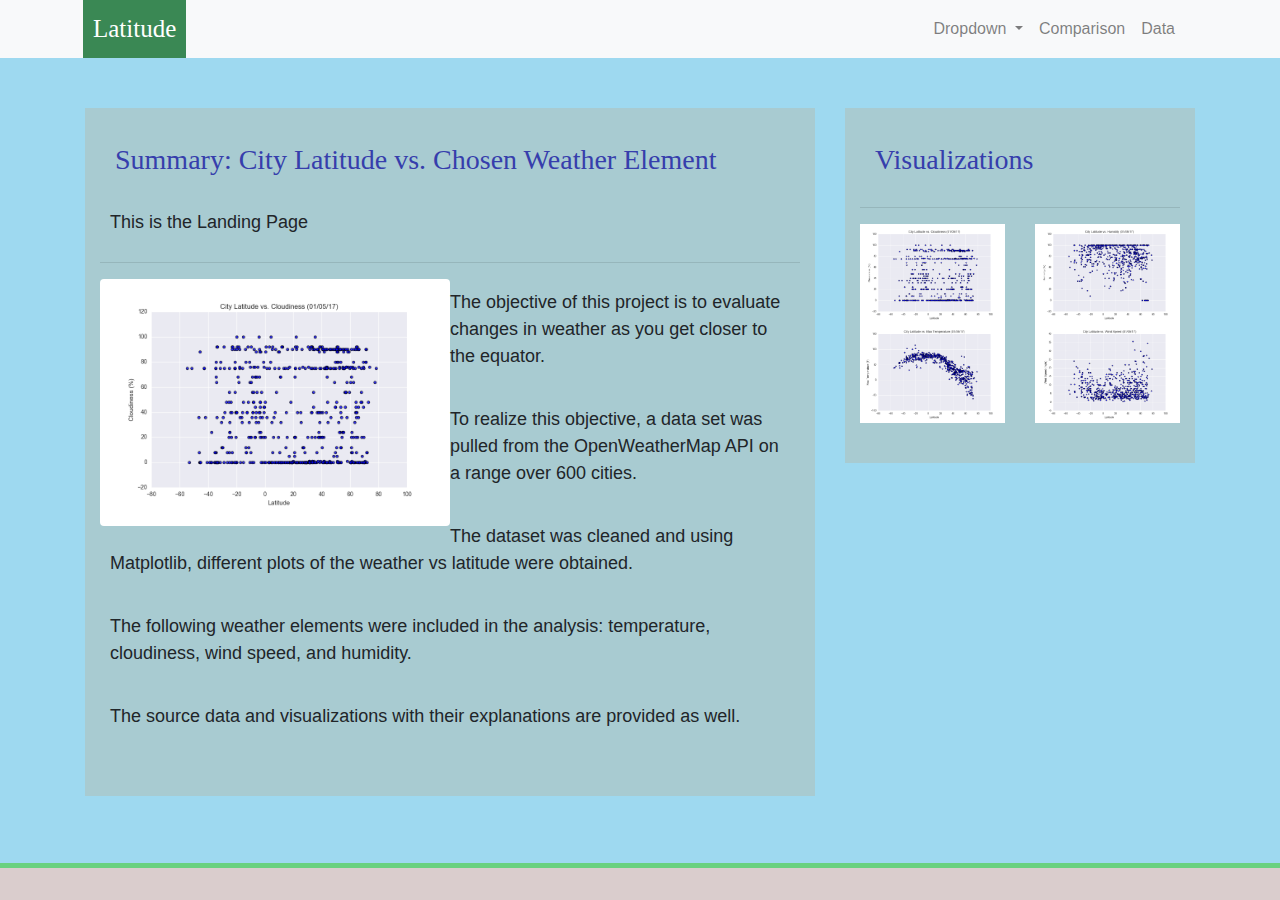
<file: index.html>
<!--Initializing the DOCTYPE for html coding-->
<!DOCTYPE html>
<!--Setting up the language for coding-->
<html lang="en">

<!--Creating the heading of the html coding-->

<head>
    <meta charset="UTF-8">
    <title>Summary</title>
    <link rel="stylesheet" href="https://stackpath.bootstrapcdn.com/bootstrap/4.3.1/css/bootstrap.min.css" integrity="sha384-ggOyR0iXCbMQv3Xipma34MD+dH/1fQ784/j6cY/iJTQUOhcWr7x9JvoRxT2MZw1T" crossorigin="anonymous">

    <script src="https://code.jquery.com/jquery-3.3.1.slim.min.js" integrity="sha384-q8i/X+965DzO0rT7abK41JStQIAqVgRVzpbzo5smXKp4YfRvH+8abtTE1Pi6jizo" crossorigin="anonymous"></script>
    <script src="https://cdnjs.cloudflare.com/ajax/libs/popper.js/1.14.7/umd/popper.min.js" integrity="sha384-UO2eT0CpHqdSJQ6hJty5KVphtPhzWj9WO1clHTMGa3JDZwrnQq4sF86dIHNDz0W1" crossorigin="anonymous"></script>
    <script src="https://stackpath.bootstrapcdn.com/bootstrap/4.3.1/js/bootstrap.min.js" integrity="sha384-JjSmVgyd0p3pXB1rRibZUAYoIIy6OrQ6VrjIEaFf/nJGzIxFDsf4x0xIM+B07jRM" crossorigin="anonymous"></script>

    <link rel="stylesheet" href="style.css">
</head>

<!--Creating the body content of the html coding-->

<body>
    <nav class="navbar navbar-expand-lg navbar-light bg-light">
        <div class="container">
            <a class="navbar-brand text-white" href="index.html">Latitude</a>
            <button class="navbar-toggler" type="button" data-toggle="collapse" data-target="#navbarSupportedContent" aria-controls="navbarSupportedContent" aria-expanded="false" aria-label="Toggle navigation">
            <span class="navbar-toggler-icon"></span>
            </button>

            <div class="collapse navbar-collapse" id="navbarSupportedContent">
                <ul class="navbar-nav ml-auto">

                    <li class="nav-item dropdown">
                        <a class="nav-link dropdown-toggle" href="#" id="navbarDropdown" role="button" data-toggle="dropdown" aria-haspopup="true" aria-expanded="false">
                            Dropdown
                        </a>
                        <div class="dropdown-menu dropdown-menu-right" aria-labelledby="navbarDropdown">
                            <a class="dropdown-item" href="cloudiness.html">Cloudiness</a>
                            <a class="dropdown-item" href="humidity.html">Humidity</a>
                            <a class="dropdown-item" href="temperature.html">Temperature</a>
                            <a class="dropdown-item" href="windspeed.html">Wind Speed</a>
                        </div>
                    </li>
                    <li class="nav-item">
                        <a class="nav-link" href="comparison.html" tabindex="-1" aria-disabled="true">Comparison</a>
                    </li>
                    <li class="nav-item">
                        <a class="nav-link" href="csv_data.html" tabindex="-1" aria-disabled="true">Data</a>
                    </li>
                </ul>
            </div>
        </div>
    </nav>
    <!--Creating the rows and the columns for the container and then adding the necessary images-->
    <div class="container content">
        <div class="row">
            <div class="col-md-8">
                <div class="col-md-12">
                    <h3>Summary: City Latitude vs. Chosen Weather Element </h3>
                    <p>This is the Landing Page</p>
                    <hr>
                    <div class="thumbnail">
                        <img class="img-thumbnail float-left" src="Resources/assets/images/Fig3.png" width="50%" alt="cloudiness">
                    </div>
                    <p>The objective of this project is to evaluate changes in weather as you get closer to the equator.</p>
                    <p>To realize this objective, a data set was pulled from the OpenWeatherMap API on a range over 600 cities.</p>
                    <p>The dataset was cleaned and using Matplotlib, different plots of the weather vs latitude were obtained.</p>
                    <p>The following weather elements were included in the analysis: temperature, cloudiness, wind speed, and humidity. </p>
                    <p>The source data and visualizations with their explanations are provided as well.</p>
                </div>
            </div>
            <!--Creating the visualizations and the necessary adjustments-->
            <div class="col-md-4">
                <div class="col-md-12">
                    <h3>Visualizations</h3>
                    <hr>
                    <div class="row">
                        <div class="col-3 col-md-6">
                            <a href="cloudiness.html"><img src="Resources/assets/images/Fig3.png" width="100%" alt="cloudiness"></a>
                        </div>
                        <div class="col-3 col-md-6">
                            <a href="humidity.html"><img src="Resources/assets/images/Fig2.png" width="100%" alt="humidity"></a>
                        </div>
                        <div class="col-3 col-md-6">
                            <a href="temperature.html"><img src="Resources/assets/images/Fig1.png" width="100%" alt="temperature"></a>
                        </div>
                        <div class="col-3 col-md-6">
                            <a href="windspeed.html"><img src="Resources/assets/images/Fig4.png" width="100%" alt="wind speed"></a>
                        </div>
                    </div>
                </div>
            </div>
        </div>
    </div>
    <!-- Generating Footer of the html coding-->
    <footer class="page-footer font-small footer-dark">
        <div class="footer-copyright text-center py-3">
        </div>
    </footer>
</body>

</html>
</file>
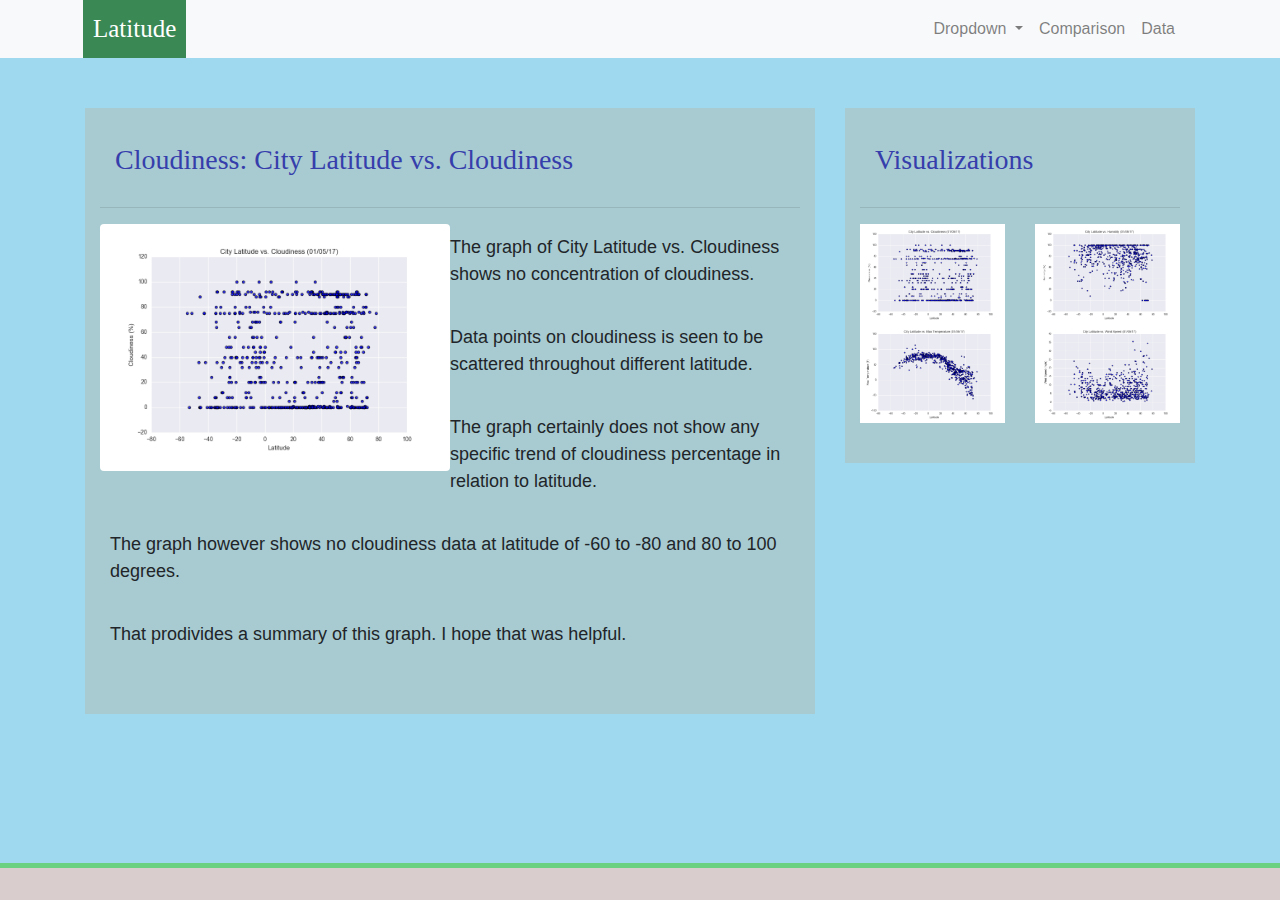
<file: cloudiness.html>
<!--Initializing the DOCTYPE for html coding-->
<!DOCTYPE html>
<!--Setting up the language for coding-->
<html lang="en">

<!--Creating the heading-->

<head>
    <meta charset="UTF-8">
    <title>Cloudiness</title>
    <link rel="stylesheet" href="https://stackpath.bootstrapcdn.com/bootstrap/4.3.1/css/bootstrap.min.css" integrity="sha384-ggOyR0iXCbMQv3Xipma34MD+dH/1fQ784/j6cY/iJTQUOhcWr7x9JvoRxT2MZw1T" crossorigin="anonymous">

    <script src="https://code.jquery.com/jquery-3.3.1.slim.min.js" integrity="sha384-q8i/X+965DzO0rT7abK41JStQIAqVgRVzpbzo5smXKp4YfRvH+8abtTE1Pi6jizo" crossorigin="anonymous"></script>
    <script src="https://cdnjs.cloudflare.com/ajax/libs/popper.js/1.14.7/umd/popper.min.js" integrity="sha384-UO2eT0CpHqdSJQ6hJty5KVphtPhzWj9WO1clHTMGa3JDZwrnQq4sF86dIHNDz0W1" crossorigin="anonymous"></script>
    <script src="https://stackpath.bootstrapcdn.com/bootstrap/4.3.1/js/bootstrap.min.js" integrity="sha384-JjSmVgyd0p3pXB1rRibZUAYoIIy6OrQ6VrjIEaFf/nJGzIxFDsf4x0xIM+B07jRM" crossorigin="anonymous"></script>

    <link rel="stylesheet" href="style.css">
</head>

<!--Creating the body content of the html coding-->

<body>
    <nav class="navbar navbar-expand-lg navbar-light bg-light">
        <div class="container">
            <a class="navbar-brand text-white" href="index.html">Latitude</a>
            <button class="navbar-toggler" type="button" data-toggle="collapse" data-target="#navbarSupportedContent" aria-controls="navbarSupportedContent" aria-expanded="false" aria-label="Toggle navigation">
            <span class="navbar-toggler-icon"></span>
            </button>

            <div class="collapse navbar-collapse" id="navbarSupportedContent">
                <ul class="navbar-nav ml-auto">

                    <li class="nav-item dropdown">
                        <a class="nav-link dropdown-toggle" href="#" id="navbarDropdown" role="button" data-toggle="dropdown" aria-haspopup="true" aria-expanded="false">
                            Dropdown
                        </a>
                        <div class="dropdown-menu dropdown-menu-right" aria-labelledby="navbarDropdown">
                            <a class="dropdown-item" href="cloudiness.html">Cloudiness</a>
                            <a class="dropdown-item" href="humidity.html">Humidity</a>
                            <a class="dropdown-item" href="temperature.html">Temperature</a>
                            <a class="dropdown-item" href="windspeed.html">Wind Speed</a>
                        </div>
                    </li>
                    <li class="nav-item">
                        <a class="nav-link" href="comparison.html" tabindex="-1" aria-disabled="true">Comparison</a>
                    </li>
                    <li class="nav-item">
                        <a class="nav-link" href="csv_data.html" tabindex="-1" aria-disabled="true">Data</a>
                    </li>
                </ul>
            </div>
        </div>
    </nav>
    <!--Creating the rows and the columns for the container and then adding the necessary images-->
    <div class="container content">
        <div class="row">
            <div class="col-md-8">
                <div class="col-md-12">
                    <h3>Cloudiness: City Latitude vs. Cloudiness </h3>
                    <hr>
                    <div class="thumbnail">
                        <img class="img-thumbnail float-left" src="Resources/assets/images/Fig3.png" width="50%" alt="cloudiness">
                    </div>
                    <p>The graph of City Latitude vs. Cloudiness shows no concentration of cloudiness.</p>
                    <p>Data points on cloudiness is seen to be scattered throughout different latitude.</p>
                    <p>The graph certainly does not show any specific trend of cloudiness percentage in relation to latitude. </p>
                    <p>The graph however shows no cloudiness data at latitude of -60 to -80 and 80 to 100 degrees. </p>
                    <p>That prodivides a summary of this graph. I hope that was helpful.</p>
                </div>
            </div>
            <!--Creating the visualizations and the necessary adjustments-->
            <div class="col-md-4">
                <div class="col-md-12">
                    <h3>Visualizations</h3>
                    <hr>
                    <div class="row">
                        <div class="col-3 col-md-6">
                            <a href="cloudiness.html"><img src="Resources/assets/images/Fig3.png" width="100%" alt="cloudiness"></a>
                        </div>
                        <div class="col-3 col-md-6">
                            <a href="humidity.html"><img src="Resources/assets/images/Fig2.png" width="100%" alt="humidity"></a>
                        </div>
                        <div class="col-3 col-md-6">
                            <a href="temp.html"><img src="Resources/assets/images/Fig1.png" width="100%" alt="temperature"></a>
                        </div>
                        <div class="col-3 col-md-6">
                            <a href="windspeed.html"><img src="Resources/assets/images/Fig4.png" width="100%" alt="wind speed"></a>
                        </div>
                    </div>
                </div>
            </div>
        </div>
    </div>
    <!-- Generating Footer of the html coding-->
    <footer class="page-footer font-small footer-dark">
        <div class="footer-copyright text-center py-3">
        </div>
    </footer>
</body>

</html>
</file>
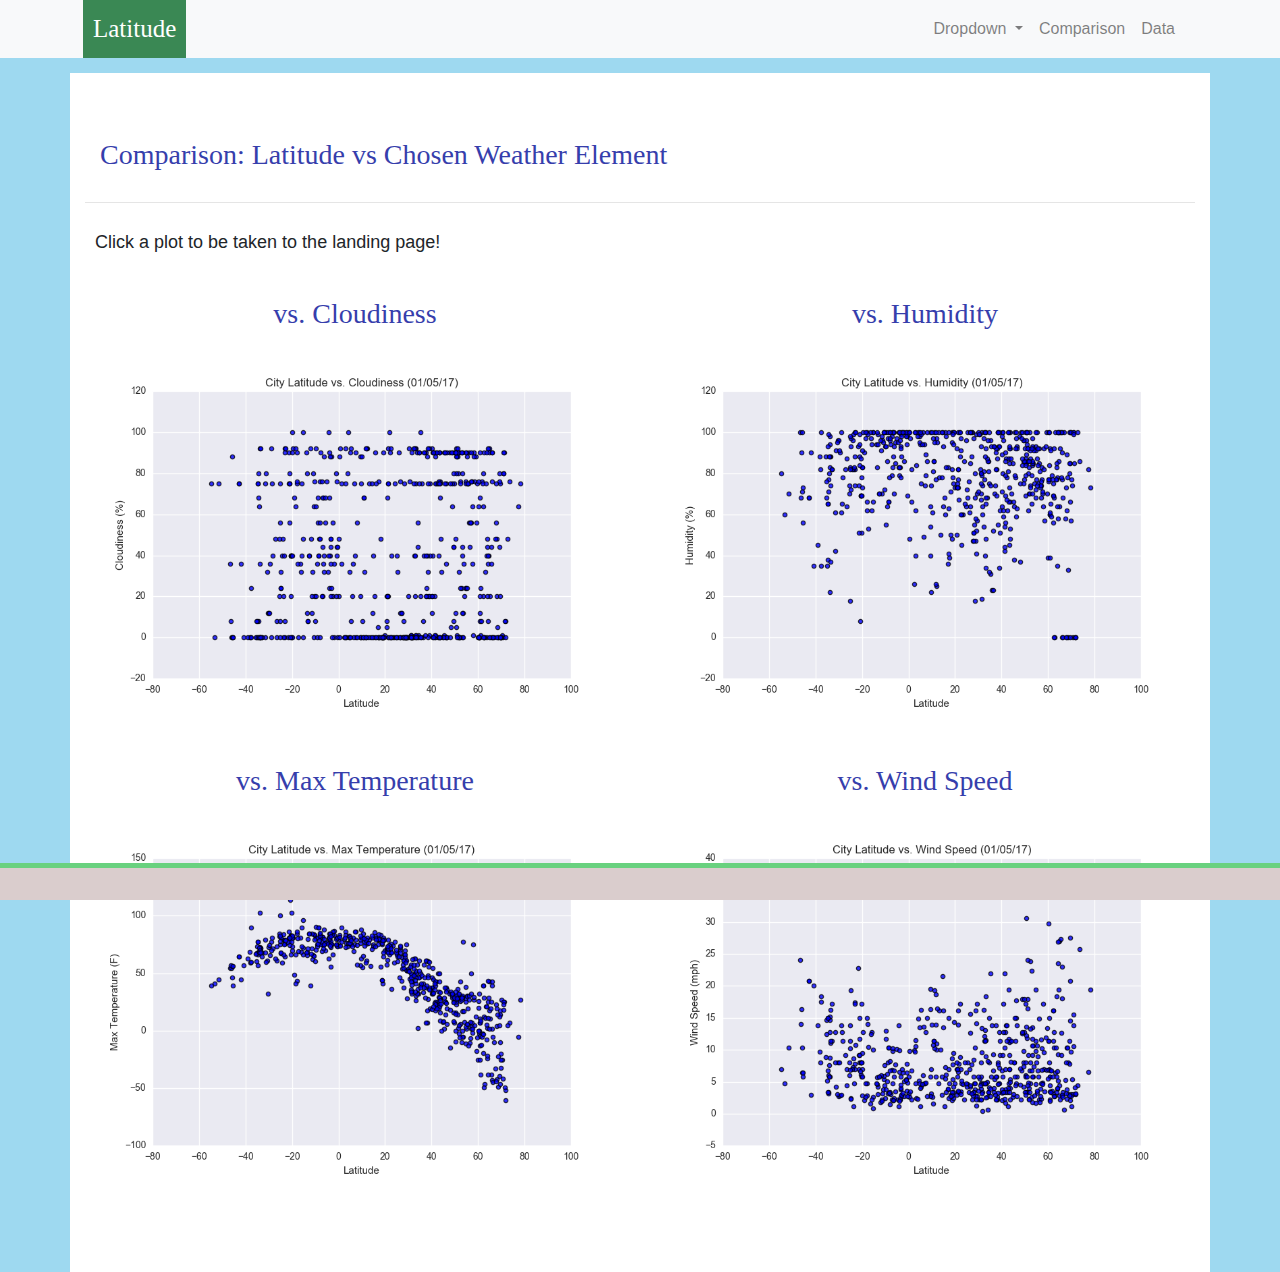
<file: comparison.html>
<!--Initializing the DOCTYPE for html coding-->
<!DOCTYPE html>
<!--Setting up the language for coding-->
<html lang="en">

<!--Creating the heading-->

<head>
    <meta charset="UTF-8">
    <title>Comparison</title>
    <link rel="stylesheet" href="https://stackpath.bootstrapcdn.com/bootstrap/4.3.1/css/bootstrap.min.css" integrity="sha384-ggOyR0iXCbMQv3Xipma34MD+dH/1fQ784/j6cY/iJTQUOhcWr7x9JvoRxT2MZw1T" crossorigin="anonymous">

    <script src="https://code.jquery.com/jquery-3.3.1.slim.min.js" integrity="sha384-q8i/X+965DzO0rT7abK41JStQIAqVgRVzpbzo5smXKp4YfRvH+8abtTE1Pi6jizo" crossorigin="anonymous"></script>
    <script src="https://cdnjs.cloudflare.com/ajax/libs/popper.js/1.14.7/umd/popper.min.js" integrity="sha384-UO2eT0CpHqdSJQ6hJty5KVphtPhzWj9WO1clHTMGa3JDZwrnQq4sF86dIHNDz0W1" crossorigin="anonymous"></script>
    <script src="https://stackpath.bootstrapcdn.com/bootstrap/4.3.1/js/bootstrap.min.js" integrity="sha384-JjSmVgyd0p3pXB1rRibZUAYoIIy6OrQ6VrjIEaFf/nJGzIxFDsf4x0xIM+B07jRM" crossorigin="anonymous"></script>

    <link rel="stylesheet" href="style.css">
</head>

<!--Creating the body content of the html coding-->

<body>
    <nav class="navbar navbar-expand-lg navbar-light bg-light">
        <div class="container">
            <a class="navbar-brand text-white" href="index.html">Latitude</a>
            <button class="navbar-toggler" type="button" data-toggle="collapse" data-target="#navbarSupportedContent" aria-controls="navbarSupportedContent" aria-expanded="false" aria-label="Toggle navigation">
            <span class="navbar-toggler-icon"></span>
            </button>

            <div class="collapse navbar-collapse" id="navbarSupportedContent">
                <ul class="navbar-nav ml-auto">

                    <li class="nav-item dropdown">
                        <a class="nav-link dropdown-toggle" href="#" id="navbarDropdown" role="button" data-toggle="dropdown" aria-haspopup="true" aria-expanded="false">
                            Dropdown
                        </a>
                        <div class="dropdown-menu dropdown-menu-right" aria-labelledby="navbarDropdown">
                            <a class="dropdown-item" href="cloudiness.html">Cloudiness</a>
                            <a class="dropdown-item" href="humidity.html">Humidity</a>
                            <a class="dropdown-item" href="temperature.html">Temperature</a>
                            <a class="dropdown-item" href="windspeed.html">Wind Speed</a>
                        </div>
                    </li>
                    <li class="nav-item">
                        <a class="nav-link" href="comparison.html" tabindex="-1" aria-disabled="true">Comparison</a>
                    </li>
                    <li class="nav-item">
                        <a class="nav-link" href="csv_data.html" tabindex="-1" aria-disabled="true">Data</a>
                    </li>
                </ul>
            </div>
        </div>
    </nav>
    <!--Creating the rows and the columns for the container and then adding the necessary images-->
    <div class="container content bg-white">
        <h3>Comparison: Latitude vs Chosen Weather Element</h3>
        <hr>
        <p>Click a plot to be taken to the landing page!</p>
        <div class="row">
            <div class="col-md-6">
                <h3 class="text-center">vs. Cloudiness</h3>
                <a href="cloudiness.html"><img width="100%" src="Resources/assets/images/Fig3.png"></a>
            </div>
            <div class="col-md-6">
                <h3 class="text-center">vs. Humidity</h3>
                <a href="humidity.html"><img width="100%" src="Resources/assets/images/Fig2.png"></a>
            </div>
        </div>
        <br>
        <div class="row">
            <div class="col-md-6">
                <h3 class="text-center">vs. Max Temperature </h3>
                <a href="temperature.html"><img width="100%" src="Resources/assets/images/Fig1.png"></a>
            </div>
            <div class="col-md-6">
                <h3 class="text-center">vs. Wind Speed</h3>
                <a href="windspeed.html"><img width="100%" src="Resources/assets/images/Fig4.png"></a>
            </div>
        </div>
    </div>

    <!-- Generating Footer of the html coding-->
    <footer class="page-footer font-small footer-dark">
        <div class="footer-copyright text-center py-3">
        </div>
    </footer>

</body>

</html>
</file>
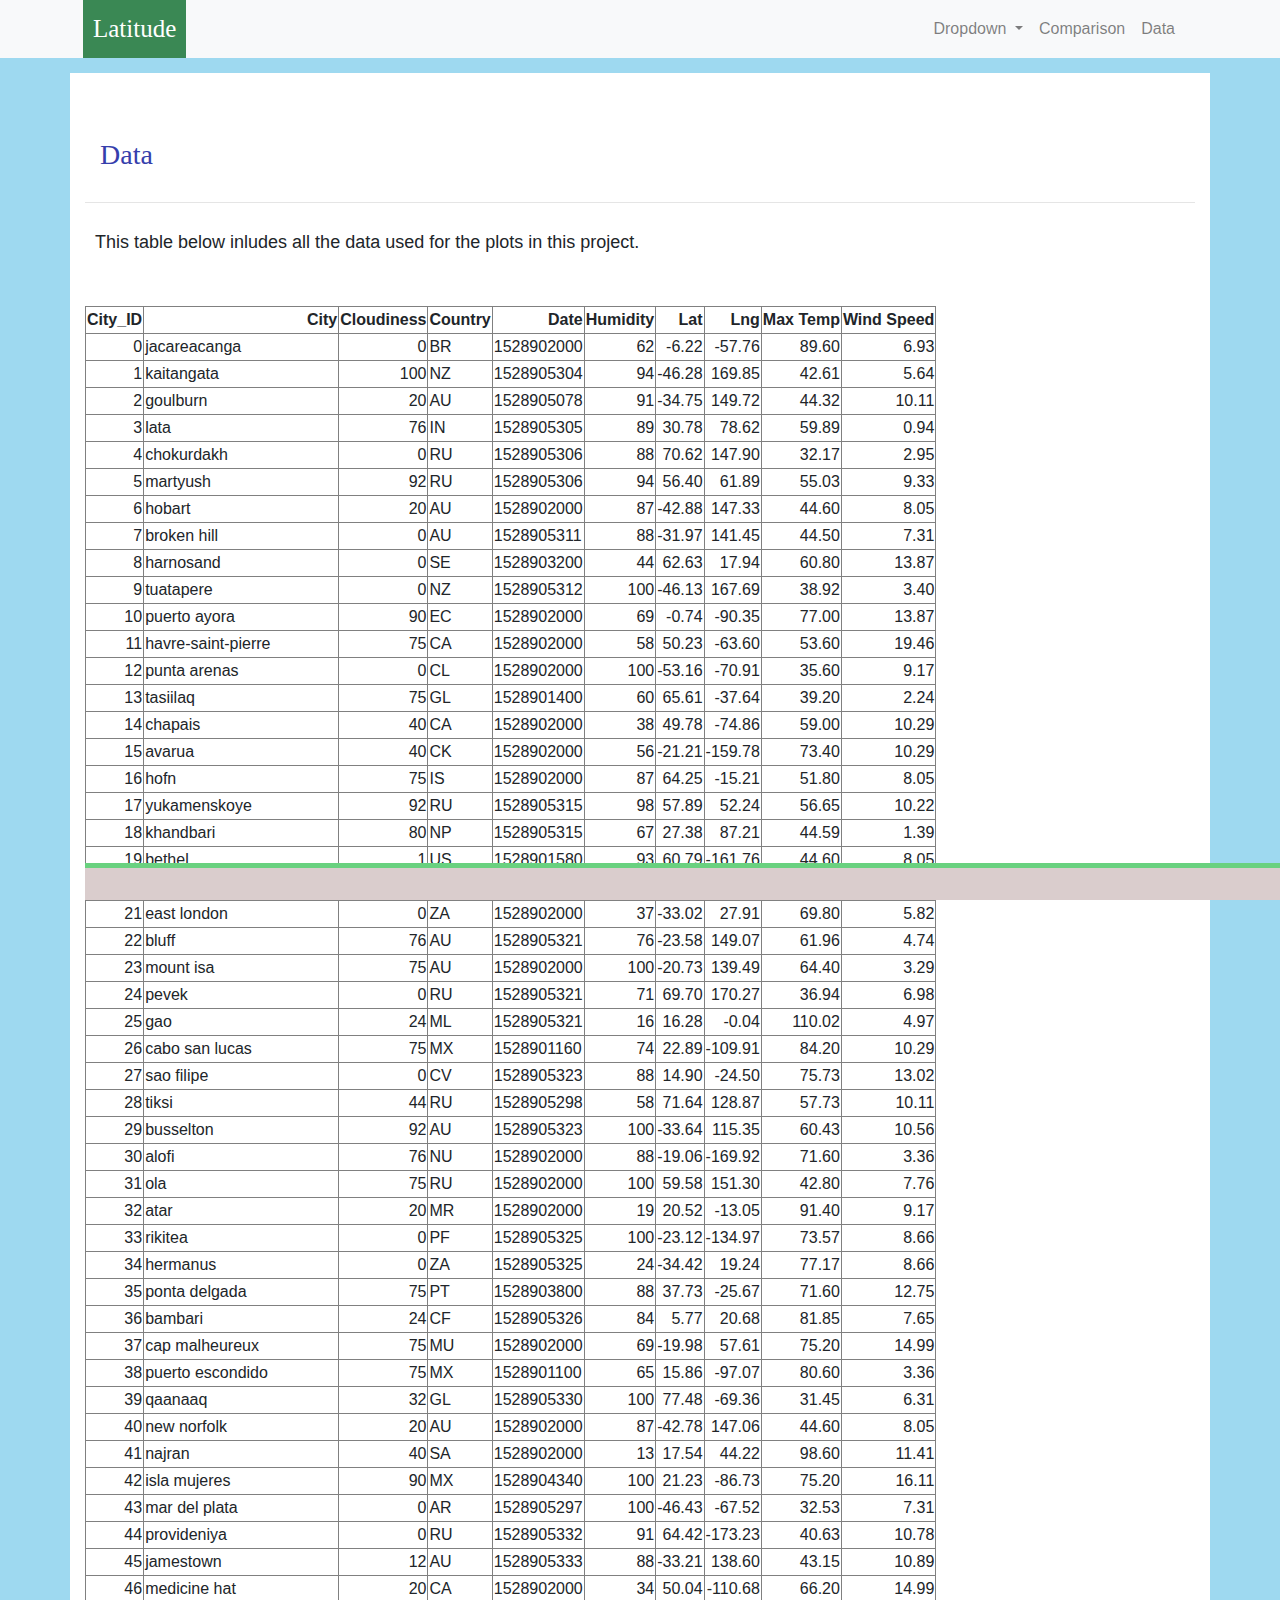
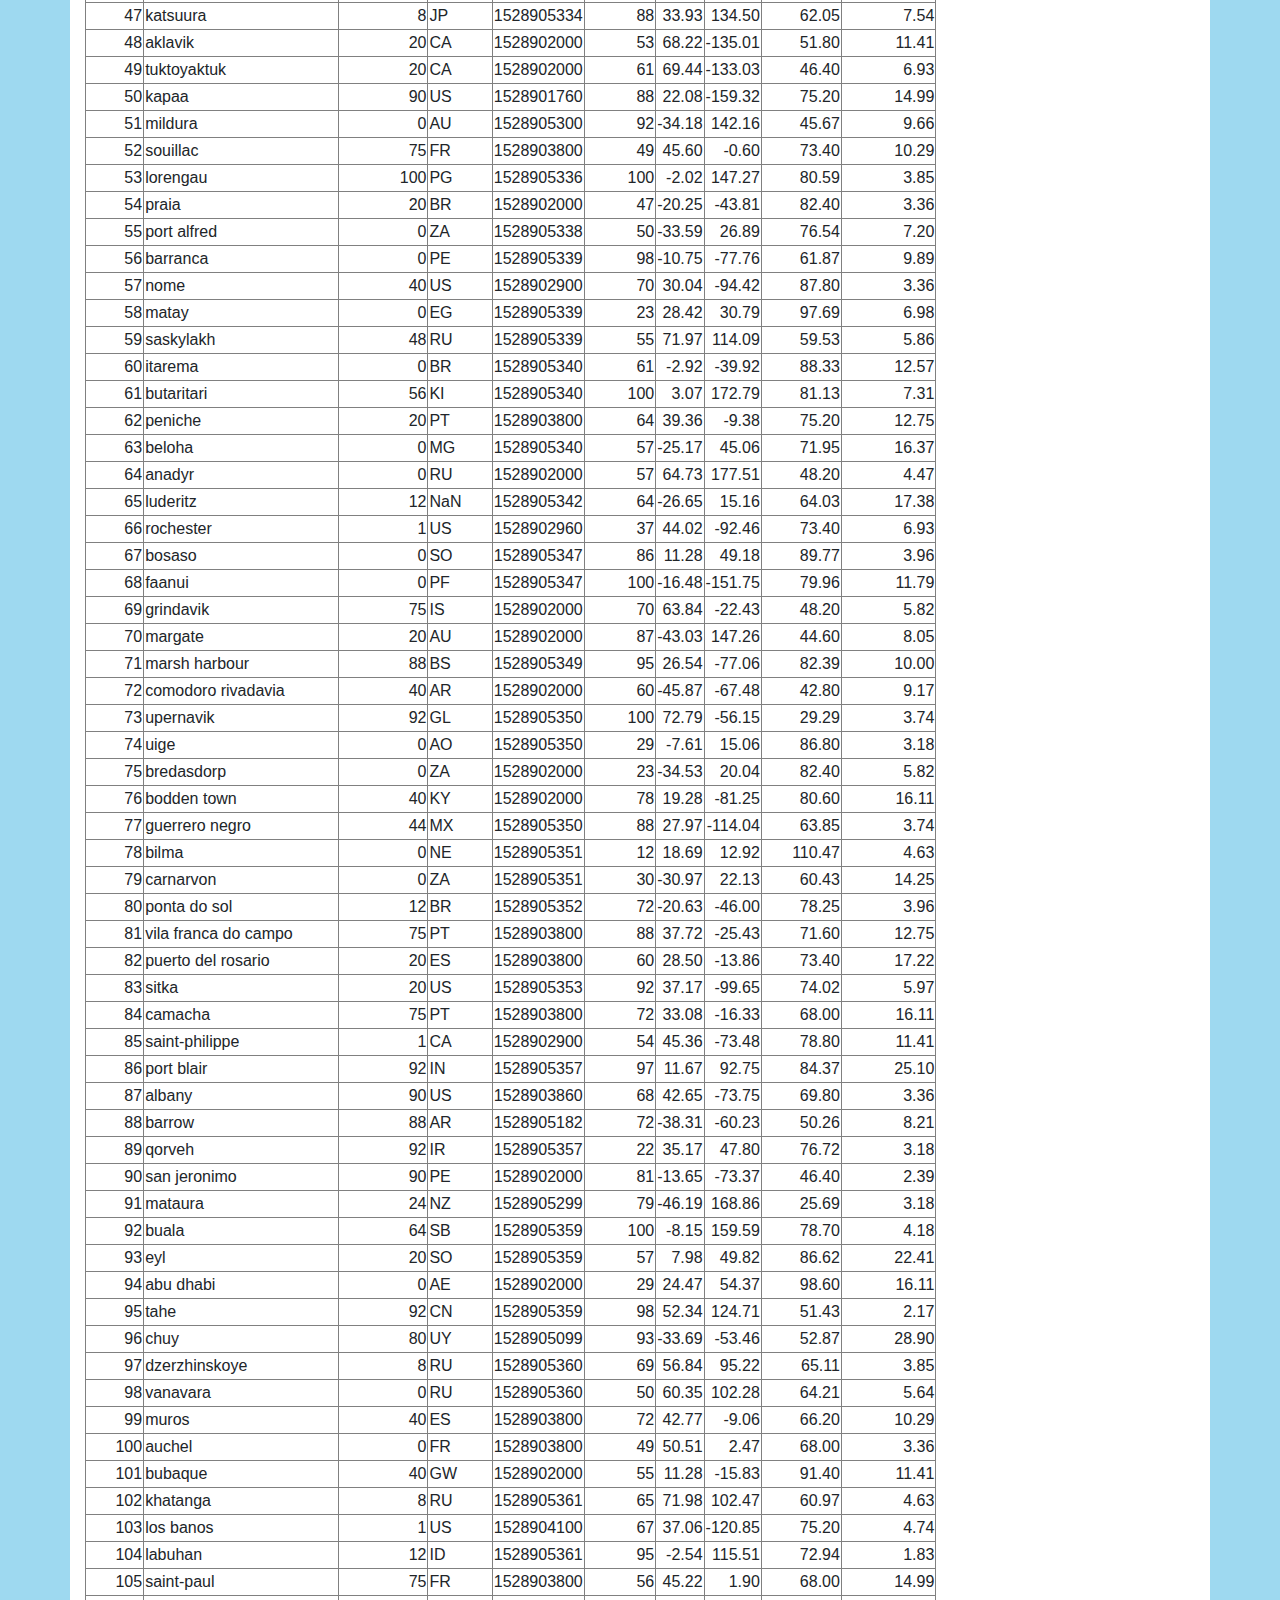
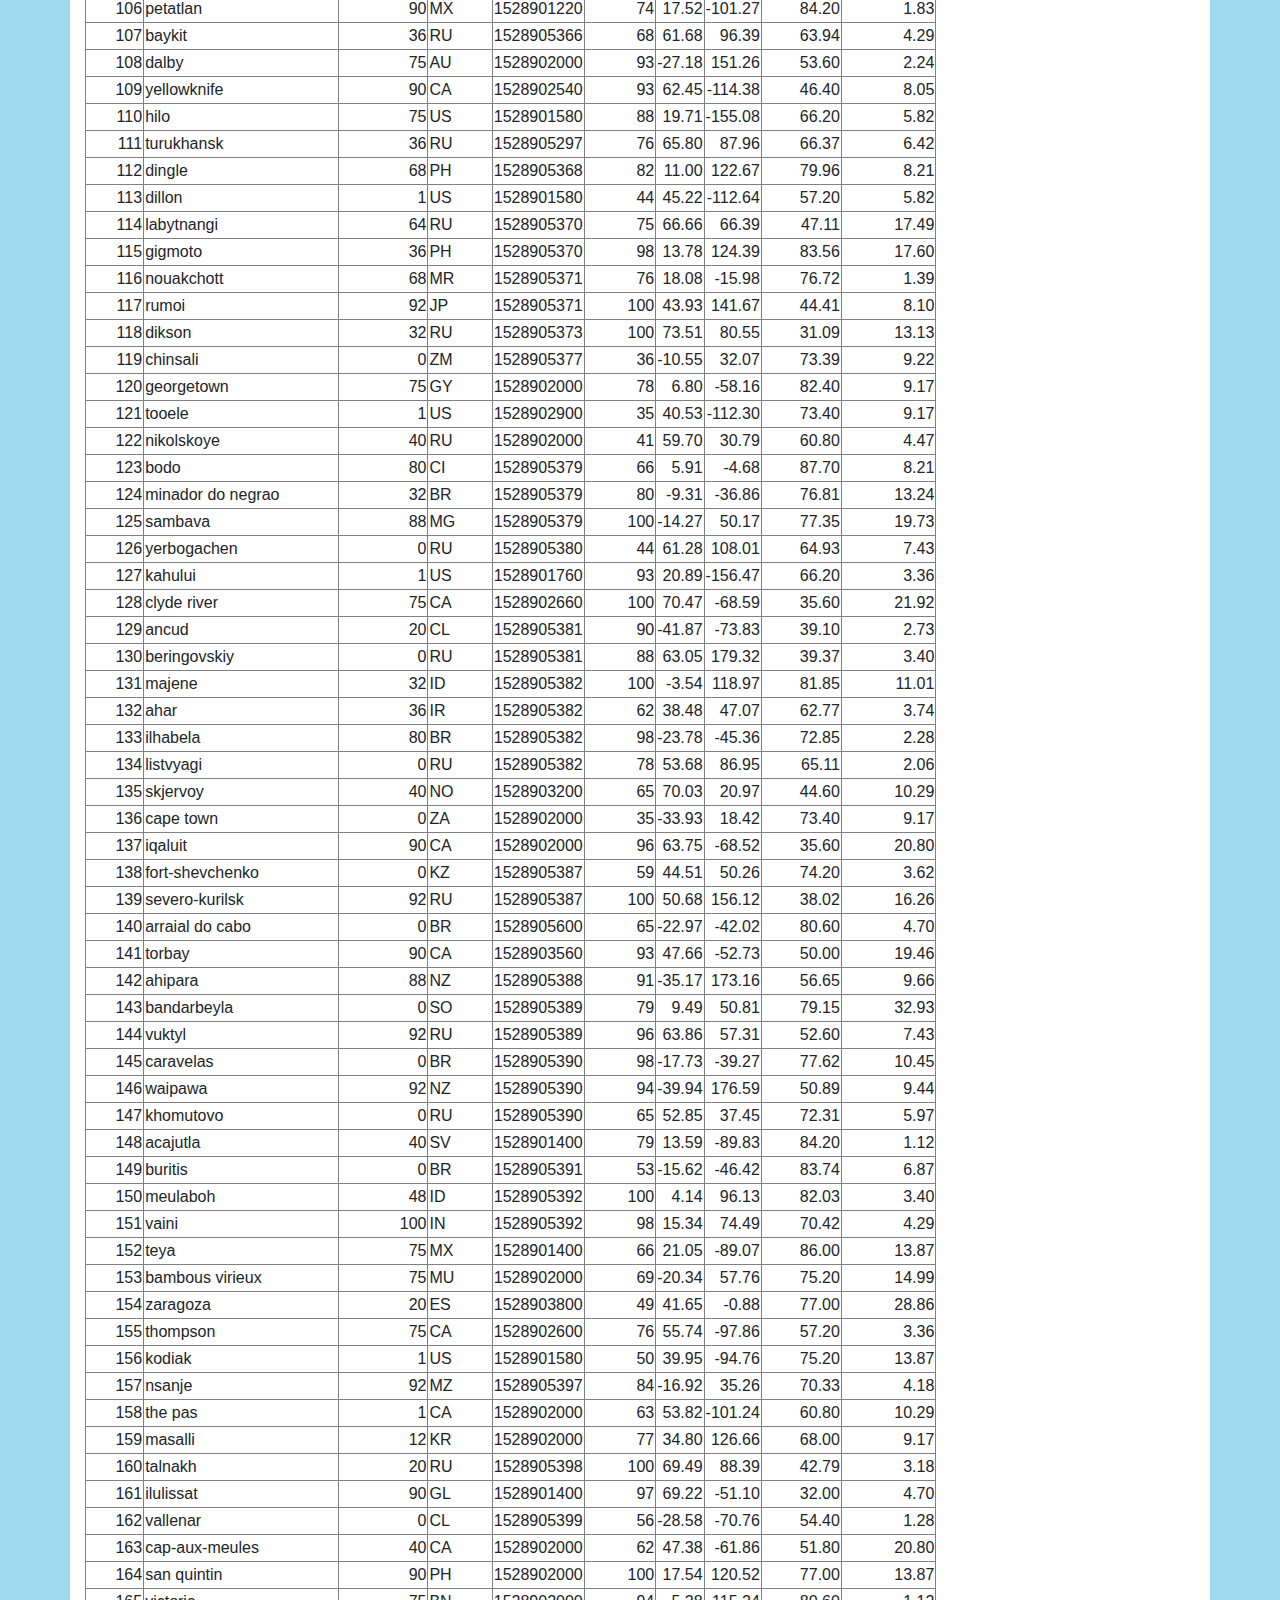
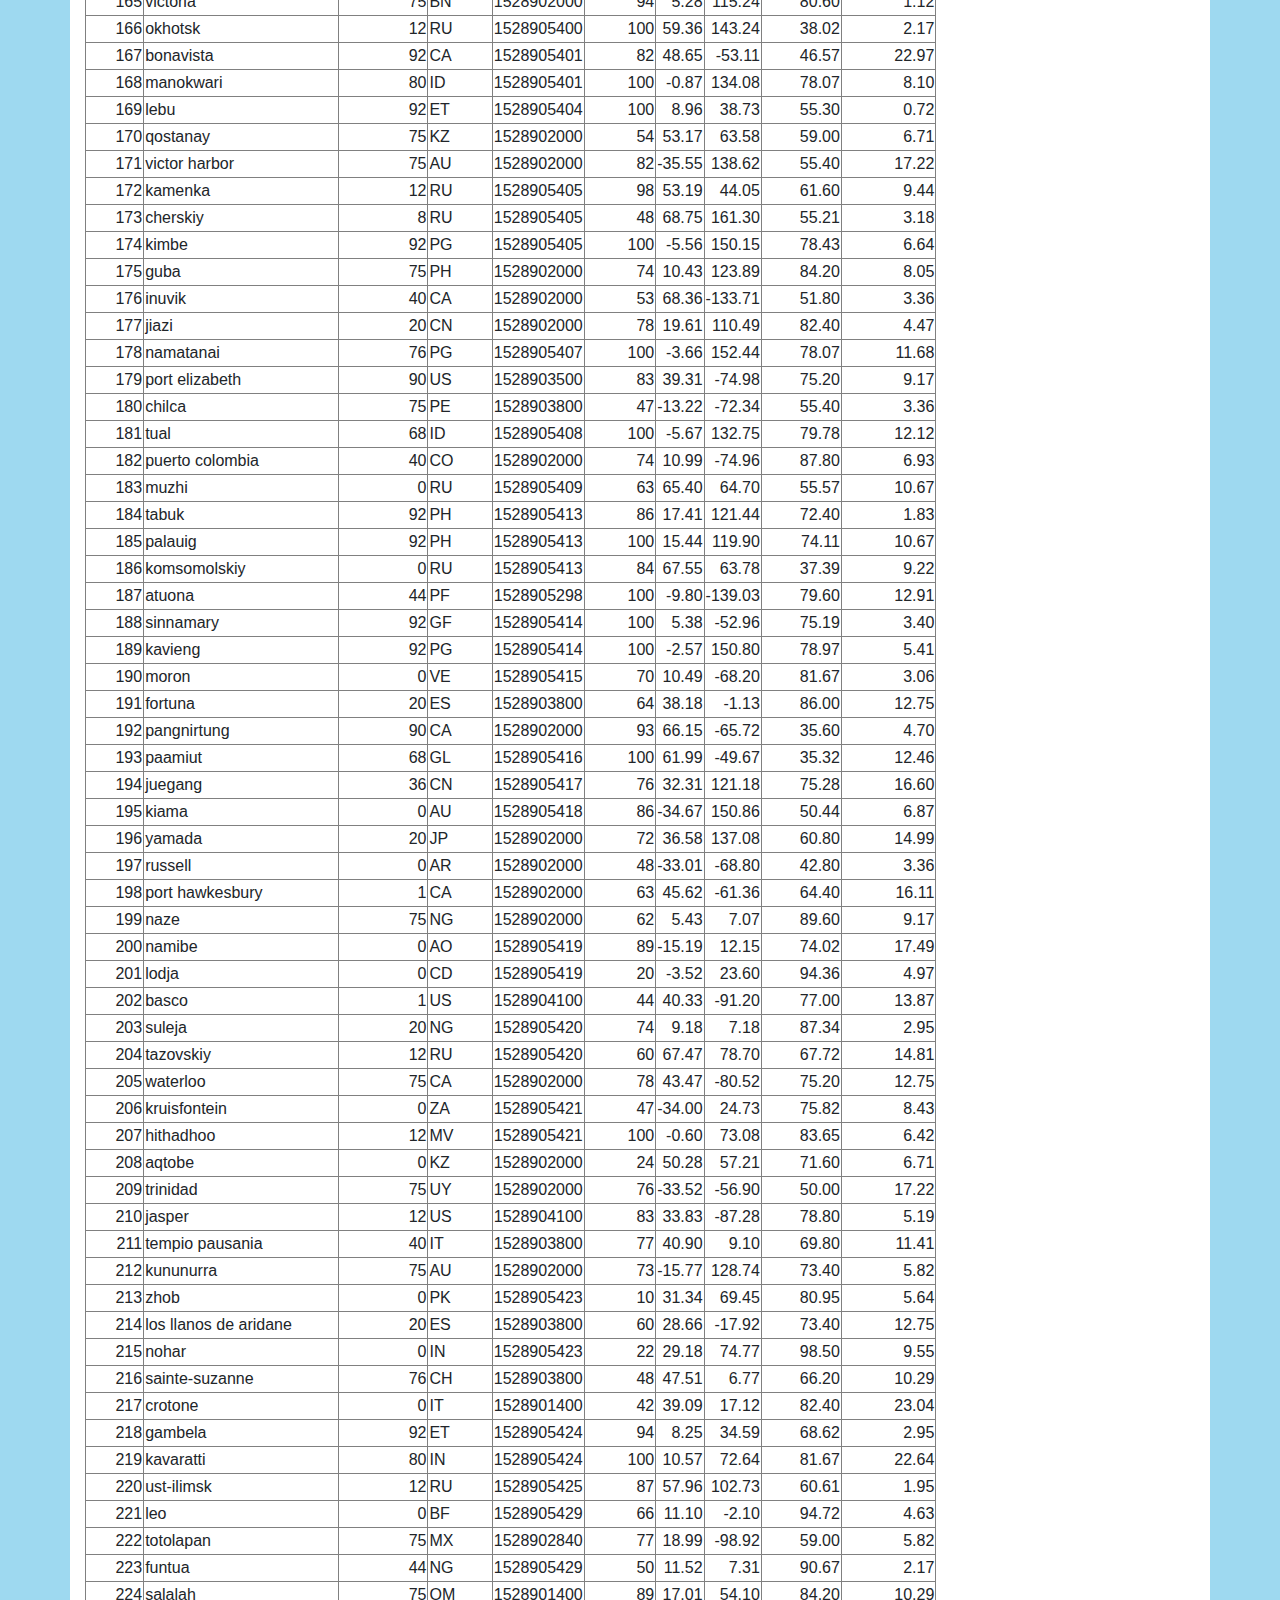
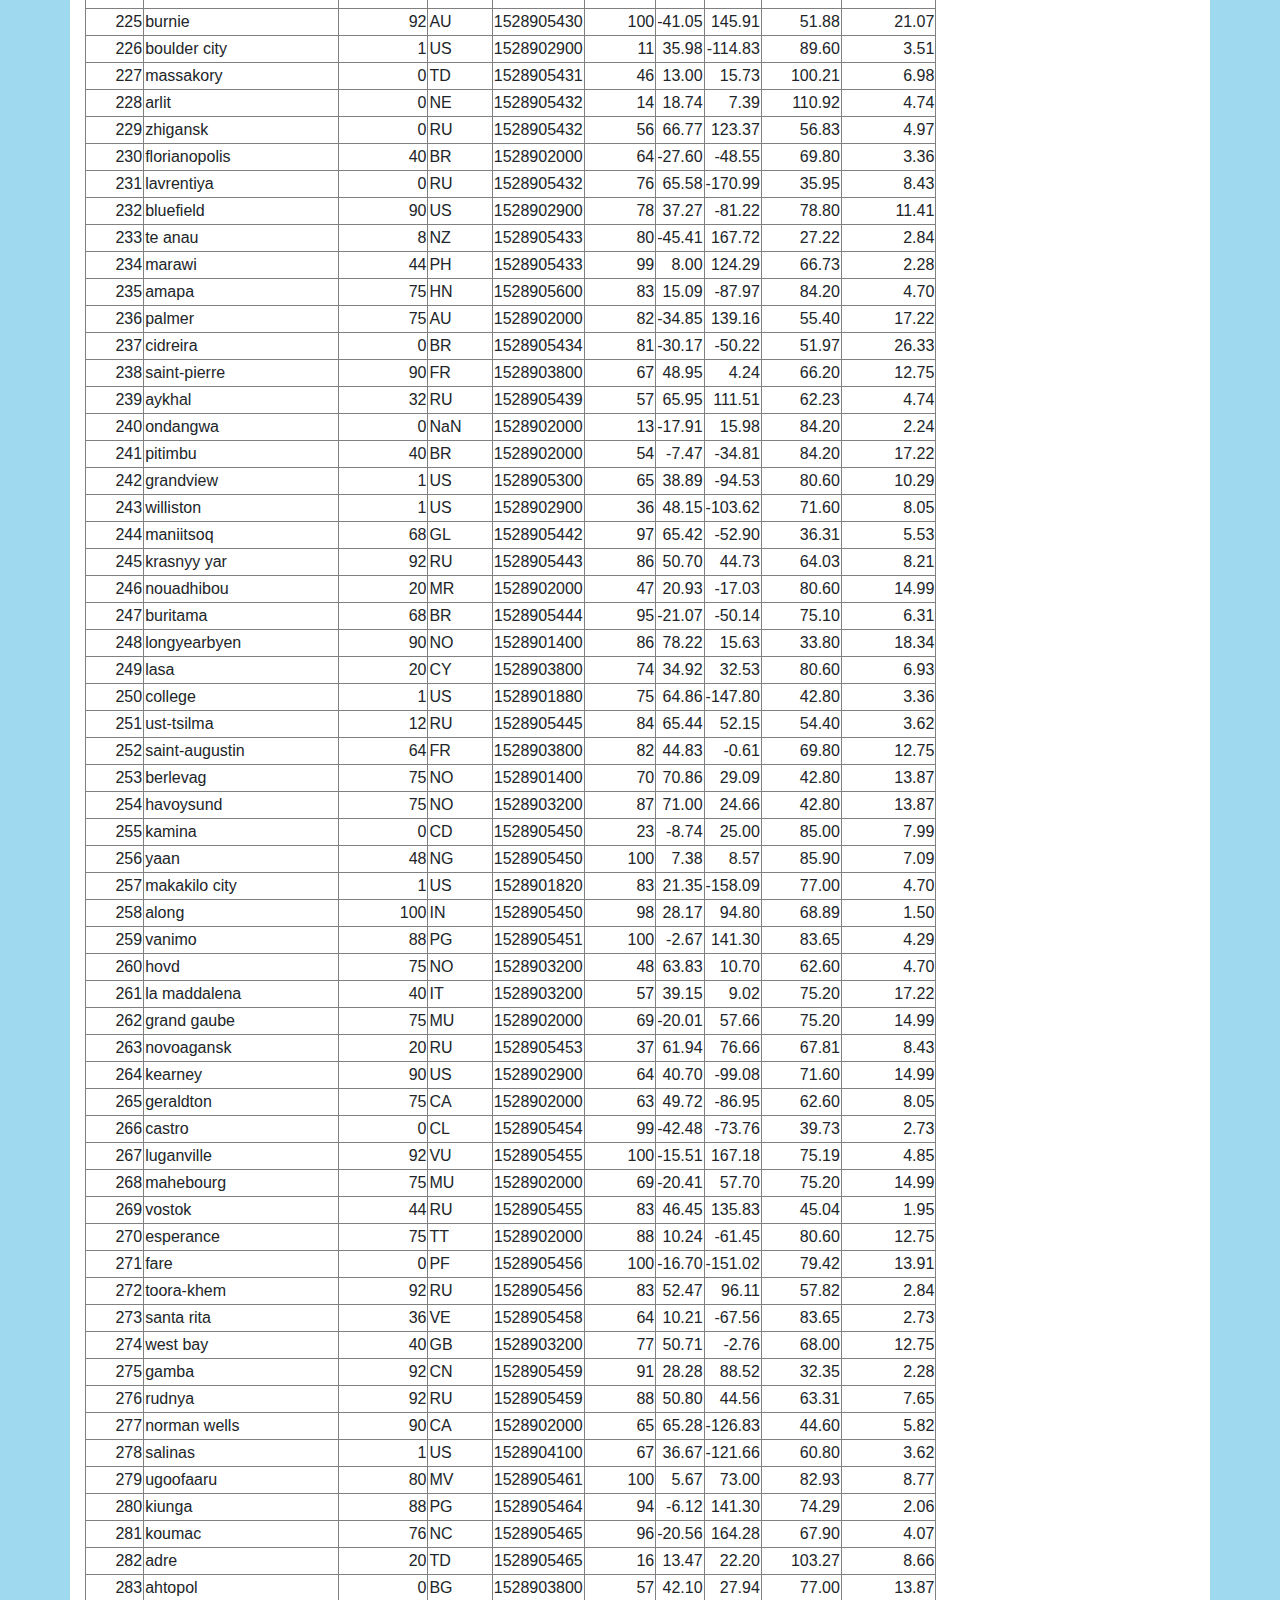
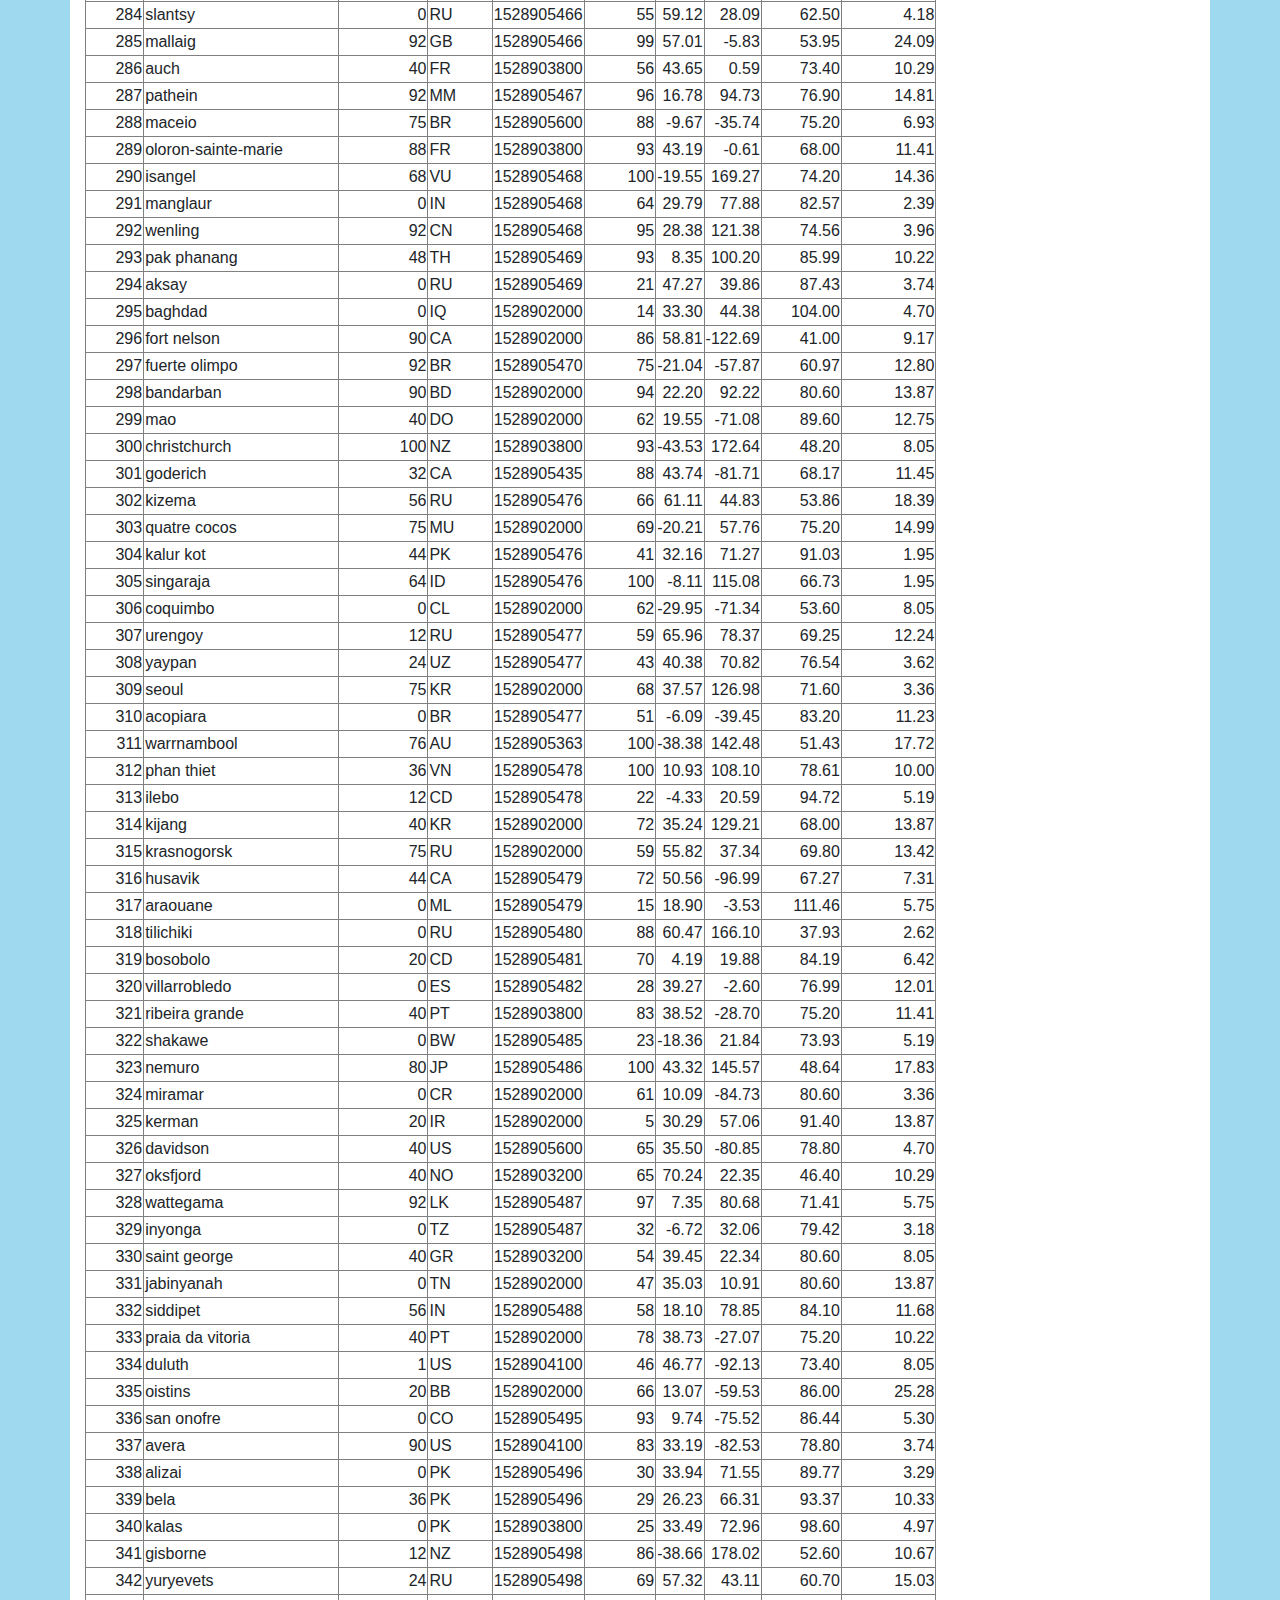
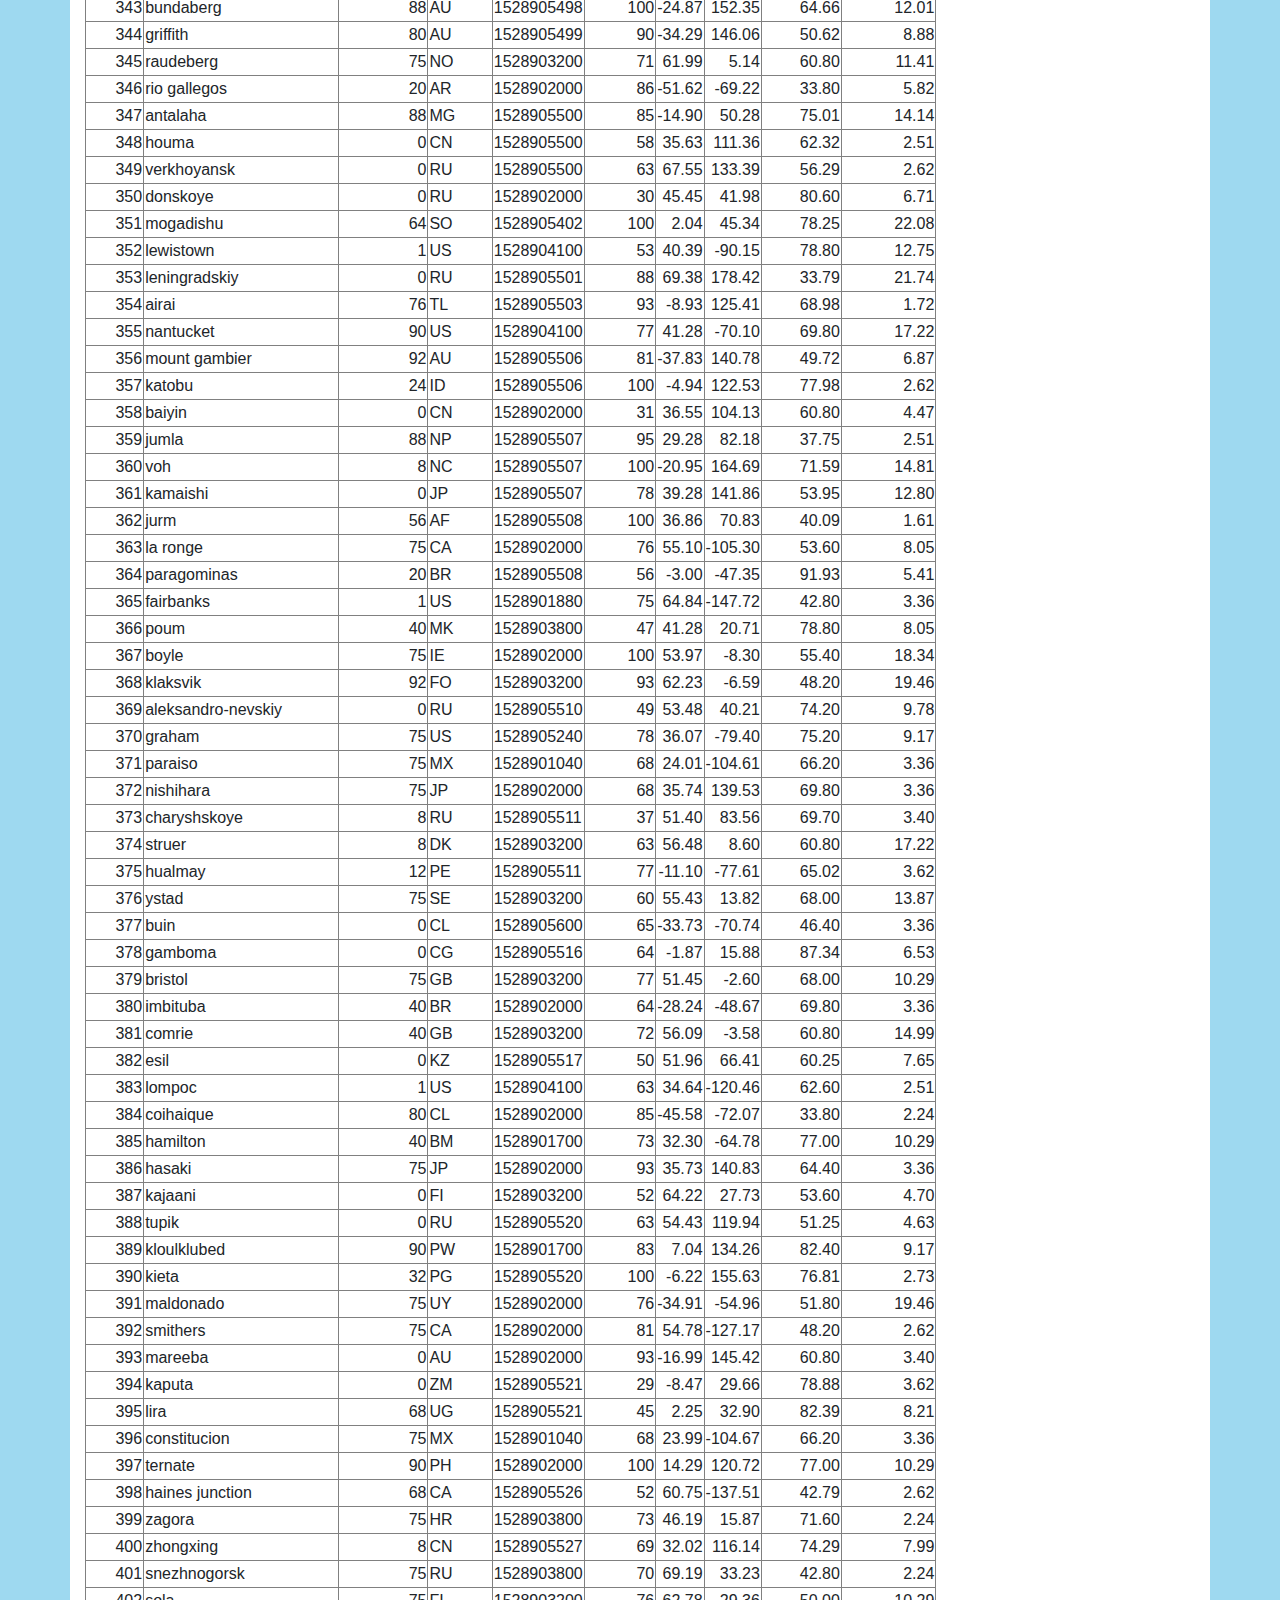
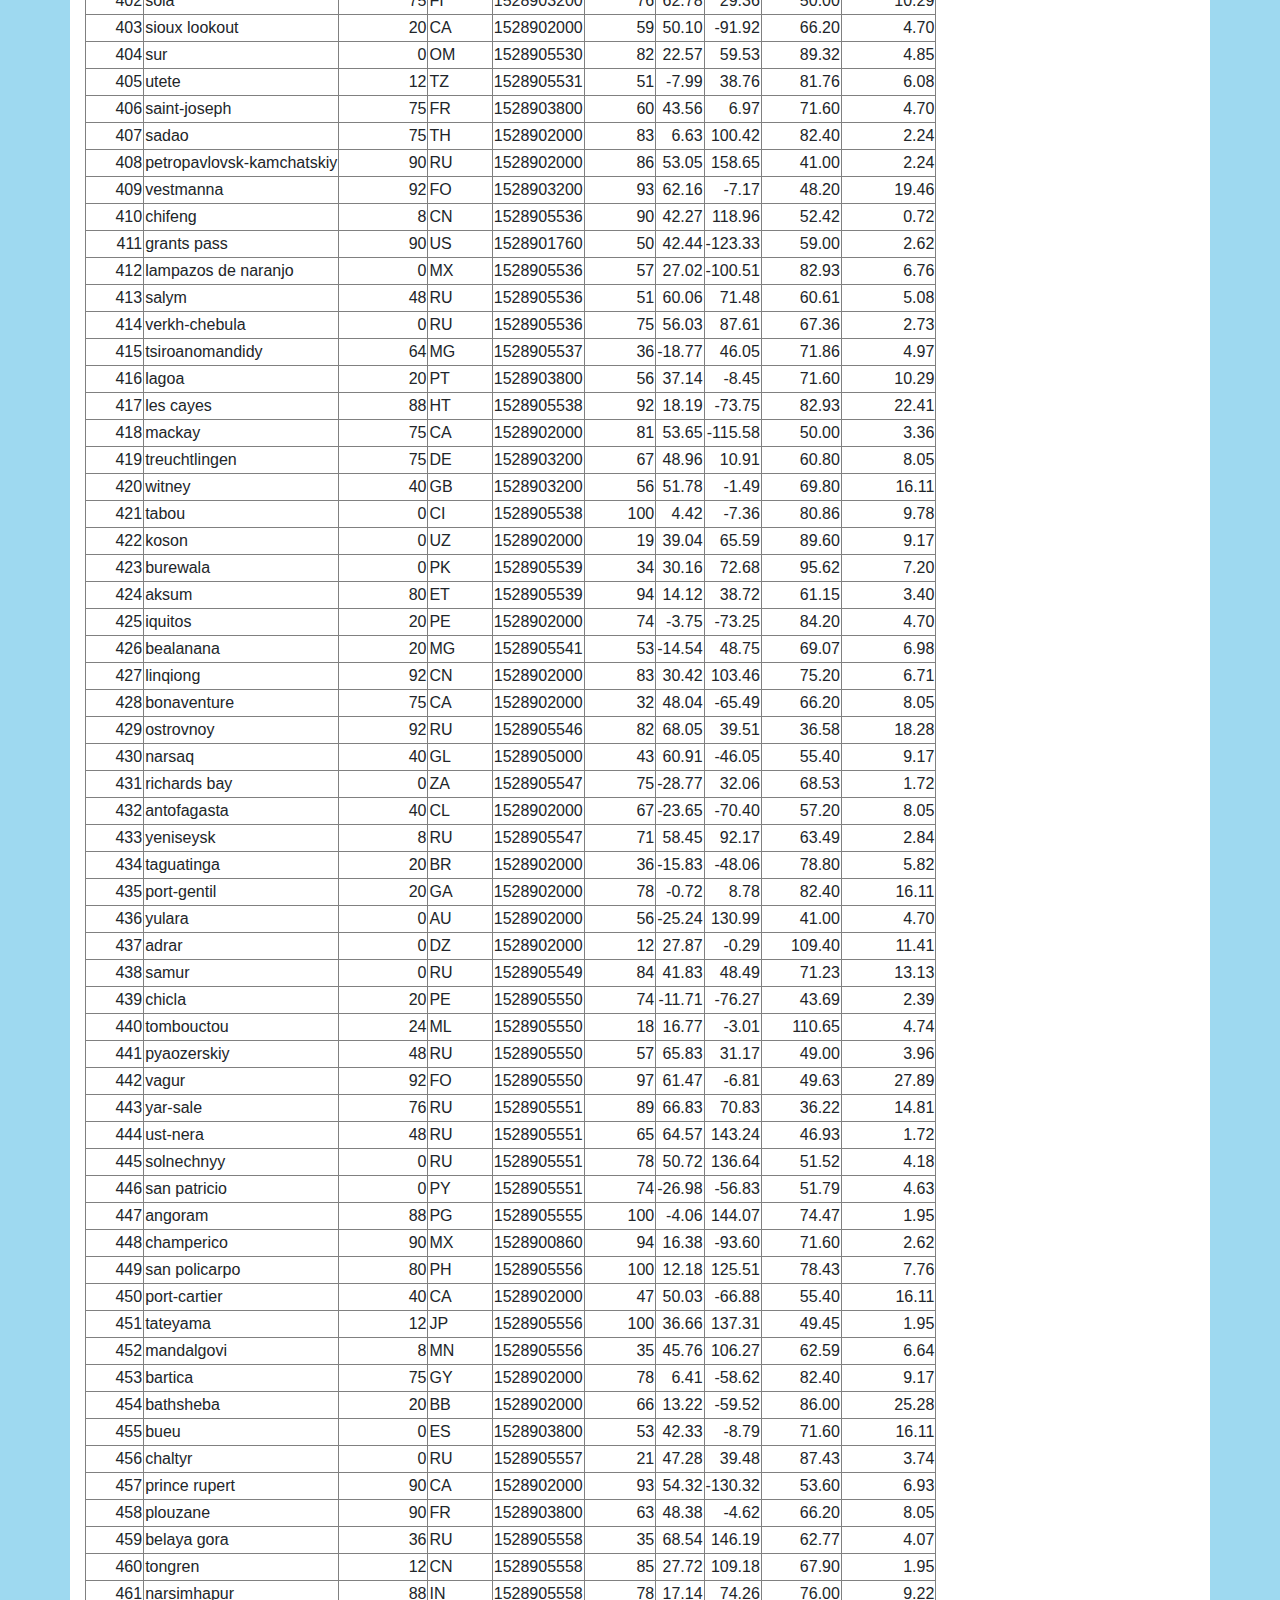
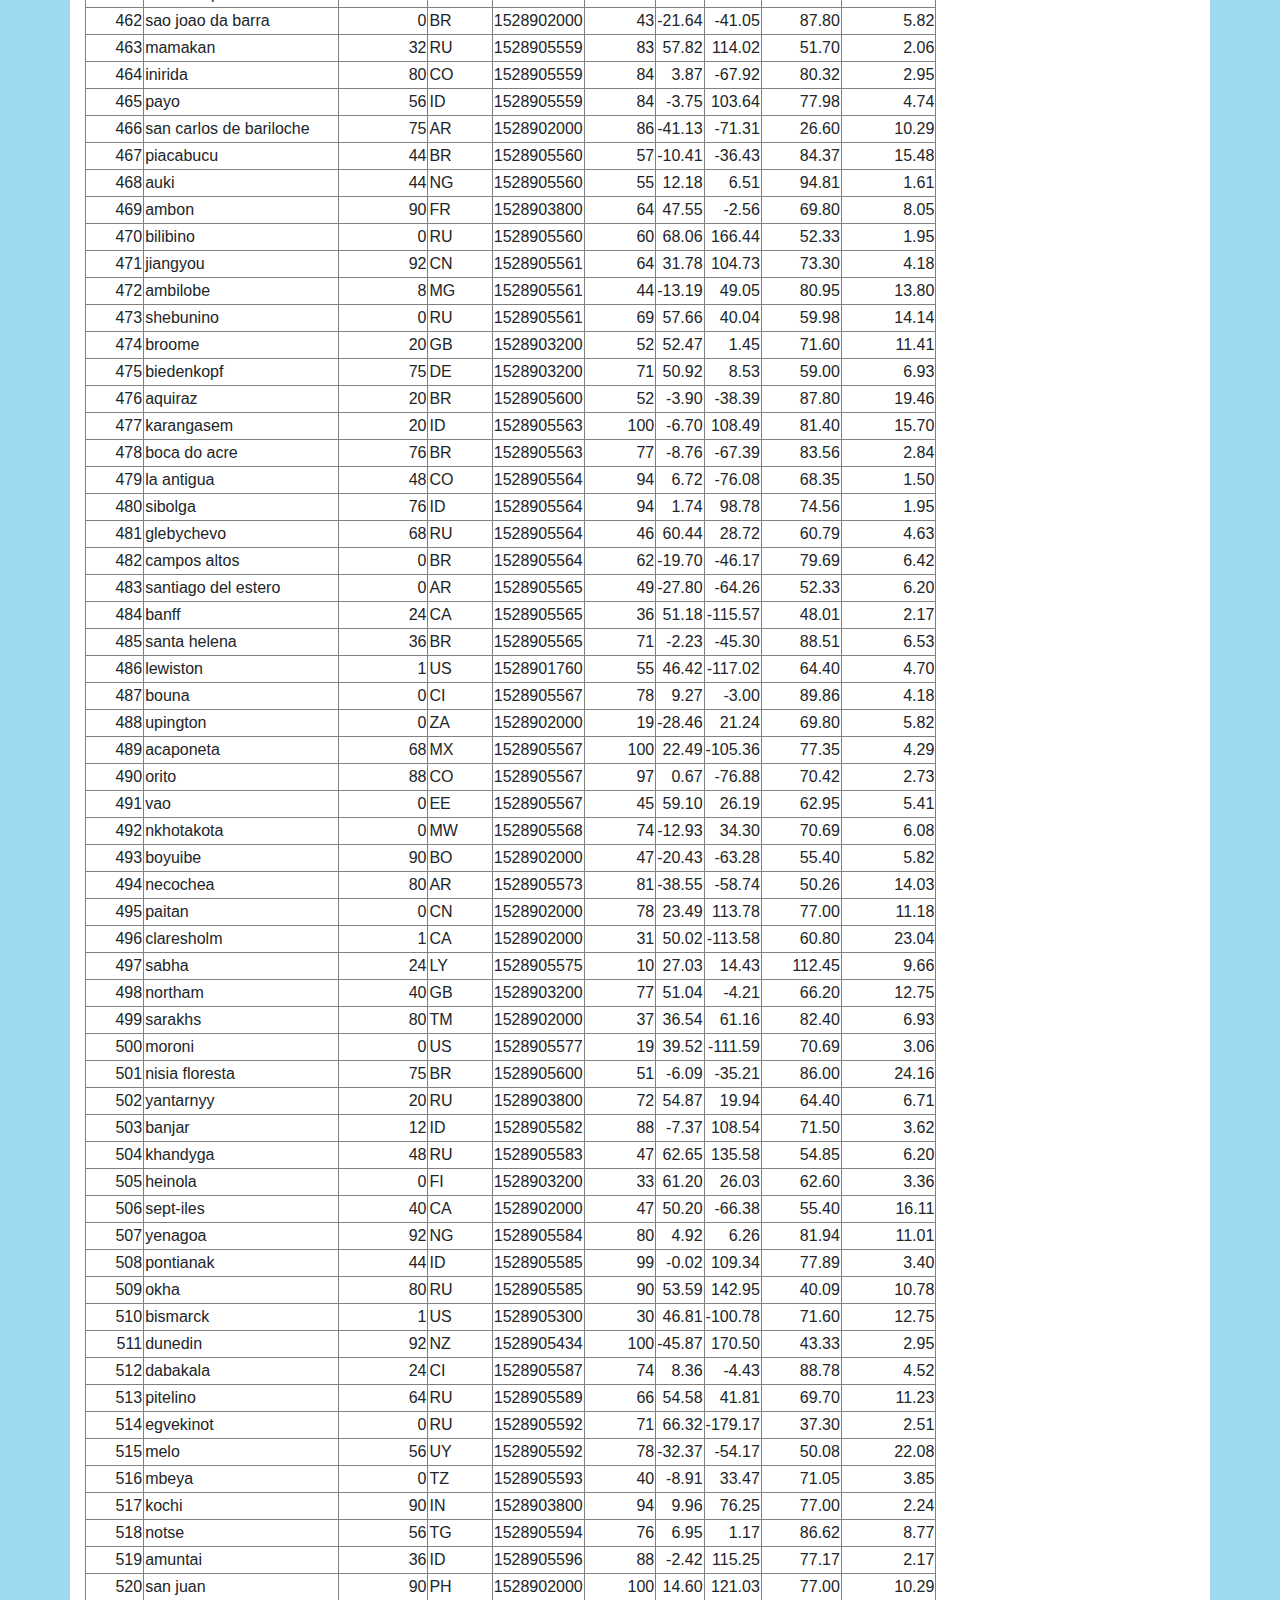
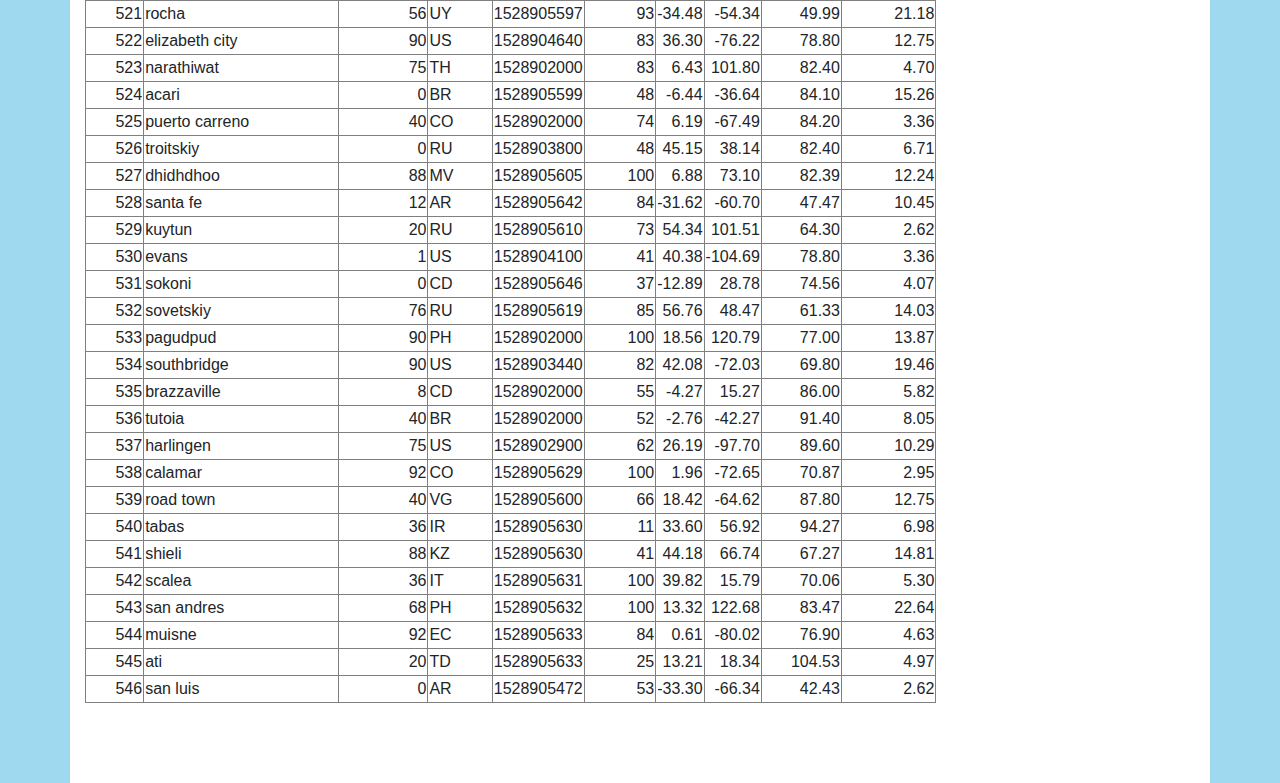
<file: csv_data.html>
<!DOCTYPE html>
<html lang="en">
<!--Generating the Header for the html-->

<head>
    <meta charset="UTF-8">
    <title>Data</title>
    <link rel="stylesheet" href="https://stackpath.bootstrapcdn.com/bootstrap/4.3.1/css/bootstrap.min.css" integrity="sha384-ggOyR0iXCbMQv3Xipma34MD+dH/1fQ784/j6cY/iJTQUOhcWr7x9JvoRxT2MZw1T" crossorigin="anonymous">

    <script src="https://code.jquery.com/jquery-3.3.1.slim.min.js" integrity="sha384-q8i/X+965DzO0rT7abK41JStQIAqVgRVzpbzo5smXKp4YfRvH+8abtTE1Pi6jizo" crossorigin="anonymous"></script>
    <script src="https://cdnjs.cloudflare.com/ajax/libs/popper.js/1.14.7/umd/popper.min.js" integrity="sha384-UO2eT0CpHqdSJQ6hJty5KVphtPhzWj9WO1clHTMGa3JDZwrnQq4sF86dIHNDz0W1" crossorigin="anonymous"></script>
    <script src="https://stackpath.bootstrapcdn.com/bootstrap/4.3.1/js/bootstrap.min.js" integrity="sha384-JjSmVgyd0p3pXB1rRibZUAYoIIy6OrQ6VrjIEaFf/nJGzIxFDsf4x0xIM+B07jRM" crossorigin="anonymous"></script>

    <link rel="stylesheet" href="style.css">
</head>

<body>
    <!--Generating the Navbar and making the necessary adjustments-->
    <nav class="navbar navbar-expand-lg navbar-light bg-light">
        <div class="container">
            <a class="navbar-brand text-white" href="index.html">Latitude</a>
            <button class="navbar-toggler" type="button" data-toggle="collapse" data-target="#navbarSupportedContent" aria-controls="navbarSupportedContent" aria-expanded="false" aria-label="Toggle navigation">
          <span class="navbar-toggler-icon"></span>
      </button>

            <div class="collapse navbar-collapse" id="navbarSupportedContent">
                <ul class="navbar-nav ml-auto">
                    <li class="nav-item dropdown">
                        <a class="nav-link dropdown-toggle" href="#" id="navbarDropdown" role="button" data-toggle="dropdown" aria-haspopup="true" aria-expanded="false">
              Dropdown
              </a>
                        <div class="dropdown-menu dropdown-menu-right" aria-labelledby="navbarDropdown">
                            <a class="dropdown-item" href="temperature.html">Max Temperature</a>
                            <a class="dropdown-item" href="humidity.html">Humidity</a>
                            <a class="dropdown-item" href="cloudines.html">Cloudiness</a>
                            <a class="dropdown-item" href="windspeed.html">Wind Speed</a>
                        </div>
                    </li>
                    <li class="nav-item">
                        <a class="nav-link" href="comparison.html">Comparison</a>
                    </li>
                    <li class="nav-item">
                        <a class="nav-link" href="csv_data.html">Data</a>
                    </li>
                </ul>
            </div>
        </div>
    </nav>

    <!--Getting the csv_data.html file as table-->
    <div class="container content bg-white">
        <h3>Data</h3>
        <hr>
        <p>This table below inludes all the data used for the plots in this project.</p>
        <br>

        <table border="1" class="dataframe">
            <thead>
                <tr style="text-align: right;">
                    <th>City_ID</th>
                    <th>City</th>
                    <th>Cloudiness</th>
                    <th>Country</th>
                    <th>Date</th>
                    <th>Humidity</th>
                    <th>Lat</th>
                    <th>Lng</th>
                    <th>Max Temp</th>
                    <th>Wind Speed</th>
                </tr>
            </thead>
            <tbody>
                <tr>
                    <td>0</td>
                    <td>jacareacanga</td>
                    <td>0</td>
                    <td>BR</td>
                    <td>1528902000</td>
                    <td>62</td>
                    <td>-6.22</td>
                    <td>-57.76</td>
                    <td>89.60</td>
                    <td>6.93</td>
                </tr>
                <tr>
                    <td>1</td>
                    <td>kaitangata</td>
                    <td>100</td>
                    <td>NZ</td>
                    <td>1528905304</td>
                    <td>94</td>
                    <td>-46.28</td>
                    <td>169.85</td>
                    <td>42.61</td>
                    <td>5.64</td>
                </tr>
                <tr>
                    <td>2</td>
                    <td>goulburn</td>
                    <td>20</td>
                    <td>AU</td>
                    <td>1528905078</td>
                    <td>91</td>
                    <td>-34.75</td>
                    <td>149.72</td>
                    <td>44.32</td>
                    <td>10.11</td>
                </tr>
                <tr>
                    <td>3</td>
                    <td>lata</td>
                    <td>76</td>
                    <td>IN</td>
                    <td>1528905305</td>
                    <td>89</td>
                    <td>30.78</td>
                    <td>78.62</td>
                    <td>59.89</td>
                    <td>0.94</td>
                </tr>
                <tr>
                    <td>4</td>
                    <td>chokurdakh</td>
                    <td>0</td>
                    <td>RU</td>
                    <td>1528905306</td>
                    <td>88</td>
                    <td>70.62</td>
                    <td>147.90</td>
                    <td>32.17</td>
                    <td>2.95</td>
                </tr>
                <tr>
                    <td>5</td>
                    <td>martyush</td>
                    <td>92</td>
                    <td>RU</td>
                    <td>1528905306</td>
                    <td>94</td>
                    <td>56.40</td>
                    <td>61.89</td>
                    <td>55.03</td>
                    <td>9.33</td>
                </tr>
                <tr>
                    <td>6</td>
                    <td>hobart</td>
                    <td>20</td>
                    <td>AU</td>
                    <td>1528902000</td>
                    <td>87</td>
                    <td>-42.88</td>
                    <td>147.33</td>
                    <td>44.60</td>
                    <td>8.05</td>
                </tr>
                <tr>
                    <td>7</td>
                    <td>broken hill</td>
                    <td>0</td>
                    <td>AU</td>
                    <td>1528905311</td>
                    <td>88</td>
                    <td>-31.97</td>
                    <td>141.45</td>
                    <td>44.50</td>
                    <td>7.31</td>
                </tr>
                <tr>
                    <td>8</td>
                    <td>harnosand</td>
                    <td>0</td>
                    <td>SE</td>
                    <td>1528903200</td>
                    <td>44</td>
                    <td>62.63</td>
                    <td>17.94</td>
                    <td>60.80</td>
                    <td>13.87</td>
                </tr>
                <tr>
                    <td>9</td>
                    <td>tuatapere</td>
                    <td>0</td>
                    <td>NZ</td>
                    <td>1528905312</td>
                    <td>100</td>
                    <td>-46.13</td>
                    <td>167.69</td>
                    <td>38.92</td>
                    <td>3.40</td>
                </tr>
                <tr>
                    <td>10</td>
                    <td>puerto ayora</td>
                    <td>90</td>
                    <td>EC</td>
                    <td>1528902000</td>
                    <td>69</td>
                    <td>-0.74</td>
                    <td>-90.35</td>
                    <td>77.00</td>
                    <td>13.87</td>
                </tr>
                <tr>
                    <td>11</td>
                    <td>havre-saint-pierre</td>
                    <td>75</td>
                    <td>CA</td>
                    <td>1528902000</td>
                    <td>58</td>
                    <td>50.23</td>
                    <td>-63.60</td>
                    <td>53.60</td>
                    <td>19.46</td>
                </tr>
                <tr>
                    <td>12</td>
                    <td>punta arenas</td>
                    <td>0</td>
                    <td>CL</td>
                    <td>1528902000</td>
                    <td>100</td>
                    <td>-53.16</td>
                    <td>-70.91</td>
                    <td>35.60</td>
                    <td>9.17</td>
                </tr>
                <tr>
                    <td>13</td>
                    <td>tasiilaq</td>
                    <td>75</td>
                    <td>GL</td>
                    <td>1528901400</td>
                    <td>60</td>
                    <td>65.61</td>
                    <td>-37.64</td>
                    <td>39.20</td>
                    <td>2.24</td>
                </tr>
                <tr>
                    <td>14</td>
                    <td>chapais</td>
                    <td>40</td>
                    <td>CA</td>
                    <td>1528902000</td>
                    <td>38</td>
                    <td>49.78</td>
                    <td>-74.86</td>
                    <td>59.00</td>
                    <td>10.29</td>
                </tr>
                <tr>
                    <td>15</td>
                    <td>avarua</td>
                    <td>40</td>
                    <td>CK</td>
                    <td>1528902000</td>
                    <td>56</td>
                    <td>-21.21</td>
                    <td>-159.78</td>
                    <td>73.40</td>
                    <td>10.29</td>
                </tr>
                <tr>
                    <td>16</td>
                    <td>hofn</td>
                    <td>75</td>
                    <td>IS</td>
                    <td>1528902000</td>
                    <td>87</td>
                    <td>64.25</td>
                    <td>-15.21</td>
                    <td>51.80</td>
                    <td>8.05</td>
                </tr>
                <tr>
                    <td>17</td>
                    <td>yukamenskoye</td>
                    <td>92</td>
                    <td>RU</td>
                    <td>1528905315</td>
                    <td>98</td>
                    <td>57.89</td>
                    <td>52.24</td>
                    <td>56.65</td>
                    <td>10.22</td>
                </tr>
                <tr>
                    <td>18</td>
                    <td>khandbari</td>
                    <td>80</td>
                    <td>NP</td>
                    <td>1528905315</td>
                    <td>67</td>
                    <td>27.38</td>
                    <td>87.21</td>
                    <td>44.59</td>
                    <td>1.39</td>
                </tr>
                <tr>
                    <td>19</td>
                    <td>bethel</td>
                    <td>1</td>
                    <td>US</td>
                    <td>1528901580</td>
                    <td>93</td>
                    <td>60.79</td>
                    <td>-161.76</td>
                    <td>44.60</td>
                    <td>8.05</td>
                </tr>
                <tr>
                    <td>20</td>
                    <td>ushuaia</td>
                    <td>75</td>
                    <td>AR</td>
                    <td>1528902000</td>
                    <td>64</td>
                    <td>-54.81</td>
                    <td>-68.31</td>
                    <td>41.00</td>
                    <td>3.36</td>
                </tr>
                <tr>
                    <td>21</td>
                    <td>east london</td>
                    <td>0</td>
                    <td>ZA</td>
                    <td>1528902000</td>
                    <td>37</td>
                    <td>-33.02</td>
                    <td>27.91</td>
                    <td>69.80</td>
                    <td>5.82</td>
                </tr>
                <tr>
                    <td>22</td>
                    <td>bluff</td>
                    <td>76</td>
                    <td>AU</td>
                    <td>1528905321</td>
                    <td>76</td>
                    <td>-23.58</td>
                    <td>149.07</td>
                    <td>61.96</td>
                    <td>4.74</td>
                </tr>
                <tr>
                    <td>23</td>
                    <td>mount isa</td>
                    <td>75</td>
                    <td>AU</td>
                    <td>1528902000</td>
                    <td>100</td>
                    <td>-20.73</td>
                    <td>139.49</td>
                    <td>64.40</td>
                    <td>3.29</td>
                </tr>
                <tr>
                    <td>24</td>
                    <td>pevek</td>
                    <td>0</td>
                    <td>RU</td>
                    <td>1528905321</td>
                    <td>71</td>
                    <td>69.70</td>
                    <td>170.27</td>
                    <td>36.94</td>
                    <td>6.98</td>
                </tr>
                <tr>
                    <td>25</td>
                    <td>gao</td>
                    <td>24</td>
                    <td>ML</td>
                    <td>1528905321</td>
                    <td>16</td>
                    <td>16.28</td>
                    <td>-0.04</td>
                    <td>110.02</td>
                    <td>4.97</td>
                </tr>
                <tr>
                    <td>26</td>
                    <td>cabo san lucas</td>
                    <td>75</td>
                    <td>MX</td>
                    <td>1528901160</td>
                    <td>74</td>
                    <td>22.89</td>
                    <td>-109.91</td>
                    <td>84.20</td>
                    <td>10.29</td>
                </tr>
                <tr>
                    <td>27</td>
                    <td>sao filipe</td>
                    <td>0</td>
                    <td>CV</td>
                    <td>1528905323</td>
                    <td>88</td>
                    <td>14.90</td>
                    <td>-24.50</td>
                    <td>75.73</td>
                    <td>13.02</td>
                </tr>
                <tr>
                    <td>28</td>
                    <td>tiksi</td>
                    <td>44</td>
                    <td>RU</td>
                    <td>1528905298</td>
                    <td>58</td>
                    <td>71.64</td>
                    <td>128.87</td>
                    <td>57.73</td>
                    <td>10.11</td>
                </tr>
                <tr>
                    <td>29</td>
                    <td>busselton</td>
                    <td>92</td>
                    <td>AU</td>
                    <td>1528905323</td>
                    <td>100</td>
                    <td>-33.64</td>
                    <td>115.35</td>
                    <td>60.43</td>
                    <td>10.56</td>
                </tr>
                <tr>
                    <td>30</td>
                    <td>alofi</td>
                    <td>76</td>
                    <td>NU</td>
                    <td>1528902000</td>
                    <td>88</td>
                    <td>-19.06</td>
                    <td>-169.92</td>
                    <td>71.60</td>
                    <td>3.36</td>
                </tr>
                <tr>
                    <td>31</td>
                    <td>ola</td>
                    <td>75</td>
                    <td>RU</td>
                    <td>1528902000</td>
                    <td>100</td>
                    <td>59.58</td>
                    <td>151.30</td>
                    <td>42.80</td>
                    <td>7.76</td>
                </tr>
                <tr>
                    <td>32</td>
                    <td>atar</td>
                    <td>20</td>
                    <td>MR</td>
                    <td>1528902000</td>
                    <td>19</td>
                    <td>20.52</td>
                    <td>-13.05</td>
                    <td>91.40</td>
                    <td>9.17</td>
                </tr>
                <tr>
                    <td>33</td>
                    <td>rikitea</td>
                    <td>0</td>
                    <td>PF</td>
                    <td>1528905325</td>
                    <td>100</td>
                    <td>-23.12</td>
                    <td>-134.97</td>
                    <td>73.57</td>
                    <td>8.66</td>
                </tr>
                <tr>
                    <td>34</td>
                    <td>hermanus</td>
                    <td>0</td>
                    <td>ZA</td>
                    <td>1528905325</td>
                    <td>24</td>
                    <td>-34.42</td>
                    <td>19.24</td>
                    <td>77.17</td>
                    <td>8.66</td>
                </tr>
                <tr>
                    <td>35</td>
                    <td>ponta delgada</td>
                    <td>75</td>
                    <td>PT</td>
                    <td>1528903800</td>
                    <td>88</td>
                    <td>37.73</td>
                    <td>-25.67</td>
                    <td>71.60</td>
                    <td>12.75</td>
                </tr>
                <tr>
                    <td>36</td>
                    <td>bambari</td>
                    <td>24</td>
                    <td>CF</td>
                    <td>1528905326</td>
                    <td>84</td>
                    <td>5.77</td>
                    <td>20.68</td>
                    <td>81.85</td>
                    <td>7.65</td>
                </tr>
                <tr>
                    <td>37</td>
                    <td>cap malheureux</td>
                    <td>75</td>
                    <td>MU</td>
                    <td>1528902000</td>
                    <td>69</td>
                    <td>-19.98</td>
                    <td>57.61</td>
                    <td>75.20</td>
                    <td>14.99</td>
                </tr>
                <tr>
                    <td>38</td>
                    <td>puerto escondido</td>
                    <td>75</td>
                    <td>MX</td>
                    <td>1528901100</td>
                    <td>65</td>
                    <td>15.86</td>
                    <td>-97.07</td>
                    <td>80.60</td>
                    <td>3.36</td>
                </tr>
                <tr>
                    <td>39</td>
                    <td>qaanaaq</td>
                    <td>32</td>
                    <td>GL</td>
                    <td>1528905330</td>
                    <td>100</td>
                    <td>77.48</td>
                    <td>-69.36</td>
                    <td>31.45</td>
                    <td>6.31</td>
                </tr>
                <tr>
                    <td>40</td>
                    <td>new norfolk</td>
                    <td>20</td>
                    <td>AU</td>
                    <td>1528902000</td>
                    <td>87</td>
                    <td>-42.78</td>
                    <td>147.06</td>
                    <td>44.60</td>
                    <td>8.05</td>
                </tr>
                <tr>
                    <td>41</td>
                    <td>najran</td>
                    <td>40</td>
                    <td>SA</td>
                    <td>1528902000</td>
                    <td>13</td>
                    <td>17.54</td>
                    <td>44.22</td>
                    <td>98.60</td>
                    <td>11.41</td>
                </tr>
                <tr>
                    <td>42</td>
                    <td>isla mujeres</td>
                    <td>90</td>
                    <td>MX</td>
                    <td>1528904340</td>
                    <td>100</td>
                    <td>21.23</td>
                    <td>-86.73</td>
                    <td>75.20</td>
                    <td>16.11</td>
                </tr>
                <tr>
                    <td>43</td>
                    <td>mar del plata</td>
                    <td>0</td>
                    <td>AR</td>
                    <td>1528905297</td>
                    <td>100</td>
                    <td>-46.43</td>
                    <td>-67.52</td>
                    <td>32.53</td>
                    <td>7.31</td>
                </tr>
                <tr>
                    <td>44</td>
                    <td>provideniya</td>
                    <td>0</td>
                    <td>RU</td>
                    <td>1528905332</td>
                    <td>91</td>
                    <td>64.42</td>
                    <td>-173.23</td>
                    <td>40.63</td>
                    <td>10.78</td>
                </tr>
                <tr>
                    <td>45</td>
                    <td>jamestown</td>
                    <td>12</td>
                    <td>AU</td>
                    <td>1528905333</td>
                    <td>88</td>
                    <td>-33.21</td>
                    <td>138.60</td>
                    <td>43.15</td>
                    <td>10.89</td>
                </tr>
                <tr>
                    <td>46</td>
                    <td>medicine hat</td>
                    <td>20</td>
                    <td>CA</td>
                    <td>1528902000</td>
                    <td>34</td>
                    <td>50.04</td>
                    <td>-110.68</td>
                    <td>66.20</td>
                    <td>14.99</td>
                </tr>
                <tr>
                    <td>47</td>
                    <td>katsuura</td>
                    <td>8</td>
                    <td>JP</td>
                    <td>1528905334</td>
                    <td>88</td>
                    <td>33.93</td>
                    <td>134.50</td>
                    <td>62.05</td>
                    <td>7.54</td>
                </tr>
                <tr>
                    <td>48</td>
                    <td>aklavik</td>
                    <td>20</td>
                    <td>CA</td>
                    <td>1528902000</td>
                    <td>53</td>
                    <td>68.22</td>
                    <td>-135.01</td>
                    <td>51.80</td>
                    <td>11.41</td>
                </tr>
                <tr>
                    <td>49</td>
                    <td>tuktoyaktuk</td>
                    <td>20</td>
                    <td>CA</td>
                    <td>1528902000</td>
                    <td>61</td>
                    <td>69.44</td>
                    <td>-133.03</td>
                    <td>46.40</td>
                    <td>6.93</td>
                </tr>
                <tr>
                    <td>50</td>
                    <td>kapaa</td>
                    <td>90</td>
                    <td>US</td>
                    <td>1528901760</td>
                    <td>88</td>
                    <td>22.08</td>
                    <td>-159.32</td>
                    <td>75.20</td>
                    <td>14.99</td>
                </tr>
                <tr>
                    <td>51</td>
                    <td>mildura</td>
                    <td>0</td>
                    <td>AU</td>
                    <td>1528905300</td>
                    <td>92</td>
                    <td>-34.18</td>
                    <td>142.16</td>
                    <td>45.67</td>
                    <td>9.66</td>
                </tr>
                <tr>
                    <td>52</td>
                    <td>souillac</td>
                    <td>75</td>
                    <td>FR</td>
                    <td>1528903800</td>
                    <td>49</td>
                    <td>45.60</td>
                    <td>-0.60</td>
                    <td>73.40</td>
                    <td>10.29</td>
                </tr>
                <tr>
                    <td>53</td>
                    <td>lorengau</td>
                    <td>100</td>
                    <td>PG</td>
                    <td>1528905336</td>
                    <td>100</td>
                    <td>-2.02</td>
                    <td>147.27</td>
                    <td>80.59</td>
                    <td>3.85</td>
                </tr>
                <tr>
                    <td>54</td>
                    <td>praia</td>
                    <td>20</td>
                    <td>BR</td>
                    <td>1528902000</td>
                    <td>47</td>
                    <td>-20.25</td>
                    <td>-43.81</td>
                    <td>82.40</td>
                    <td>3.36</td>
                </tr>
                <tr>
                    <td>55</td>
                    <td>port alfred</td>
                    <td>0</td>
                    <td>ZA</td>
                    <td>1528905338</td>
                    <td>50</td>
                    <td>-33.59</td>
                    <td>26.89</td>
                    <td>76.54</td>
                    <td>7.20</td>
                </tr>
                <tr>
                    <td>56</td>
                    <td>barranca</td>
                    <td>0</td>
                    <td>PE</td>
                    <td>1528905339</td>
                    <td>98</td>
                    <td>-10.75</td>
                    <td>-77.76</td>
                    <td>61.87</td>
                    <td>9.89</td>
                </tr>
                <tr>
                    <td>57</td>
                    <td>nome</td>
                    <td>40</td>
                    <td>US</td>
                    <td>1528902900</td>
                    <td>70</td>
                    <td>30.04</td>
                    <td>-94.42</td>
                    <td>87.80</td>
                    <td>3.36</td>
                </tr>
                <tr>
                    <td>58</td>
                    <td>matay</td>
                    <td>0</td>
                    <td>EG</td>
                    <td>1528905339</td>
                    <td>23</td>
                    <td>28.42</td>
                    <td>30.79</td>
                    <td>97.69</td>
                    <td>6.98</td>
                </tr>
                <tr>
                    <td>59</td>
                    <td>saskylakh</td>
                    <td>48</td>
                    <td>RU</td>
                    <td>1528905339</td>
                    <td>55</td>
                    <td>71.97</td>
                    <td>114.09</td>
                    <td>59.53</td>
                    <td>5.86</td>
                </tr>
                <tr>
                    <td>60</td>
                    <td>itarema</td>
                    <td>0</td>
                    <td>BR</td>
                    <td>1528905340</td>
                    <td>61</td>
                    <td>-2.92</td>
                    <td>-39.92</td>
                    <td>88.33</td>
                    <td>12.57</td>
                </tr>
                <tr>
                    <td>61</td>
                    <td>butaritari</td>
                    <td>56</td>
                    <td>KI</td>
                    <td>1528905340</td>
                    <td>100</td>
                    <td>3.07</td>
                    <td>172.79</td>
                    <td>81.13</td>
                    <td>7.31</td>
                </tr>
                <tr>
                    <td>62</td>
                    <td>peniche</td>
                    <td>20</td>
                    <td>PT</td>
                    <td>1528903800</td>
                    <td>64</td>
                    <td>39.36</td>
                    <td>-9.38</td>
                    <td>75.20</td>
                    <td>12.75</td>
                </tr>
                <tr>
                    <td>63</td>
                    <td>beloha</td>
                    <td>0</td>
                    <td>MG</td>
                    <td>1528905340</td>
                    <td>57</td>
                    <td>-25.17</td>
                    <td>45.06</td>
                    <td>71.95</td>
                    <td>16.37</td>
                </tr>
                <tr>
                    <td>64</td>
                    <td>anadyr</td>
                    <td>0</td>
                    <td>RU</td>
                    <td>1528902000</td>
                    <td>57</td>
                    <td>64.73</td>
                    <td>177.51</td>
                    <td>48.20</td>
                    <td>4.47</td>
                </tr>
                <tr>
                    <td>65</td>
                    <td>luderitz</td>
                    <td>12</td>
                    <td>NaN</td>
                    <td>1528905342</td>
                    <td>64</td>
                    <td>-26.65</td>
                    <td>15.16</td>
                    <td>64.03</td>
                    <td>17.38</td>
                </tr>
                <tr>
                    <td>66</td>
                    <td>rochester</td>
                    <td>1</td>
                    <td>US</td>
                    <td>1528902960</td>
                    <td>37</td>
                    <td>44.02</td>
                    <td>-92.46</td>
                    <td>73.40</td>
                    <td>6.93</td>
                </tr>
                <tr>
                    <td>67</td>
                    <td>bosaso</td>
                    <td>0</td>
                    <td>SO</td>
                    <td>1528905347</td>
                    <td>86</td>
                    <td>11.28</td>
                    <td>49.18</td>
                    <td>89.77</td>
                    <td>3.96</td>
                </tr>
                <tr>
                    <td>68</td>
                    <td>faanui</td>
                    <td>0</td>
                    <td>PF</td>
                    <td>1528905347</td>
                    <td>100</td>
                    <td>-16.48</td>
                    <td>-151.75</td>
                    <td>79.96</td>
                    <td>11.79</td>
                </tr>
                <tr>
                    <td>69</td>
                    <td>grindavik</td>
                    <td>75</td>
                    <td>IS</td>
                    <td>1528902000</td>
                    <td>70</td>
                    <td>63.84</td>
                    <td>-22.43</td>
                    <td>48.20</td>
                    <td>5.82</td>
                </tr>
                <tr>
                    <td>70</td>
                    <td>margate</td>
                    <td>20</td>
                    <td>AU</td>
                    <td>1528902000</td>
                    <td>87</td>
                    <td>-43.03</td>
                    <td>147.26</td>
                    <td>44.60</td>
                    <td>8.05</td>
                </tr>
                <tr>
                    <td>71</td>
                    <td>marsh harbour</td>
                    <td>88</td>
                    <td>BS</td>
                    <td>1528905349</td>
                    <td>95</td>
                    <td>26.54</td>
                    <td>-77.06</td>
                    <td>82.39</td>
                    <td>10.00</td>
                </tr>
                <tr>
                    <td>72</td>
                    <td>comodoro rivadavia</td>
                    <td>40</td>
                    <td>AR</td>
                    <td>1528902000</td>
                    <td>60</td>
                    <td>-45.87</td>
                    <td>-67.48</td>
                    <td>42.80</td>
                    <td>9.17</td>
                </tr>
                <tr>
                    <td>73</td>
                    <td>upernavik</td>
                    <td>92</td>
                    <td>GL</td>
                    <td>1528905350</td>
                    <td>100</td>
                    <td>72.79</td>
                    <td>-56.15</td>
                    <td>29.29</td>
                    <td>3.74</td>
                </tr>
                <tr>
                    <td>74</td>
                    <td>uige</td>
                    <td>0</td>
                    <td>AO</td>
                    <td>1528905350</td>
                    <td>29</td>
                    <td>-7.61</td>
                    <td>15.06</td>
                    <td>86.80</td>
                    <td>3.18</td>
                </tr>
                <tr>
                    <td>75</td>
                    <td>bredasdorp</td>
                    <td>0</td>
                    <td>ZA</td>
                    <td>1528902000</td>
                    <td>23</td>
                    <td>-34.53</td>
                    <td>20.04</td>
                    <td>82.40</td>
                    <td>5.82</td>
                </tr>
                <tr>
                    <td>76</td>
                    <td>bodden town</td>
                    <td>40</td>
                    <td>KY</td>
                    <td>1528902000</td>
                    <td>78</td>
                    <td>19.28</td>
                    <td>-81.25</td>
                    <td>80.60</td>
                    <td>16.11</td>
                </tr>
                <tr>
                    <td>77</td>
                    <td>guerrero negro</td>
                    <td>44</td>
                    <td>MX</td>
                    <td>1528905350</td>
                    <td>88</td>
                    <td>27.97</td>
                    <td>-114.04</td>
                    <td>63.85</td>
                    <td>3.74</td>
                </tr>
                <tr>
                    <td>78</td>
                    <td>bilma</td>
                    <td>0</td>
                    <td>NE</td>
                    <td>1528905351</td>
                    <td>12</td>
                    <td>18.69</td>
                    <td>12.92</td>
                    <td>110.47</td>
                    <td>4.63</td>
                </tr>
                <tr>
                    <td>79</td>
                    <td>carnarvon</td>
                    <td>0</td>
                    <td>ZA</td>
                    <td>1528905351</td>
                    <td>30</td>
                    <td>-30.97</td>
                    <td>22.13</td>
                    <td>60.43</td>
                    <td>14.25</td>
                </tr>
                <tr>
                    <td>80</td>
                    <td>ponta do sol</td>
                    <td>12</td>
                    <td>BR</td>
                    <td>1528905352</td>
                    <td>72</td>
                    <td>-20.63</td>
                    <td>-46.00</td>
                    <td>78.25</td>
                    <td>3.96</td>
                </tr>
                <tr>
                    <td>81</td>
                    <td>vila franca do campo</td>
                    <td>75</td>
                    <td>PT</td>
                    <td>1528903800</td>
                    <td>88</td>
                    <td>37.72</td>
                    <td>-25.43</td>
                    <td>71.60</td>
                    <td>12.75</td>
                </tr>
                <tr>
                    <td>82</td>
                    <td>puerto del rosario</td>
                    <td>20</td>
                    <td>ES</td>
                    <td>1528903800</td>
                    <td>60</td>
                    <td>28.50</td>
                    <td>-13.86</td>
                    <td>73.40</td>
                    <td>17.22</td>
                </tr>
                <tr>
                    <td>83</td>
                    <td>sitka</td>
                    <td>20</td>
                    <td>US</td>
                    <td>1528905353</td>
                    <td>92</td>
                    <td>37.17</td>
                    <td>-99.65</td>
                    <td>74.02</td>
                    <td>5.97</td>
                </tr>
                <tr>
                    <td>84</td>
                    <td>camacha</td>
                    <td>75</td>
                    <td>PT</td>
                    <td>1528903800</td>
                    <td>72</td>
                    <td>33.08</td>
                    <td>-16.33</td>
                    <td>68.00</td>
                    <td>16.11</td>
                </tr>
                <tr>
                    <td>85</td>
                    <td>saint-philippe</td>
                    <td>1</td>
                    <td>CA</td>
                    <td>1528902900</td>
                    <td>54</td>
                    <td>45.36</td>
                    <td>-73.48</td>
                    <td>78.80</td>
                    <td>11.41</td>
                </tr>
                <tr>
                    <td>86</td>
                    <td>port blair</td>
                    <td>92</td>
                    <td>IN</td>
                    <td>1528905357</td>
                    <td>97</td>
                    <td>11.67</td>
                    <td>92.75</td>
                    <td>84.37</td>
                    <td>25.10</td>
                </tr>
                <tr>
                    <td>87</td>
                    <td>albany</td>
                    <td>90</td>
                    <td>US</td>
                    <td>1528903860</td>
                    <td>68</td>
                    <td>42.65</td>
                    <td>-73.75</td>
                    <td>69.80</td>
                    <td>3.36</td>
                </tr>
                <tr>
                    <td>88</td>
                    <td>barrow</td>
                    <td>88</td>
                    <td>AR</td>
                    <td>1528905182</td>
                    <td>72</td>
                    <td>-38.31</td>
                    <td>-60.23</td>
                    <td>50.26</td>
                    <td>8.21</td>
                </tr>
                <tr>
                    <td>89</td>
                    <td>qorveh</td>
                    <td>92</td>
                    <td>IR</td>
                    <td>1528905357</td>
                    <td>22</td>
                    <td>35.17</td>
                    <td>47.80</td>
                    <td>76.72</td>
                    <td>3.18</td>
                </tr>
                <tr>
                    <td>90</td>
                    <td>san jeronimo</td>
                    <td>90</td>
                    <td>PE</td>
                    <td>1528902000</td>
                    <td>81</td>
                    <td>-13.65</td>
                    <td>-73.37</td>
                    <td>46.40</td>
                    <td>2.39</td>
                </tr>
                <tr>
                    <td>91</td>
                    <td>mataura</td>
                    <td>24</td>
                    <td>NZ</td>
                    <td>1528905299</td>
                    <td>79</td>
                    <td>-46.19</td>
                    <td>168.86</td>
                    <td>25.69</td>
                    <td>3.18</td>
                </tr>
                <tr>
                    <td>92</td>
                    <td>buala</td>
                    <td>64</td>
                    <td>SB</td>
                    <td>1528905359</td>
                    <td>100</td>
                    <td>-8.15</td>
                    <td>159.59</td>
                    <td>78.70</td>
                    <td>4.18</td>
                </tr>
                <tr>
                    <td>93</td>
                    <td>eyl</td>
                    <td>20</td>
                    <td>SO</td>
                    <td>1528905359</td>
                    <td>57</td>
                    <td>7.98</td>
                    <td>49.82</td>
                    <td>86.62</td>
                    <td>22.41</td>
                </tr>
                <tr>
                    <td>94</td>
                    <td>abu dhabi</td>
                    <td>0</td>
                    <td>AE</td>
                    <td>1528902000</td>
                    <td>29</td>
                    <td>24.47</td>
                    <td>54.37</td>
                    <td>98.60</td>
                    <td>16.11</td>
                </tr>
                <tr>
                    <td>95</td>
                    <td>tahe</td>
                    <td>92</td>
                    <td>CN</td>
                    <td>1528905359</td>
                    <td>98</td>
                    <td>52.34</td>
                    <td>124.71</td>
                    <td>51.43</td>
                    <td>2.17</td>
                </tr>
                <tr>
                    <td>96</td>
                    <td>chuy</td>
                    <td>80</td>
                    <td>UY</td>
                    <td>1528905099</td>
                    <td>93</td>
                    <td>-33.69</td>
                    <td>-53.46</td>
                    <td>52.87</td>
                    <td>28.90</td>
                </tr>
                <tr>
                    <td>97</td>
                    <td>dzerzhinskoye</td>
                    <td>8</td>
                    <td>RU</td>
                    <td>1528905360</td>
                    <td>69</td>
                    <td>56.84</td>
                    <td>95.22</td>
                    <td>65.11</td>
                    <td>3.85</td>
                </tr>
                <tr>
                    <td>98</td>
                    <td>vanavara</td>
                    <td>0</td>
                    <td>RU</td>
                    <td>1528905360</td>
                    <td>50</td>
                    <td>60.35</td>
                    <td>102.28</td>
                    <td>64.21</td>
                    <td>5.64</td>
                </tr>
                <tr>
                    <td>99</td>
                    <td>muros</td>
                    <td>40</td>
                    <td>ES</td>
                    <td>1528903800</td>
                    <td>72</td>
                    <td>42.77</td>
                    <td>-9.06</td>
                    <td>66.20</td>
                    <td>10.29</td>
                </tr>
                <tr>
                    <td>100</td>
                    <td>auchel</td>
                    <td>0</td>
                    <td>FR</td>
                    <td>1528903800</td>
                    <td>49</td>
                    <td>50.51</td>
                    <td>2.47</td>
                    <td>68.00</td>
                    <td>3.36</td>
                </tr>
                <tr>
                    <td>101</td>
                    <td>bubaque</td>
                    <td>40</td>
                    <td>GW</td>
                    <td>1528902000</td>
                    <td>55</td>
                    <td>11.28</td>
                    <td>-15.83</td>
                    <td>91.40</td>
                    <td>11.41</td>
                </tr>
                <tr>
                    <td>102</td>
                    <td>khatanga</td>
                    <td>8</td>
                    <td>RU</td>
                    <td>1528905361</td>
                    <td>65</td>
                    <td>71.98</td>
                    <td>102.47</td>
                    <td>60.97</td>
                    <td>4.63</td>
                </tr>
                <tr>
                    <td>103</td>
                    <td>los banos</td>
                    <td>1</td>
                    <td>US</td>
                    <td>1528904100</td>
                    <td>67</td>
                    <td>37.06</td>
                    <td>-120.85</td>
                    <td>75.20</td>
                    <td>4.74</td>
                </tr>
                <tr>
                    <td>104</td>
                    <td>labuhan</td>
                    <td>12</td>
                    <td>ID</td>
                    <td>1528905361</td>
                    <td>95</td>
                    <td>-2.54</td>
                    <td>115.51</td>
                    <td>72.94</td>
                    <td>1.83</td>
                </tr>
                <tr>
                    <td>105</td>
                    <td>saint-paul</td>
                    <td>75</td>
                    <td>FR</td>
                    <td>1528903800</td>
                    <td>56</td>
                    <td>45.22</td>
                    <td>1.90</td>
                    <td>68.00</td>
                    <td>14.99</td>
                </tr>
                <tr>
                    <td>106</td>
                    <td>petatlan</td>
                    <td>90</td>
                    <td>MX</td>
                    <td>1528901220</td>
                    <td>74</td>
                    <td>17.52</td>
                    <td>-101.27</td>
                    <td>84.20</td>
                    <td>1.83</td>
                </tr>
                <tr>
                    <td>107</td>
                    <td>baykit</td>
                    <td>36</td>
                    <td>RU</td>
                    <td>1528905366</td>
                    <td>68</td>
                    <td>61.68</td>
                    <td>96.39</td>
                    <td>63.94</td>
                    <td>4.29</td>
                </tr>
                <tr>
                    <td>108</td>
                    <td>dalby</td>
                    <td>75</td>
                    <td>AU</td>
                    <td>1528902000</td>
                    <td>93</td>
                    <td>-27.18</td>
                    <td>151.26</td>
                    <td>53.60</td>
                    <td>2.24</td>
                </tr>
                <tr>
                    <td>109</td>
                    <td>yellowknife</td>
                    <td>90</td>
                    <td>CA</td>
                    <td>1528902540</td>
                    <td>93</td>
                    <td>62.45</td>
                    <td>-114.38</td>
                    <td>46.40</td>
                    <td>8.05</td>
                </tr>
                <tr>
                    <td>110</td>
                    <td>hilo</td>
                    <td>75</td>
                    <td>US</td>
                    <td>1528901580</td>
                    <td>88</td>
                    <td>19.71</td>
                    <td>-155.08</td>
                    <td>66.20</td>
                    <td>5.82</td>
                </tr>
                <tr>
                    <td>111</td>
                    <td>turukhansk</td>
                    <td>36</td>
                    <td>RU</td>
                    <td>1528905297</td>
                    <td>76</td>
                    <td>65.80</td>
                    <td>87.96</td>
                    <td>66.37</td>
                    <td>6.42</td>
                </tr>
                <tr>
                    <td>112</td>
                    <td>dingle</td>
                    <td>68</td>
                    <td>PH</td>
                    <td>1528905368</td>
                    <td>82</td>
                    <td>11.00</td>
                    <td>122.67</td>
                    <td>79.96</td>
                    <td>8.21</td>
                </tr>
                <tr>
                    <td>113</td>
                    <td>dillon</td>
                    <td>1</td>
                    <td>US</td>
                    <td>1528901580</td>
                    <td>44</td>
                    <td>45.22</td>
                    <td>-112.64</td>
                    <td>57.20</td>
                    <td>5.82</td>
                </tr>
                <tr>
                    <td>114</td>
                    <td>labytnangi</td>
                    <td>64</td>
                    <td>RU</td>
                    <td>1528905370</td>
                    <td>75</td>
                    <td>66.66</td>
                    <td>66.39</td>
                    <td>47.11</td>
                    <td>17.49</td>
                </tr>
                <tr>
                    <td>115</td>
                    <td>gigmoto</td>
                    <td>36</td>
                    <td>PH</td>
                    <td>1528905370</td>
                    <td>98</td>
                    <td>13.78</td>
                    <td>124.39</td>
                    <td>83.56</td>
                    <td>17.60</td>
                </tr>
                <tr>
                    <td>116</td>
                    <td>nouakchott</td>
                    <td>68</td>
                    <td>MR</td>
                    <td>1528905371</td>
                    <td>76</td>
                    <td>18.08</td>
                    <td>-15.98</td>
                    <td>76.72</td>
                    <td>1.39</td>
                </tr>
                <tr>
                    <td>117</td>
                    <td>rumoi</td>
                    <td>92</td>
                    <td>JP</td>
                    <td>1528905371</td>
                    <td>100</td>
                    <td>43.93</td>
                    <td>141.67</td>
                    <td>44.41</td>
                    <td>8.10</td>
                </tr>
                <tr>
                    <td>118</td>
                    <td>dikson</td>
                    <td>32</td>
                    <td>RU</td>
                    <td>1528905373</td>
                    <td>100</td>
                    <td>73.51</td>
                    <td>80.55</td>
                    <td>31.09</td>
                    <td>13.13</td>
                </tr>
                <tr>
                    <td>119</td>
                    <td>chinsali</td>
                    <td>0</td>
                    <td>ZM</td>
                    <td>1528905377</td>
                    <td>36</td>
                    <td>-10.55</td>
                    <td>32.07</td>
                    <td>73.39</td>
                    <td>9.22</td>
                </tr>
                <tr>
                    <td>120</td>
                    <td>georgetown</td>
                    <td>75</td>
                    <td>GY</td>
                    <td>1528902000</td>
                    <td>78</td>
                    <td>6.80</td>
                    <td>-58.16</td>
                    <td>82.40</td>
                    <td>9.17</td>
                </tr>
                <tr>
                    <td>121</td>
                    <td>tooele</td>
                    <td>1</td>
                    <td>US</td>
                    <td>1528902900</td>
                    <td>35</td>
                    <td>40.53</td>
                    <td>-112.30</td>
                    <td>73.40</td>
                    <td>9.17</td>
                </tr>
                <tr>
                    <td>122</td>
                    <td>nikolskoye</td>
                    <td>40</td>
                    <td>RU</td>
                    <td>1528902000</td>
                    <td>41</td>
                    <td>59.70</td>
                    <td>30.79</td>
                    <td>60.80</td>
                    <td>4.47</td>
                </tr>
                <tr>
                    <td>123</td>
                    <td>bodo</td>
                    <td>80</td>
                    <td>CI</td>
                    <td>1528905379</td>
                    <td>66</td>
                    <td>5.91</td>
                    <td>-4.68</td>
                    <td>87.70</td>
                    <td>8.21</td>
                </tr>
                <tr>
                    <td>124</td>
                    <td>minador do negrao</td>
                    <td>32</td>
                    <td>BR</td>
                    <td>1528905379</td>
                    <td>80</td>
                    <td>-9.31</td>
                    <td>-36.86</td>
                    <td>76.81</td>
                    <td>13.24</td>
                </tr>
                <tr>
                    <td>125</td>
                    <td>sambava</td>
                    <td>88</td>
                    <td>MG</td>
                    <td>1528905379</td>
                    <td>100</td>
                    <td>-14.27</td>
                    <td>50.17</td>
                    <td>77.35</td>
                    <td>19.73</td>
                </tr>
                <tr>
                    <td>126</td>
                    <td>yerbogachen</td>
                    <td>0</td>
                    <td>RU</td>
                    <td>1528905380</td>
                    <td>44</td>
                    <td>61.28</td>
                    <td>108.01</td>
                    <td>64.93</td>
                    <td>7.43</td>
                </tr>
                <tr>
                    <td>127</td>
                    <td>kahului</td>
                    <td>1</td>
                    <td>US</td>
                    <td>1528901760</td>
                    <td>93</td>
                    <td>20.89</td>
                    <td>-156.47</td>
                    <td>66.20</td>
                    <td>3.36</td>
                </tr>
                <tr>
                    <td>128</td>
                    <td>clyde river</td>
                    <td>75</td>
                    <td>CA</td>
                    <td>1528902660</td>
                    <td>100</td>
                    <td>70.47</td>
                    <td>-68.59</td>
                    <td>35.60</td>
                    <td>21.92</td>
                </tr>
                <tr>
                    <td>129</td>
                    <td>ancud</td>
                    <td>20</td>
                    <td>CL</td>
                    <td>1528905381</td>
                    <td>90</td>
                    <td>-41.87</td>
                    <td>-73.83</td>
                    <td>39.10</td>
                    <td>2.73</td>
                </tr>
                <tr>
                    <td>130</td>
                    <td>beringovskiy</td>
                    <td>0</td>
                    <td>RU</td>
                    <td>1528905381</td>
                    <td>88</td>
                    <td>63.05</td>
                    <td>179.32</td>
                    <td>39.37</td>
                    <td>3.40</td>
                </tr>
                <tr>
                    <td>131</td>
                    <td>majene</td>
                    <td>32</td>
                    <td>ID</td>
                    <td>1528905382</td>
                    <td>100</td>
                    <td>-3.54</td>
                    <td>118.97</td>
                    <td>81.85</td>
                    <td>11.01</td>
                </tr>
                <tr>
                    <td>132</td>
                    <td>ahar</td>
                    <td>36</td>
                    <td>IR</td>
                    <td>1528905382</td>
                    <td>62</td>
                    <td>38.48</td>
                    <td>47.07</td>
                    <td>62.77</td>
                    <td>3.74</td>
                </tr>
                <tr>
                    <td>133</td>
                    <td>ilhabela</td>
                    <td>80</td>
                    <td>BR</td>
                    <td>1528905382</td>
                    <td>98</td>
                    <td>-23.78</td>
                    <td>-45.36</td>
                    <td>72.85</td>
                    <td>2.28</td>
                </tr>
                <tr>
                    <td>134</td>
                    <td>listvyagi</td>
                    <td>0</td>
                    <td>RU</td>
                    <td>1528905382</td>
                    <td>78</td>
                    <td>53.68</td>
                    <td>86.95</td>
                    <td>65.11</td>
                    <td>2.06</td>
                </tr>
                <tr>
                    <td>135</td>
                    <td>skjervoy</td>
                    <td>40</td>
                    <td>NO</td>
                    <td>1528903200</td>
                    <td>65</td>
                    <td>70.03</td>
                    <td>20.97</td>
                    <td>44.60</td>
                    <td>10.29</td>
                </tr>
                <tr>
                    <td>136</td>
                    <td>cape town</td>
                    <td>0</td>
                    <td>ZA</td>
                    <td>1528902000</td>
                    <td>35</td>
                    <td>-33.93</td>
                    <td>18.42</td>
                    <td>73.40</td>
                    <td>9.17</td>
                </tr>
                <tr>
                    <td>137</td>
                    <td>iqaluit</td>
                    <td>90</td>
                    <td>CA</td>
                    <td>1528902000</td>
                    <td>96</td>
                    <td>63.75</td>
                    <td>-68.52</td>
                    <td>35.60</td>
                    <td>20.80</td>
                </tr>
                <tr>
                    <td>138</td>
                    <td>fort-shevchenko</td>
                    <td>0</td>
                    <td>KZ</td>
                    <td>1528905387</td>
                    <td>59</td>
                    <td>44.51</td>
                    <td>50.26</td>
                    <td>74.20</td>
                    <td>3.62</td>
                </tr>
                <tr>
                    <td>139</td>
                    <td>severo-kurilsk</td>
                    <td>92</td>
                    <td>RU</td>
                    <td>1528905387</td>
                    <td>100</td>
                    <td>50.68</td>
                    <td>156.12</td>
                    <td>38.02</td>
                    <td>16.26</td>
                </tr>
                <tr>
                    <td>140</td>
                    <td>arraial do cabo</td>
                    <td>0</td>
                    <td>BR</td>
                    <td>1528905600</td>
                    <td>65</td>
                    <td>-22.97</td>
                    <td>-42.02</td>
                    <td>80.60</td>
                    <td>4.70</td>
                </tr>
                <tr>
                    <td>141</td>
                    <td>torbay</td>
                    <td>90</td>
                    <td>CA</td>
                    <td>1528903560</td>
                    <td>93</td>
                    <td>47.66</td>
                    <td>-52.73</td>
                    <td>50.00</td>
                    <td>19.46</td>
                </tr>
                <tr>
                    <td>142</td>
                    <td>ahipara</td>
                    <td>88</td>
                    <td>NZ</td>
                    <td>1528905388</td>
                    <td>91</td>
                    <td>-35.17</td>
                    <td>173.16</td>
                    <td>56.65</td>
                    <td>9.66</td>
                </tr>
                <tr>
                    <td>143</td>
                    <td>bandarbeyla</td>
                    <td>0</td>
                    <td>SO</td>
                    <td>1528905389</td>
                    <td>79</td>
                    <td>9.49</td>
                    <td>50.81</td>
                    <td>79.15</td>
                    <td>32.93</td>
                </tr>
                <tr>
                    <td>144</td>
                    <td>vuktyl</td>
                    <td>92</td>
                    <td>RU</td>
                    <td>1528905389</td>
                    <td>96</td>
                    <td>63.86</td>
                    <td>57.31</td>
                    <td>52.60</td>
                    <td>7.43</td>
                </tr>
                <tr>
                    <td>145</td>
                    <td>caravelas</td>
                    <td>0</td>
                    <td>BR</td>
                    <td>1528905390</td>
                    <td>98</td>
                    <td>-17.73</td>
                    <td>-39.27</td>
                    <td>77.62</td>
                    <td>10.45</td>
                </tr>
                <tr>
                    <td>146</td>
                    <td>waipawa</td>
                    <td>92</td>
                    <td>NZ</td>
                    <td>1528905390</td>
                    <td>94</td>
                    <td>-39.94</td>
                    <td>176.59</td>
                    <td>50.89</td>
                    <td>9.44</td>
                </tr>
                <tr>
                    <td>147</td>
                    <td>khomutovo</td>
                    <td>0</td>
                    <td>RU</td>
                    <td>1528905390</td>
                    <td>65</td>
                    <td>52.85</td>
                    <td>37.45</td>
                    <td>72.31</td>
                    <td>5.97</td>
                </tr>
                <tr>
                    <td>148</td>
                    <td>acajutla</td>
                    <td>40</td>
                    <td>SV</td>
                    <td>1528901400</td>
                    <td>79</td>
                    <td>13.59</td>
                    <td>-89.83</td>
                    <td>84.20</td>
                    <td>1.12</td>
                </tr>
                <tr>
                    <td>149</td>
                    <td>buritis</td>
                    <td>0</td>
                    <td>BR</td>
                    <td>1528905391</td>
                    <td>53</td>
                    <td>-15.62</td>
                    <td>-46.42</td>
                    <td>83.74</td>
                    <td>6.87</td>
                </tr>
                <tr>
                    <td>150</td>
                    <td>meulaboh</td>
                    <td>48</td>
                    <td>ID</td>
                    <td>1528905392</td>
                    <td>100</td>
                    <td>4.14</td>
                    <td>96.13</td>
                    <td>82.03</td>
                    <td>3.40</td>
                </tr>
                <tr>
                    <td>151</td>
                    <td>vaini</td>
                    <td>100</td>
                    <td>IN</td>
                    <td>1528905392</td>
                    <td>98</td>
                    <td>15.34</td>
                    <td>74.49</td>
                    <td>70.42</td>
                    <td>4.29</td>
                </tr>
                <tr>
                    <td>152</td>
                    <td>teya</td>
                    <td>75</td>
                    <td>MX</td>
                    <td>1528901400</td>
                    <td>66</td>
                    <td>21.05</td>
                    <td>-89.07</td>
                    <td>86.00</td>
                    <td>13.87</td>
                </tr>
                <tr>
                    <td>153</td>
                    <td>bambous virieux</td>
                    <td>75</td>
                    <td>MU</td>
                    <td>1528902000</td>
                    <td>69</td>
                    <td>-20.34</td>
                    <td>57.76</td>
                    <td>75.20</td>
                    <td>14.99</td>
                </tr>
                <tr>
                    <td>154</td>
                    <td>zaragoza</td>
                    <td>20</td>
                    <td>ES</td>
                    <td>1528903800</td>
                    <td>49</td>
                    <td>41.65</td>
                    <td>-0.88</td>
                    <td>77.00</td>
                    <td>28.86</td>
                </tr>
                <tr>
                    <td>155</td>
                    <td>thompson</td>
                    <td>75</td>
                    <td>CA</td>
                    <td>1528902600</td>
                    <td>76</td>
                    <td>55.74</td>
                    <td>-97.86</td>
                    <td>57.20</td>
                    <td>3.36</td>
                </tr>
                <tr>
                    <td>156</td>
                    <td>kodiak</td>
                    <td>1</td>
                    <td>US</td>
                    <td>1528901580</td>
                    <td>50</td>
                    <td>39.95</td>
                    <td>-94.76</td>
                    <td>75.20</td>
                    <td>13.87</td>
                </tr>
                <tr>
                    <td>157</td>
                    <td>nsanje</td>
                    <td>92</td>
                    <td>MZ</td>
                    <td>1528905397</td>
                    <td>84</td>
                    <td>-16.92</td>
                    <td>35.26</td>
                    <td>70.33</td>
                    <td>4.18</td>
                </tr>
                <tr>
                    <td>158</td>
                    <td>the pas</td>
                    <td>1</td>
                    <td>CA</td>
                    <td>1528902000</td>
                    <td>63</td>
                    <td>53.82</td>
                    <td>-101.24</td>
                    <td>60.80</td>
                    <td>10.29</td>
                </tr>
                <tr>
                    <td>159</td>
                    <td>masalli</td>
                    <td>12</td>
                    <td>KR</td>
                    <td>1528902000</td>
                    <td>77</td>
                    <td>34.80</td>
                    <td>126.66</td>
                    <td>68.00</td>
                    <td>9.17</td>
                </tr>
                <tr>
                    <td>160</td>
                    <td>talnakh</td>
                    <td>20</td>
                    <td>RU</td>
                    <td>1528905398</td>
                    <td>100</td>
                    <td>69.49</td>
                    <td>88.39</td>
                    <td>42.79</td>
                    <td>3.18</td>
                </tr>
                <tr>
                    <td>161</td>
                    <td>ilulissat</td>
                    <td>90</td>
                    <td>GL</td>
                    <td>1528901400</td>
                    <td>97</td>
                    <td>69.22</td>
                    <td>-51.10</td>
                    <td>32.00</td>
                    <td>4.70</td>
                </tr>
                <tr>
                    <td>162</td>
                    <td>vallenar</td>
                    <td>0</td>
                    <td>CL</td>
                    <td>1528905399</td>
                    <td>56</td>
                    <td>-28.58</td>
                    <td>-70.76</td>
                    <td>54.40</td>
                    <td>1.28</td>
                </tr>
                <tr>
                    <td>163</td>
                    <td>cap-aux-meules</td>
                    <td>40</td>
                    <td>CA</td>
                    <td>1528902000</td>
                    <td>62</td>
                    <td>47.38</td>
                    <td>-61.86</td>
                    <td>51.80</td>
                    <td>20.80</td>
                </tr>
                <tr>
                    <td>164</td>
                    <td>san quintin</td>
                    <td>90</td>
                    <td>PH</td>
                    <td>1528902000</td>
                    <td>100</td>
                    <td>17.54</td>
                    <td>120.52</td>
                    <td>77.00</td>
                    <td>13.87</td>
                </tr>
                <tr>
                    <td>165</td>
                    <td>victoria</td>
                    <td>75</td>
                    <td>BN</td>
                    <td>1528902000</td>
                    <td>94</td>
                    <td>5.28</td>
                    <td>115.24</td>
                    <td>80.60</td>
                    <td>1.12</td>
                </tr>
                <tr>
                    <td>166</td>
                    <td>okhotsk</td>
                    <td>12</td>
                    <td>RU</td>
                    <td>1528905400</td>
                    <td>100</td>
                    <td>59.36</td>
                    <td>143.24</td>
                    <td>38.02</td>
                    <td>2.17</td>
                </tr>
                <tr>
                    <td>167</td>
                    <td>bonavista</td>
                    <td>92</td>
                    <td>CA</td>
                    <td>1528905401</td>
                    <td>82</td>
                    <td>48.65</td>
                    <td>-53.11</td>
                    <td>46.57</td>
                    <td>22.97</td>
                </tr>
                <tr>
                    <td>168</td>
                    <td>manokwari</td>
                    <td>80</td>
                    <td>ID</td>
                    <td>1528905401</td>
                    <td>100</td>
                    <td>-0.87</td>
                    <td>134.08</td>
                    <td>78.07</td>
                    <td>8.10</td>
                </tr>
                <tr>
                    <td>169</td>
                    <td>lebu</td>
                    <td>92</td>
                    <td>ET</td>
                    <td>1528905404</td>
                    <td>100</td>
                    <td>8.96</td>
                    <td>38.73</td>
                    <td>55.30</td>
                    <td>0.72</td>
                </tr>
                <tr>
                    <td>170</td>
                    <td>qostanay</td>
                    <td>75</td>
                    <td>KZ</td>
                    <td>1528902000</td>
                    <td>54</td>
                    <td>53.17</td>
                    <td>63.58</td>
                    <td>59.00</td>
                    <td>6.71</td>
                </tr>
                <tr>
                    <td>171</td>
                    <td>victor harbor</td>
                    <td>75</td>
                    <td>AU</td>
                    <td>1528902000</td>
                    <td>82</td>
                    <td>-35.55</td>
                    <td>138.62</td>
                    <td>55.40</td>
                    <td>17.22</td>
                </tr>
                <tr>
                    <td>172</td>
                    <td>kamenka</td>
                    <td>12</td>
                    <td>RU</td>
                    <td>1528905405</td>
                    <td>98</td>
                    <td>53.19</td>
                    <td>44.05</td>
                    <td>61.60</td>
                    <td>9.44</td>
                </tr>
                <tr>
                    <td>173</td>
                    <td>cherskiy</td>
                    <td>8</td>
                    <td>RU</td>
                    <td>1528905405</td>
                    <td>48</td>
                    <td>68.75</td>
                    <td>161.30</td>
                    <td>55.21</td>
                    <td>3.18</td>
                </tr>
                <tr>
                    <td>174</td>
                    <td>kimbe</td>
                    <td>92</td>
                    <td>PG</td>
                    <td>1528905405</td>
                    <td>100</td>
                    <td>-5.56</td>
                    <td>150.15</td>
                    <td>78.43</td>
                    <td>6.64</td>
                </tr>
                <tr>
                    <td>175</td>
                    <td>guba</td>
                    <td>75</td>
                    <td>PH</td>
                    <td>1528902000</td>
                    <td>74</td>
                    <td>10.43</td>
                    <td>123.89</td>
                    <td>84.20</td>
                    <td>8.05</td>
                </tr>
                <tr>
                    <td>176</td>
                    <td>inuvik</td>
                    <td>40</td>
                    <td>CA</td>
                    <td>1528902000</td>
                    <td>53</td>
                    <td>68.36</td>
                    <td>-133.71</td>
                    <td>51.80</td>
                    <td>3.36</td>
                </tr>
                <tr>
                    <td>177</td>
                    <td>jiazi</td>
                    <td>20</td>
                    <td>CN</td>
                    <td>1528902000</td>
                    <td>78</td>
                    <td>19.61</td>
                    <td>110.49</td>
                    <td>82.40</td>
                    <td>4.47</td>
                </tr>
                <tr>
                    <td>178</td>
                    <td>namatanai</td>
                    <td>76</td>
                    <td>PG</td>
                    <td>1528905407</td>
                    <td>100</td>
                    <td>-3.66</td>
                    <td>152.44</td>
                    <td>78.07</td>
                    <td>11.68</td>
                </tr>
                <tr>
                    <td>179</td>
                    <td>port elizabeth</td>
                    <td>90</td>
                    <td>US</td>
                    <td>1528903500</td>
                    <td>83</td>
                    <td>39.31</td>
                    <td>-74.98</td>
                    <td>75.20</td>
                    <td>9.17</td>
                </tr>
                <tr>
                    <td>180</td>
                    <td>chilca</td>
                    <td>75</td>
                    <td>PE</td>
                    <td>1528903800</td>
                    <td>47</td>
                    <td>-13.22</td>
                    <td>-72.34</td>
                    <td>55.40</td>
                    <td>3.36</td>
                </tr>
                <tr>
                    <td>181</td>
                    <td>tual</td>
                    <td>68</td>
                    <td>ID</td>
                    <td>1528905408</td>
                    <td>100</td>
                    <td>-5.67</td>
                    <td>132.75</td>
                    <td>79.78</td>
                    <td>12.12</td>
                </tr>
                <tr>
                    <td>182</td>
                    <td>puerto colombia</td>
                    <td>40</td>
                    <td>CO</td>
                    <td>1528902000</td>
                    <td>74</td>
                    <td>10.99</td>
                    <td>-74.96</td>
                    <td>87.80</td>
                    <td>6.93</td>
                </tr>
                <tr>
                    <td>183</td>
                    <td>muzhi</td>
                    <td>0</td>
                    <td>RU</td>
                    <td>1528905409</td>
                    <td>63</td>
                    <td>65.40</td>
                    <td>64.70</td>
                    <td>55.57</td>
                    <td>10.67</td>
                </tr>
                <tr>
                    <td>184</td>
                    <td>tabuk</td>
                    <td>92</td>
                    <td>PH</td>
                    <td>1528905413</td>
                    <td>86</td>
                    <td>17.41</td>
                    <td>121.44</td>
                    <td>72.40</td>
                    <td>1.83</td>
                </tr>
                <tr>
                    <td>185</td>
                    <td>palauig</td>
                    <td>92</td>
                    <td>PH</td>
                    <td>1528905413</td>
                    <td>100</td>
                    <td>15.44</td>
                    <td>119.90</td>
                    <td>74.11</td>
                    <td>10.67</td>
                </tr>
                <tr>
                    <td>186</td>
                    <td>komsomolskiy</td>
                    <td>0</td>
                    <td>RU</td>
                    <td>1528905413</td>
                    <td>84</td>
                    <td>67.55</td>
                    <td>63.78</td>
                    <td>37.39</td>
                    <td>9.22</td>
                </tr>
                <tr>
                    <td>187</td>
                    <td>atuona</td>
                    <td>44</td>
                    <td>PF</td>
                    <td>1528905298</td>
                    <td>100</td>
                    <td>-9.80</td>
                    <td>-139.03</td>
                    <td>79.60</td>
                    <td>12.91</td>
                </tr>
                <tr>
                    <td>188</td>
                    <td>sinnamary</td>
                    <td>92</td>
                    <td>GF</td>
                    <td>1528905414</td>
                    <td>100</td>
                    <td>5.38</td>
                    <td>-52.96</td>
                    <td>75.19</td>
                    <td>3.40</td>
                </tr>
                <tr>
                    <td>189</td>
                    <td>kavieng</td>
                    <td>92</td>
                    <td>PG</td>
                    <td>1528905414</td>
                    <td>100</td>
                    <td>-2.57</td>
                    <td>150.80</td>
                    <td>78.97</td>
                    <td>5.41</td>
                </tr>
                <tr>
                    <td>190</td>
                    <td>moron</td>
                    <td>0</td>
                    <td>VE</td>
                    <td>1528905415</td>
                    <td>70</td>
                    <td>10.49</td>
                    <td>-68.20</td>
                    <td>81.67</td>
                    <td>3.06</td>
                </tr>
                <tr>
                    <td>191</td>
                    <td>fortuna</td>
                    <td>20</td>
                    <td>ES</td>
                    <td>1528903800</td>
                    <td>64</td>
                    <td>38.18</td>
                    <td>-1.13</td>
                    <td>86.00</td>
                    <td>12.75</td>
                </tr>
                <tr>
                    <td>192</td>
                    <td>pangnirtung</td>
                    <td>90</td>
                    <td>CA</td>
                    <td>1528902000</td>
                    <td>93</td>
                    <td>66.15</td>
                    <td>-65.72</td>
                    <td>35.60</td>
                    <td>4.70</td>
                </tr>
                <tr>
                    <td>193</td>
                    <td>paamiut</td>
                    <td>68</td>
                    <td>GL</td>
                    <td>1528905416</td>
                    <td>100</td>
                    <td>61.99</td>
                    <td>-49.67</td>
                    <td>35.32</td>
                    <td>12.46</td>
                </tr>
                <tr>
                    <td>194</td>
                    <td>juegang</td>
                    <td>36</td>
                    <td>CN</td>
                    <td>1528905417</td>
                    <td>76</td>
                    <td>32.31</td>
                    <td>121.18</td>
                    <td>75.28</td>
                    <td>16.60</td>
                </tr>
                <tr>
                    <td>195</td>
                    <td>kiama</td>
                    <td>0</td>
                    <td>AU</td>
                    <td>1528905418</td>
                    <td>86</td>
                    <td>-34.67</td>
                    <td>150.86</td>
                    <td>50.44</td>
                    <td>6.87</td>
                </tr>
                <tr>
                    <td>196</td>
                    <td>yamada</td>
                    <td>20</td>
                    <td>JP</td>
                    <td>1528902000</td>
                    <td>72</td>
                    <td>36.58</td>
                    <td>137.08</td>
                    <td>60.80</td>
                    <td>14.99</td>
                </tr>
                <tr>
                    <td>197</td>
                    <td>russell</td>
                    <td>0</td>
                    <td>AR</td>
                    <td>1528902000</td>
                    <td>48</td>
                    <td>-33.01</td>
                    <td>-68.80</td>
                    <td>42.80</td>
                    <td>3.36</td>
                </tr>
                <tr>
                    <td>198</td>
                    <td>port hawkesbury</td>
                    <td>1</td>
                    <td>CA</td>
                    <td>1528902000</td>
                    <td>63</td>
                    <td>45.62</td>
                    <td>-61.36</td>
                    <td>64.40</td>
                    <td>16.11</td>
                </tr>
                <tr>
                    <td>199</td>
                    <td>naze</td>
                    <td>75</td>
                    <td>NG</td>
                    <td>1528902000</td>
                    <td>62</td>
                    <td>5.43</td>
                    <td>7.07</td>
                    <td>89.60</td>
                    <td>9.17</td>
                </tr>
                <tr>
                    <td>200</td>
                    <td>namibe</td>
                    <td>0</td>
                    <td>AO</td>
                    <td>1528905419</td>
                    <td>89</td>
                    <td>-15.19</td>
                    <td>12.15</td>
                    <td>74.02</td>
                    <td>17.49</td>
                </tr>
                <tr>
                    <td>201</td>
                    <td>lodja</td>
                    <td>0</td>
                    <td>CD</td>
                    <td>1528905419</td>
                    <td>20</td>
                    <td>-3.52</td>
                    <td>23.60</td>
                    <td>94.36</td>
                    <td>4.97</td>
                </tr>
                <tr>
                    <td>202</td>
                    <td>basco</td>
                    <td>1</td>
                    <td>US</td>
                    <td>1528904100</td>
                    <td>44</td>
                    <td>40.33</td>
                    <td>-91.20</td>
                    <td>77.00</td>
                    <td>13.87</td>
                </tr>
                <tr>
                    <td>203</td>
                    <td>suleja</td>
                    <td>20</td>
                    <td>NG</td>
                    <td>1528905420</td>
                    <td>74</td>
                    <td>9.18</td>
                    <td>7.18</td>
                    <td>87.34</td>
                    <td>2.95</td>
                </tr>
                <tr>
                    <td>204</td>
                    <td>tazovskiy</td>
                    <td>12</td>
                    <td>RU</td>
                    <td>1528905420</td>
                    <td>60</td>
                    <td>67.47</td>
                    <td>78.70</td>
                    <td>67.72</td>
                    <td>14.81</td>
                </tr>
                <tr>
                    <td>205</td>
                    <td>waterloo</td>
                    <td>75</td>
                    <td>CA</td>
                    <td>1528902000</td>
                    <td>78</td>
                    <td>43.47</td>
                    <td>-80.52</td>
                    <td>75.20</td>
                    <td>12.75</td>
                </tr>
                <tr>
                    <td>206</td>
                    <td>kruisfontein</td>
                    <td>0</td>
                    <td>ZA</td>
                    <td>1528905421</td>
                    <td>47</td>
                    <td>-34.00</td>
                    <td>24.73</td>
                    <td>75.82</td>
                    <td>8.43</td>
                </tr>
                <tr>
                    <td>207</td>
                    <td>hithadhoo</td>
                    <td>12</td>
                    <td>MV</td>
                    <td>1528905421</td>
                    <td>100</td>
                    <td>-0.60</td>
                    <td>73.08</td>
                    <td>83.65</td>
                    <td>6.42</td>
                </tr>
                <tr>
                    <td>208</td>
                    <td>aqtobe</td>
                    <td>0</td>
                    <td>KZ</td>
                    <td>1528902000</td>
                    <td>24</td>
                    <td>50.28</td>
                    <td>57.21</td>
                    <td>71.60</td>
                    <td>6.71</td>
                </tr>
                <tr>
                    <td>209</td>
                    <td>trinidad</td>
                    <td>75</td>
                    <td>UY</td>
                    <td>1528902000</td>
                    <td>76</td>
                    <td>-33.52</td>
                    <td>-56.90</td>
                    <td>50.00</td>
                    <td>17.22</td>
                </tr>
                <tr>
                    <td>210</td>
                    <td>jasper</td>
                    <td>12</td>
                    <td>US</td>
                    <td>1528904100</td>
                    <td>83</td>
                    <td>33.83</td>
                    <td>-87.28</td>
                    <td>78.80</td>
                    <td>5.19</td>
                </tr>
                <tr>
                    <td>211</td>
                    <td>tempio pausania</td>
                    <td>40</td>
                    <td>IT</td>
                    <td>1528903800</td>
                    <td>77</td>
                    <td>40.90</td>
                    <td>9.10</td>
                    <td>69.80</td>
                    <td>11.41</td>
                </tr>
                <tr>
                    <td>212</td>
                    <td>kununurra</td>
                    <td>75</td>
                    <td>AU</td>
                    <td>1528902000</td>
                    <td>73</td>
                    <td>-15.77</td>
                    <td>128.74</td>
                    <td>73.40</td>
                    <td>5.82</td>
                </tr>
                <tr>
                    <td>213</td>
                    <td>zhob</td>
                    <td>0</td>
                    <td>PK</td>
                    <td>1528905423</td>
                    <td>10</td>
                    <td>31.34</td>
                    <td>69.45</td>
                    <td>80.95</td>
                    <td>5.64</td>
                </tr>
                <tr>
                    <td>214</td>
                    <td>los llanos de aridane</td>
                    <td>20</td>
                    <td>ES</td>
                    <td>1528903800</td>
                    <td>60</td>
                    <td>28.66</td>
                    <td>-17.92</td>
                    <td>73.40</td>
                    <td>12.75</td>
                </tr>
                <tr>
                    <td>215</td>
                    <td>nohar</td>
                    <td>0</td>
                    <td>IN</td>
                    <td>1528905423</td>
                    <td>22</td>
                    <td>29.18</td>
                    <td>74.77</td>
                    <td>98.50</td>
                    <td>9.55</td>
                </tr>
                <tr>
                    <td>216</td>
                    <td>sainte-suzanne</td>
                    <td>76</td>
                    <td>CH</td>
                    <td>1528903800</td>
                    <td>48</td>
                    <td>47.51</td>
                    <td>6.77</td>
                    <td>66.20</td>
                    <td>10.29</td>
                </tr>
                <tr>
                    <td>217</td>
                    <td>crotone</td>
                    <td>0</td>
                    <td>IT</td>
                    <td>1528901400</td>
                    <td>42</td>
                    <td>39.09</td>
                    <td>17.12</td>
                    <td>82.40</td>
                    <td>23.04</td>
                </tr>
                <tr>
                    <td>218</td>
                    <td>gambela</td>
                    <td>92</td>
                    <td>ET</td>
                    <td>1528905424</td>
                    <td>94</td>
                    <td>8.25</td>
                    <td>34.59</td>
                    <td>68.62</td>
                    <td>2.95</td>
                </tr>
                <tr>
                    <td>219</td>
                    <td>kavaratti</td>
                    <td>80</td>
                    <td>IN</td>
                    <td>1528905424</td>
                    <td>100</td>
                    <td>10.57</td>
                    <td>72.64</td>
                    <td>81.67</td>
                    <td>22.64</td>
                </tr>
                <tr>
                    <td>220</td>
                    <td>ust-ilimsk</td>
                    <td>12</td>
                    <td>RU</td>
                    <td>1528905425</td>
                    <td>87</td>
                    <td>57.96</td>
                    <td>102.73</td>
                    <td>60.61</td>
                    <td>1.95</td>
                </tr>
                <tr>
                    <td>221</td>
                    <td>leo</td>
                    <td>0</td>
                    <td>BF</td>
                    <td>1528905429</td>
                    <td>66</td>
                    <td>11.10</td>
                    <td>-2.10</td>
                    <td>94.72</td>
                    <td>4.63</td>
                </tr>
                <tr>
                    <td>222</td>
                    <td>totolapan</td>
                    <td>75</td>
                    <td>MX</td>
                    <td>1528902840</td>
                    <td>77</td>
                    <td>18.99</td>
                    <td>-98.92</td>
                    <td>59.00</td>
                    <td>5.82</td>
                </tr>
                <tr>
                    <td>223</td>
                    <td>funtua</td>
                    <td>44</td>
                    <td>NG</td>
                    <td>1528905429</td>
                    <td>50</td>
                    <td>11.52</td>
                    <td>7.31</td>
                    <td>90.67</td>
                    <td>2.17</td>
                </tr>
                <tr>
                    <td>224</td>
                    <td>salalah</td>
                    <td>75</td>
                    <td>OM</td>
                    <td>1528901400</td>
                    <td>89</td>
                    <td>17.01</td>
                    <td>54.10</td>
                    <td>84.20</td>
                    <td>10.29</td>
                </tr>
                <tr>
                    <td>225</td>
                    <td>burnie</td>
                    <td>92</td>
                    <td>AU</td>
                    <td>1528905430</td>
                    <td>100</td>
                    <td>-41.05</td>
                    <td>145.91</td>
                    <td>51.88</td>
                    <td>21.07</td>
                </tr>
                <tr>
                    <td>226</td>
                    <td>boulder city</td>
                    <td>1</td>
                    <td>US</td>
                    <td>1528902900</td>
                    <td>11</td>
                    <td>35.98</td>
                    <td>-114.83</td>
                    <td>89.60</td>
                    <td>3.51</td>
                </tr>
                <tr>
                    <td>227</td>
                    <td>massakory</td>
                    <td>0</td>
                    <td>TD</td>
                    <td>1528905431</td>
                    <td>46</td>
                    <td>13.00</td>
                    <td>15.73</td>
                    <td>100.21</td>
                    <td>6.98</td>
                </tr>
                <tr>
                    <td>228</td>
                    <td>arlit</td>
                    <td>0</td>
                    <td>NE</td>
                    <td>1528905432</td>
                    <td>14</td>
                    <td>18.74</td>
                    <td>7.39</td>
                    <td>110.92</td>
                    <td>4.74</td>
                </tr>
                <tr>
                    <td>229</td>
                    <td>zhigansk</td>
                    <td>0</td>
                    <td>RU</td>
                    <td>1528905432</td>
                    <td>56</td>
                    <td>66.77</td>
                    <td>123.37</td>
                    <td>56.83</td>
                    <td>4.97</td>
                </tr>
                <tr>
                    <td>230</td>
                    <td>florianopolis</td>
                    <td>40</td>
                    <td>BR</td>
                    <td>1528902000</td>
                    <td>64</td>
                    <td>-27.60</td>
                    <td>-48.55</td>
                    <td>69.80</td>
                    <td>3.36</td>
                </tr>
                <tr>
                    <td>231</td>
                    <td>lavrentiya</td>
                    <td>0</td>
                    <td>RU</td>
                    <td>1528905432</td>
                    <td>76</td>
                    <td>65.58</td>
                    <td>-170.99</td>
                    <td>35.95</td>
                    <td>8.43</td>
                </tr>
                <tr>
                    <td>232</td>
                    <td>bluefield</td>
                    <td>90</td>
                    <td>US</td>
                    <td>1528902900</td>
                    <td>78</td>
                    <td>37.27</td>
                    <td>-81.22</td>
                    <td>78.80</td>
                    <td>11.41</td>
                </tr>
                <tr>
                    <td>233</td>
                    <td>te anau</td>
                    <td>8</td>
                    <td>NZ</td>
                    <td>1528905433</td>
                    <td>80</td>
                    <td>-45.41</td>
                    <td>167.72</td>
                    <td>27.22</td>
                    <td>2.84</td>
                </tr>
                <tr>
                    <td>234</td>
                    <td>marawi</td>
                    <td>44</td>
                    <td>PH</td>
                    <td>1528905433</td>
                    <td>99</td>
                    <td>8.00</td>
                    <td>124.29</td>
                    <td>66.73</td>
                    <td>2.28</td>
                </tr>
                <tr>
                    <td>235</td>
                    <td>amapa</td>
                    <td>75</td>
                    <td>HN</td>
                    <td>1528905600</td>
                    <td>83</td>
                    <td>15.09</td>
                    <td>-87.97</td>
                    <td>84.20</td>
                    <td>4.70</td>
                </tr>
                <tr>
                    <td>236</td>
                    <td>palmer</td>
                    <td>75</td>
                    <td>AU</td>
                    <td>1528902000</td>
                    <td>82</td>
                    <td>-34.85</td>
                    <td>139.16</td>
                    <td>55.40</td>
                    <td>17.22</td>
                </tr>
                <tr>
                    <td>237</td>
                    <td>cidreira</td>
                    <td>0</td>
                    <td>BR</td>
                    <td>1528905434</td>
                    <td>81</td>
                    <td>-30.17</td>
                    <td>-50.22</td>
                    <td>51.97</td>
                    <td>26.33</td>
                </tr>
                <tr>
                    <td>238</td>
                    <td>saint-pierre</td>
                    <td>90</td>
                    <td>FR</td>
                    <td>1528903800</td>
                    <td>67</td>
                    <td>48.95</td>
                    <td>4.24</td>
                    <td>66.20</td>
                    <td>12.75</td>
                </tr>
                <tr>
                    <td>239</td>
                    <td>aykhal</td>
                    <td>32</td>
                    <td>RU</td>
                    <td>1528905439</td>
                    <td>57</td>
                    <td>65.95</td>
                    <td>111.51</td>
                    <td>62.23</td>
                    <td>4.74</td>
                </tr>
                <tr>
                    <td>240</td>
                    <td>ondangwa</td>
                    <td>0</td>
                    <td>NaN</td>
                    <td>1528902000</td>
                    <td>13</td>
                    <td>-17.91</td>
                    <td>15.98</td>
                    <td>84.20</td>
                    <td>2.24</td>
                </tr>
                <tr>
                    <td>241</td>
                    <td>pitimbu</td>
                    <td>40</td>
                    <td>BR</td>
                    <td>1528902000</td>
                    <td>54</td>
                    <td>-7.47</td>
                    <td>-34.81</td>
                    <td>84.20</td>
                    <td>17.22</td>
                </tr>
                <tr>
                    <td>242</td>
                    <td>grandview</td>
                    <td>1</td>
                    <td>US</td>
                    <td>1528905300</td>
                    <td>65</td>
                    <td>38.89</td>
                    <td>-94.53</td>
                    <td>80.60</td>
                    <td>10.29</td>
                </tr>
                <tr>
                    <td>243</td>
                    <td>williston</td>
                    <td>1</td>
                    <td>US</td>
                    <td>1528902900</td>
                    <td>36</td>
                    <td>48.15</td>
                    <td>-103.62</td>
                    <td>71.60</td>
                    <td>8.05</td>
                </tr>
                <tr>
                    <td>244</td>
                    <td>maniitsoq</td>
                    <td>68</td>
                    <td>GL</td>
                    <td>1528905442</td>
                    <td>97</td>
                    <td>65.42</td>
                    <td>-52.90</td>
                    <td>36.31</td>
                    <td>5.53</td>
                </tr>
                <tr>
                    <td>245</td>
                    <td>krasnyy yar</td>
                    <td>92</td>
                    <td>RU</td>
                    <td>1528905443</td>
                    <td>86</td>
                    <td>50.70</td>
                    <td>44.73</td>
                    <td>64.03</td>
                    <td>8.21</td>
                </tr>
                <tr>
                    <td>246</td>
                    <td>nouadhibou</td>
                    <td>20</td>
                    <td>MR</td>
                    <td>1528902000</td>
                    <td>47</td>
                    <td>20.93</td>
                    <td>-17.03</td>
                    <td>80.60</td>
                    <td>14.99</td>
                </tr>
                <tr>
                    <td>247</td>
                    <td>buritama</td>
                    <td>68</td>
                    <td>BR</td>
                    <td>1528905444</td>
                    <td>95</td>
                    <td>-21.07</td>
                    <td>-50.14</td>
                    <td>75.10</td>
                    <td>6.31</td>
                </tr>
                <tr>
                    <td>248</td>
                    <td>longyearbyen</td>
                    <td>90</td>
                    <td>NO</td>
                    <td>1528901400</td>
                    <td>86</td>
                    <td>78.22</td>
                    <td>15.63</td>
                    <td>33.80</td>
                    <td>18.34</td>
                </tr>
                <tr>
                    <td>249</td>
                    <td>lasa</td>
                    <td>20</td>
                    <td>CY</td>
                    <td>1528903800</td>
                    <td>74</td>
                    <td>34.92</td>
                    <td>32.53</td>
                    <td>80.60</td>
                    <td>6.93</td>
                </tr>
                <tr>
                    <td>250</td>
                    <td>college</td>
                    <td>1</td>
                    <td>US</td>
                    <td>1528901880</td>
                    <td>75</td>
                    <td>64.86</td>
                    <td>-147.80</td>
                    <td>42.80</td>
                    <td>3.36</td>
                </tr>
                <tr>
                    <td>251</td>
                    <td>ust-tsilma</td>
                    <td>12</td>
                    <td>RU</td>
                    <td>1528905445</td>
                    <td>84</td>
                    <td>65.44</td>
                    <td>52.15</td>
                    <td>54.40</td>
                    <td>3.62</td>
                </tr>
                <tr>
                    <td>252</td>
                    <td>saint-augustin</td>
                    <td>64</td>
                    <td>FR</td>
                    <td>1528903800</td>
                    <td>82</td>
                    <td>44.83</td>
                    <td>-0.61</td>
                    <td>69.80</td>
                    <td>12.75</td>
                </tr>
                <tr>
                    <td>253</td>
                    <td>berlevag</td>
                    <td>75</td>
                    <td>NO</td>
                    <td>1528901400</td>
                    <td>70</td>
                    <td>70.86</td>
                    <td>29.09</td>
                    <td>42.80</td>
                    <td>13.87</td>
                </tr>
                <tr>
                    <td>254</td>
                    <td>havoysund</td>
                    <td>75</td>
                    <td>NO</td>
                    <td>1528903200</td>
                    <td>87</td>
                    <td>71.00</td>
                    <td>24.66</td>
                    <td>42.80</td>
                    <td>13.87</td>
                </tr>
                <tr>
                    <td>255</td>
                    <td>kamina</td>
                    <td>0</td>
                    <td>CD</td>
                    <td>1528905450</td>
                    <td>23</td>
                    <td>-8.74</td>
                    <td>25.00</td>
                    <td>85.00</td>
                    <td>7.99</td>
                </tr>
                <tr>
                    <td>256</td>
                    <td>yaan</td>
                    <td>48</td>
                    <td>NG</td>
                    <td>1528905450</td>
                    <td>100</td>
                    <td>7.38</td>
                    <td>8.57</td>
                    <td>85.90</td>
                    <td>7.09</td>
                </tr>
                <tr>
                    <td>257</td>
                    <td>makakilo city</td>
                    <td>1</td>
                    <td>US</td>
                    <td>1528901820</td>
                    <td>83</td>
                    <td>21.35</td>
                    <td>-158.09</td>
                    <td>77.00</td>
                    <td>4.70</td>
                </tr>
                <tr>
                    <td>258</td>
                    <td>along</td>
                    <td>100</td>
                    <td>IN</td>
                    <td>1528905450</td>
                    <td>98</td>
                    <td>28.17</td>
                    <td>94.80</td>
                    <td>68.89</td>
                    <td>1.50</td>
                </tr>
                <tr>
                    <td>259</td>
                    <td>vanimo</td>
                    <td>88</td>
                    <td>PG</td>
                    <td>1528905451</td>
                    <td>100</td>
                    <td>-2.67</td>
                    <td>141.30</td>
                    <td>83.65</td>
                    <td>4.29</td>
                </tr>
                <tr>
                    <td>260</td>
                    <td>hovd</td>
                    <td>75</td>
                    <td>NO</td>
                    <td>1528903200</td>
                    <td>48</td>
                    <td>63.83</td>
                    <td>10.70</td>
                    <td>62.60</td>
                    <td>4.70</td>
                </tr>
                <tr>
                    <td>261</td>
                    <td>la maddalena</td>
                    <td>40</td>
                    <td>IT</td>
                    <td>1528903200</td>
                    <td>57</td>
                    <td>39.15</td>
                    <td>9.02</td>
                    <td>75.20</td>
                    <td>17.22</td>
                </tr>
                <tr>
                    <td>262</td>
                    <td>grand gaube</td>
                    <td>75</td>
                    <td>MU</td>
                    <td>1528902000</td>
                    <td>69</td>
                    <td>-20.01</td>
                    <td>57.66</td>
                    <td>75.20</td>
                    <td>14.99</td>
                </tr>
                <tr>
                    <td>263</td>
                    <td>novoagansk</td>
                    <td>20</td>
                    <td>RU</td>
                    <td>1528905453</td>
                    <td>37</td>
                    <td>61.94</td>
                    <td>76.66</td>
                    <td>67.81</td>
                    <td>8.43</td>
                </tr>
                <tr>
                    <td>264</td>
                    <td>kearney</td>
                    <td>90</td>
                    <td>US</td>
                    <td>1528902900</td>
                    <td>64</td>
                    <td>40.70</td>
                    <td>-99.08</td>
                    <td>71.60</td>
                    <td>14.99</td>
                </tr>
                <tr>
                    <td>265</td>
                    <td>geraldton</td>
                    <td>75</td>
                    <td>CA</td>
                    <td>1528902000</td>
                    <td>63</td>
                    <td>49.72</td>
                    <td>-86.95</td>
                    <td>62.60</td>
                    <td>8.05</td>
                </tr>
                <tr>
                    <td>266</td>
                    <td>castro</td>
                    <td>0</td>
                    <td>CL</td>
                    <td>1528905454</td>
                    <td>99</td>
                    <td>-42.48</td>
                    <td>-73.76</td>
                    <td>39.73</td>
                    <td>2.73</td>
                </tr>
                <tr>
                    <td>267</td>
                    <td>luganville</td>
                    <td>92</td>
                    <td>VU</td>
                    <td>1528905455</td>
                    <td>100</td>
                    <td>-15.51</td>
                    <td>167.18</td>
                    <td>75.19</td>
                    <td>4.85</td>
                </tr>
                <tr>
                    <td>268</td>
                    <td>mahebourg</td>
                    <td>75</td>
                    <td>MU</td>
                    <td>1528902000</td>
                    <td>69</td>
                    <td>-20.41</td>
                    <td>57.70</td>
                    <td>75.20</td>
                    <td>14.99</td>
                </tr>
                <tr>
                    <td>269</td>
                    <td>vostok</td>
                    <td>44</td>
                    <td>RU</td>
                    <td>1528905455</td>
                    <td>83</td>
                    <td>46.45</td>
                    <td>135.83</td>
                    <td>45.04</td>
                    <td>1.95</td>
                </tr>
                <tr>
                    <td>270</td>
                    <td>esperance</td>
                    <td>75</td>
                    <td>TT</td>
                    <td>1528902000</td>
                    <td>88</td>
                    <td>10.24</td>
                    <td>-61.45</td>
                    <td>80.60</td>
                    <td>12.75</td>
                </tr>
                <tr>
                    <td>271</td>
                    <td>fare</td>
                    <td>0</td>
                    <td>PF</td>
                    <td>1528905456</td>
                    <td>100</td>
                    <td>-16.70</td>
                    <td>-151.02</td>
                    <td>79.42</td>
                    <td>13.91</td>
                </tr>
                <tr>
                    <td>272</td>
                    <td>toora-khem</td>
                    <td>92</td>
                    <td>RU</td>
                    <td>1528905456</td>
                    <td>83</td>
                    <td>52.47</td>
                    <td>96.11</td>
                    <td>57.82</td>
                    <td>2.84</td>
                </tr>
                <tr>
                    <td>273</td>
                    <td>santa rita</td>
                    <td>36</td>
                    <td>VE</td>
                    <td>1528905458</td>
                    <td>64</td>
                    <td>10.21</td>
                    <td>-67.56</td>
                    <td>83.65</td>
                    <td>2.73</td>
                </tr>
                <tr>
                    <td>274</td>
                    <td>west bay</td>
                    <td>40</td>
                    <td>GB</td>
                    <td>1528903200</td>
                    <td>77</td>
                    <td>50.71</td>
                    <td>-2.76</td>
                    <td>68.00</td>
                    <td>12.75</td>
                </tr>
                <tr>
                    <td>275</td>
                    <td>gamba</td>
                    <td>92</td>
                    <td>CN</td>
                    <td>1528905459</td>
                    <td>91</td>
                    <td>28.28</td>
                    <td>88.52</td>
                    <td>32.35</td>
                    <td>2.28</td>
                </tr>
                <tr>
                    <td>276</td>
                    <td>rudnya</td>
                    <td>92</td>
                    <td>RU</td>
                    <td>1528905459</td>
                    <td>88</td>
                    <td>50.80</td>
                    <td>44.56</td>
                    <td>63.31</td>
                    <td>7.65</td>
                </tr>
                <tr>
                    <td>277</td>
                    <td>norman wells</td>
                    <td>90</td>
                    <td>CA</td>
                    <td>1528902000</td>
                    <td>65</td>
                    <td>65.28</td>
                    <td>-126.83</td>
                    <td>44.60</td>
                    <td>5.82</td>
                </tr>
                <tr>
                    <td>278</td>
                    <td>salinas</td>
                    <td>1</td>
                    <td>US</td>
                    <td>1528904100</td>
                    <td>67</td>
                    <td>36.67</td>
                    <td>-121.66</td>
                    <td>60.80</td>
                    <td>3.62</td>
                </tr>
                <tr>
                    <td>279</td>
                    <td>ugoofaaru</td>
                    <td>80</td>
                    <td>MV</td>
                    <td>1528905461</td>
                    <td>100</td>
                    <td>5.67</td>
                    <td>73.00</td>
                    <td>82.93</td>
                    <td>8.77</td>
                </tr>
                <tr>
                    <td>280</td>
                    <td>kiunga</td>
                    <td>88</td>
                    <td>PG</td>
                    <td>1528905464</td>
                    <td>94</td>
                    <td>-6.12</td>
                    <td>141.30</td>
                    <td>74.29</td>
                    <td>2.06</td>
                </tr>
                <tr>
                    <td>281</td>
                    <td>koumac</td>
                    <td>76</td>
                    <td>NC</td>
                    <td>1528905465</td>
                    <td>96</td>
                    <td>-20.56</td>
                    <td>164.28</td>
                    <td>67.90</td>
                    <td>4.07</td>
                </tr>
                <tr>
                    <td>282</td>
                    <td>adre</td>
                    <td>20</td>
                    <td>TD</td>
                    <td>1528905465</td>
                    <td>16</td>
                    <td>13.47</td>
                    <td>22.20</td>
                    <td>103.27</td>
                    <td>8.66</td>
                </tr>
                <tr>
                    <td>283</td>
                    <td>ahtopol</td>
                    <td>0</td>
                    <td>BG</td>
                    <td>1528903800</td>
                    <td>57</td>
                    <td>42.10</td>
                    <td>27.94</td>
                    <td>77.00</td>
                    <td>13.87</td>
                </tr>
                <tr>
                    <td>284</td>
                    <td>slantsy</td>
                    <td>0</td>
                    <td>RU</td>
                    <td>1528905466</td>
                    <td>55</td>
                    <td>59.12</td>
                    <td>28.09</td>
                    <td>62.50</td>
                    <td>4.18</td>
                </tr>
                <tr>
                    <td>285</td>
                    <td>mallaig</td>
                    <td>92</td>
                    <td>GB</td>
                    <td>1528905466</td>
                    <td>99</td>
                    <td>57.01</td>
                    <td>-5.83</td>
                    <td>53.95</td>
                    <td>24.09</td>
                </tr>
                <tr>
                    <td>286</td>
                    <td>auch</td>
                    <td>40</td>
                    <td>FR</td>
                    <td>1528903800</td>
                    <td>56</td>
                    <td>43.65</td>
                    <td>0.59</td>
                    <td>73.40</td>
                    <td>10.29</td>
                </tr>
                <tr>
                    <td>287</td>
                    <td>pathein</td>
                    <td>92</td>
                    <td>MM</td>
                    <td>1528905467</td>
                    <td>96</td>
                    <td>16.78</td>
                    <td>94.73</td>
                    <td>76.90</td>
                    <td>14.81</td>
                </tr>
                <tr>
                    <td>288</td>
                    <td>maceio</td>
                    <td>75</td>
                    <td>BR</td>
                    <td>1528905600</td>
                    <td>88</td>
                    <td>-9.67</td>
                    <td>-35.74</td>
                    <td>75.20</td>
                    <td>6.93</td>
                </tr>
                <tr>
                    <td>289</td>
                    <td>oloron-sainte-marie</td>
                    <td>88</td>
                    <td>FR</td>
                    <td>1528903800</td>
                    <td>93</td>
                    <td>43.19</td>
                    <td>-0.61</td>
                    <td>68.00</td>
                    <td>11.41</td>
                </tr>
                <tr>
                    <td>290</td>
                    <td>isangel</td>
                    <td>68</td>
                    <td>VU</td>
                    <td>1528905468</td>
                    <td>100</td>
                    <td>-19.55</td>
                    <td>169.27</td>
                    <td>74.20</td>
                    <td>14.36</td>
                </tr>
                <tr>
                    <td>291</td>
                    <td>manglaur</td>
                    <td>0</td>
                    <td>IN</td>
                    <td>1528905468</td>
                    <td>64</td>
                    <td>29.79</td>
                    <td>77.88</td>
                    <td>82.57</td>
                    <td>2.39</td>
                </tr>
                <tr>
                    <td>292</td>
                    <td>wenling</td>
                    <td>92</td>
                    <td>CN</td>
                    <td>1528905468</td>
                    <td>95</td>
                    <td>28.38</td>
                    <td>121.38</td>
                    <td>74.56</td>
                    <td>3.96</td>
                </tr>
                <tr>
                    <td>293</td>
                    <td>pak phanang</td>
                    <td>48</td>
                    <td>TH</td>
                    <td>1528905469</td>
                    <td>93</td>
                    <td>8.35</td>
                    <td>100.20</td>
                    <td>85.99</td>
                    <td>10.22</td>
                </tr>
                <tr>
                    <td>294</td>
                    <td>aksay</td>
                    <td>0</td>
                    <td>RU</td>
                    <td>1528905469</td>
                    <td>21</td>
                    <td>47.27</td>
                    <td>39.86</td>
                    <td>87.43</td>
                    <td>3.74</td>
                </tr>
                <tr>
                    <td>295</td>
                    <td>baghdad</td>
                    <td>0</td>
                    <td>IQ</td>
                    <td>1528902000</td>
                    <td>14</td>
                    <td>33.30</td>
                    <td>44.38</td>
                    <td>104.00</td>
                    <td>4.70</td>
                </tr>
                <tr>
                    <td>296</td>
                    <td>fort nelson</td>
                    <td>90</td>
                    <td>CA</td>
                    <td>1528902000</td>
                    <td>86</td>
                    <td>58.81</td>
                    <td>-122.69</td>
                    <td>41.00</td>
                    <td>9.17</td>
                </tr>
                <tr>
                    <td>297</td>
                    <td>fuerte olimpo</td>
                    <td>92</td>
                    <td>BR</td>
                    <td>1528905470</td>
                    <td>75</td>
                    <td>-21.04</td>
                    <td>-57.87</td>
                    <td>60.97</td>
                    <td>12.80</td>
                </tr>
                <tr>
                    <td>298</td>
                    <td>bandarban</td>
                    <td>90</td>
                    <td>BD</td>
                    <td>1528902000</td>
                    <td>94</td>
                    <td>22.20</td>
                    <td>92.22</td>
                    <td>80.60</td>
                    <td>13.87</td>
                </tr>
                <tr>
                    <td>299</td>
                    <td>mao</td>
                    <td>40</td>
                    <td>DO</td>
                    <td>1528902000</td>
                    <td>62</td>
                    <td>19.55</td>
                    <td>-71.08</td>
                    <td>89.60</td>
                    <td>12.75</td>
                </tr>
                <tr>
                    <td>300</td>
                    <td>christchurch</td>
                    <td>100</td>
                    <td>NZ</td>
                    <td>1528903800</td>
                    <td>93</td>
                    <td>-43.53</td>
                    <td>172.64</td>
                    <td>48.20</td>
                    <td>8.05</td>
                </tr>
                <tr>
                    <td>301</td>
                    <td>goderich</td>
                    <td>32</td>
                    <td>CA</td>
                    <td>1528905435</td>
                    <td>88</td>
                    <td>43.74</td>
                    <td>-81.71</td>
                    <td>68.17</td>
                    <td>11.45</td>
                </tr>
                <tr>
                    <td>302</td>
                    <td>kizema</td>
                    <td>56</td>
                    <td>RU</td>
                    <td>1528905476</td>
                    <td>66</td>
                    <td>61.11</td>
                    <td>44.83</td>
                    <td>53.86</td>
                    <td>18.39</td>
                </tr>
                <tr>
                    <td>303</td>
                    <td>quatre cocos</td>
                    <td>75</td>
                    <td>MU</td>
                    <td>1528902000</td>
                    <td>69</td>
                    <td>-20.21</td>
                    <td>57.76</td>
                    <td>75.20</td>
                    <td>14.99</td>
                </tr>
                <tr>
                    <td>304</td>
                    <td>kalur kot</td>
                    <td>44</td>
                    <td>PK</td>
                    <td>1528905476</td>
                    <td>41</td>
                    <td>32.16</td>
                    <td>71.27</td>
                    <td>91.03</td>
                    <td>1.95</td>
                </tr>
                <tr>
                    <td>305</td>
                    <td>singaraja</td>
                    <td>64</td>
                    <td>ID</td>
                    <td>1528905476</td>
                    <td>100</td>
                    <td>-8.11</td>
                    <td>115.08</td>
                    <td>66.73</td>
                    <td>1.95</td>
                </tr>
                <tr>
                    <td>306</td>
                    <td>coquimbo</td>
                    <td>0</td>
                    <td>CL</td>
                    <td>1528902000</td>
                    <td>62</td>
                    <td>-29.95</td>
                    <td>-71.34</td>
                    <td>53.60</td>
                    <td>8.05</td>
                </tr>
                <tr>
                    <td>307</td>
                    <td>urengoy</td>
                    <td>12</td>
                    <td>RU</td>
                    <td>1528905477</td>
                    <td>59</td>
                    <td>65.96</td>
                    <td>78.37</td>
                    <td>69.25</td>
                    <td>12.24</td>
                </tr>
                <tr>
                    <td>308</td>
                    <td>yaypan</td>
                    <td>24</td>
                    <td>UZ</td>
                    <td>1528905477</td>
                    <td>43</td>
                    <td>40.38</td>
                    <td>70.82</td>
                    <td>76.54</td>
                    <td>3.62</td>
                </tr>
                <tr>
                    <td>309</td>
                    <td>seoul</td>
                    <td>75</td>
                    <td>KR</td>
                    <td>1528902000</td>
                    <td>68</td>
                    <td>37.57</td>
                    <td>126.98</td>
                    <td>71.60</td>
                    <td>3.36</td>
                </tr>
                <tr>
                    <td>310</td>
                    <td>acopiara</td>
                    <td>0</td>
                    <td>BR</td>
                    <td>1528905477</td>
                    <td>51</td>
                    <td>-6.09</td>
                    <td>-39.45</td>
                    <td>83.20</td>
                    <td>11.23</td>
                </tr>
                <tr>
                    <td>311</td>
                    <td>warrnambool</td>
                    <td>76</td>
                    <td>AU</td>
                    <td>1528905363</td>
                    <td>100</td>
                    <td>-38.38</td>
                    <td>142.48</td>
                    <td>51.43</td>
                    <td>17.72</td>
                </tr>
                <tr>
                    <td>312</td>
                    <td>phan thiet</td>
                    <td>36</td>
                    <td>VN</td>
                    <td>1528905478</td>
                    <td>100</td>
                    <td>10.93</td>
                    <td>108.10</td>
                    <td>78.61</td>
                    <td>10.00</td>
                </tr>
                <tr>
                    <td>313</td>
                    <td>ilebo</td>
                    <td>12</td>
                    <td>CD</td>
                    <td>1528905478</td>
                    <td>22</td>
                    <td>-4.33</td>
                    <td>20.59</td>
                    <td>94.72</td>
                    <td>5.19</td>
                </tr>
                <tr>
                    <td>314</td>
                    <td>kijang</td>
                    <td>40</td>
                    <td>KR</td>
                    <td>1528902000</td>
                    <td>72</td>
                    <td>35.24</td>
                    <td>129.21</td>
                    <td>68.00</td>
                    <td>13.87</td>
                </tr>
                <tr>
                    <td>315</td>
                    <td>krasnogorsk</td>
                    <td>75</td>
                    <td>RU</td>
                    <td>1528902000</td>
                    <td>59</td>
                    <td>55.82</td>
                    <td>37.34</td>
                    <td>69.80</td>
                    <td>13.42</td>
                </tr>
                <tr>
                    <td>316</td>
                    <td>husavik</td>
                    <td>44</td>
                    <td>CA</td>
                    <td>1528905479</td>
                    <td>72</td>
                    <td>50.56</td>
                    <td>-96.99</td>
                    <td>67.27</td>
                    <td>7.31</td>
                </tr>
                <tr>
                    <td>317</td>
                    <td>araouane</td>
                    <td>0</td>
                    <td>ML</td>
                    <td>1528905479</td>
                    <td>15</td>
                    <td>18.90</td>
                    <td>-3.53</td>
                    <td>111.46</td>
                    <td>5.75</td>
                </tr>
                <tr>
                    <td>318</td>
                    <td>tilichiki</td>
                    <td>0</td>
                    <td>RU</td>
                    <td>1528905480</td>
                    <td>88</td>
                    <td>60.47</td>
                    <td>166.10</td>
                    <td>37.93</td>
                    <td>2.62</td>
                </tr>
                <tr>
                    <td>319</td>
                    <td>bosobolo</td>
                    <td>20</td>
                    <td>CD</td>
                    <td>1528905481</td>
                    <td>70</td>
                    <td>4.19</td>
                    <td>19.88</td>
                    <td>84.19</td>
                    <td>6.42</td>
                </tr>
                <tr>
                    <td>320</td>
                    <td>villarrobledo</td>
                    <td>0</td>
                    <td>ES</td>
                    <td>1528905482</td>
                    <td>28</td>
                    <td>39.27</td>
                    <td>-2.60</td>
                    <td>76.99</td>
                    <td>12.01</td>
                </tr>
                <tr>
                    <td>321</td>
                    <td>ribeira grande</td>
                    <td>40</td>
                    <td>PT</td>
                    <td>1528903800</td>
                    <td>83</td>
                    <td>38.52</td>
                    <td>-28.70</td>
                    <td>75.20</td>
                    <td>11.41</td>
                </tr>
                <tr>
                    <td>322</td>
                    <td>shakawe</td>
                    <td>0</td>
                    <td>BW</td>
                    <td>1528905485</td>
                    <td>23</td>
                    <td>-18.36</td>
                    <td>21.84</td>
                    <td>73.93</td>
                    <td>5.19</td>
                </tr>
                <tr>
                    <td>323</td>
                    <td>nemuro</td>
                    <td>80</td>
                    <td>JP</td>
                    <td>1528905486</td>
                    <td>100</td>
                    <td>43.32</td>
                    <td>145.57</td>
                    <td>48.64</td>
                    <td>17.83</td>
                </tr>
                <tr>
                    <td>324</td>
                    <td>miramar</td>
                    <td>0</td>
                    <td>CR</td>
                    <td>1528902000</td>
                    <td>61</td>
                    <td>10.09</td>
                    <td>-84.73</td>
                    <td>80.60</td>
                    <td>3.36</td>
                </tr>
                <tr>
                    <td>325</td>
                    <td>kerman</td>
                    <td>20</td>
                    <td>IR</td>
                    <td>1528902000</td>
                    <td>5</td>
                    <td>30.29</td>
                    <td>57.06</td>
                    <td>91.40</td>
                    <td>13.87</td>
                </tr>
                <tr>
                    <td>326</td>
                    <td>davidson</td>
                    <td>40</td>
                    <td>US</td>
                    <td>1528905600</td>
                    <td>65</td>
                    <td>35.50</td>
                    <td>-80.85</td>
                    <td>78.80</td>
                    <td>4.70</td>
                </tr>
                <tr>
                    <td>327</td>
                    <td>oksfjord</td>
                    <td>40</td>
                    <td>NO</td>
                    <td>1528903200</td>
                    <td>65</td>
                    <td>70.24</td>
                    <td>22.35</td>
                    <td>46.40</td>
                    <td>10.29</td>
                </tr>
                <tr>
                    <td>328</td>
                    <td>wattegama</td>
                    <td>92</td>
                    <td>LK</td>
                    <td>1528905487</td>
                    <td>97</td>
                    <td>7.35</td>
                    <td>80.68</td>
                    <td>71.41</td>
                    <td>5.75</td>
                </tr>
                <tr>
                    <td>329</td>
                    <td>inyonga</td>
                    <td>0</td>
                    <td>TZ</td>
                    <td>1528905487</td>
                    <td>32</td>
                    <td>-6.72</td>
                    <td>32.06</td>
                    <td>79.42</td>
                    <td>3.18</td>
                </tr>
                <tr>
                    <td>330</td>
                    <td>saint george</td>
                    <td>40</td>
                    <td>GR</td>
                    <td>1528903200</td>
                    <td>54</td>
                    <td>39.45</td>
                    <td>22.34</td>
                    <td>80.60</td>
                    <td>8.05</td>
                </tr>
                <tr>
                    <td>331</td>
                    <td>jabinyanah</td>
                    <td>0</td>
                    <td>TN</td>
                    <td>1528902000</td>
                    <td>47</td>
                    <td>35.03</td>
                    <td>10.91</td>
                    <td>80.60</td>
                    <td>13.87</td>
                </tr>
                <tr>
                    <td>332</td>
                    <td>siddipet</td>
                    <td>56</td>
                    <td>IN</td>
                    <td>1528905488</td>
                    <td>58</td>
                    <td>18.10</td>
                    <td>78.85</td>
                    <td>84.10</td>
                    <td>11.68</td>
                </tr>
                <tr>
                    <td>333</td>
                    <td>praia da vitoria</td>
                    <td>40</td>
                    <td>PT</td>
                    <td>1528902000</td>
                    <td>78</td>
                    <td>38.73</td>
                    <td>-27.07</td>
                    <td>75.20</td>
                    <td>10.22</td>
                </tr>
                <tr>
                    <td>334</td>
                    <td>duluth</td>
                    <td>1</td>
                    <td>US</td>
                    <td>1528904100</td>
                    <td>46</td>
                    <td>46.77</td>
                    <td>-92.13</td>
                    <td>73.40</td>
                    <td>8.05</td>
                </tr>
                <tr>
                    <td>335</td>
                    <td>oistins</td>
                    <td>20</td>
                    <td>BB</td>
                    <td>1528902000</td>
                    <td>66</td>
                    <td>13.07</td>
                    <td>-59.53</td>
                    <td>86.00</td>
                    <td>25.28</td>
                </tr>
                <tr>
                    <td>336</td>
                    <td>san onofre</td>
                    <td>0</td>
                    <td>CO</td>
                    <td>1528905495</td>
                    <td>93</td>
                    <td>9.74</td>
                    <td>-75.52</td>
                    <td>86.44</td>
                    <td>5.30</td>
                </tr>
                <tr>
                    <td>337</td>
                    <td>avera</td>
                    <td>90</td>
                    <td>US</td>
                    <td>1528904100</td>
                    <td>83</td>
                    <td>33.19</td>
                    <td>-82.53</td>
                    <td>78.80</td>
                    <td>3.74</td>
                </tr>
                <tr>
                    <td>338</td>
                    <td>alizai</td>
                    <td>0</td>
                    <td>PK</td>
                    <td>1528905496</td>
                    <td>30</td>
                    <td>33.94</td>
                    <td>71.55</td>
                    <td>89.77</td>
                    <td>3.29</td>
                </tr>
                <tr>
                    <td>339</td>
                    <td>bela</td>
                    <td>36</td>
                    <td>PK</td>
                    <td>1528905496</td>
                    <td>29</td>
                    <td>26.23</td>
                    <td>66.31</td>
                    <td>93.37</td>
                    <td>10.33</td>
                </tr>
                <tr>
                    <td>340</td>
                    <td>kalas</td>
                    <td>0</td>
                    <td>PK</td>
                    <td>1528903800</td>
                    <td>25</td>
                    <td>33.49</td>
                    <td>72.96</td>
                    <td>98.60</td>
                    <td>4.97</td>
                </tr>
                <tr>
                    <td>341</td>
                    <td>gisborne</td>
                    <td>12</td>
                    <td>NZ</td>
                    <td>1528905498</td>
                    <td>86</td>
                    <td>-38.66</td>
                    <td>178.02</td>
                    <td>52.60</td>
                    <td>10.67</td>
                </tr>
                <tr>
                    <td>342</td>
                    <td>yuryevets</td>
                    <td>24</td>
                    <td>RU</td>
                    <td>1528905498</td>
                    <td>69</td>
                    <td>57.32</td>
                    <td>43.11</td>
                    <td>60.70</td>
                    <td>15.03</td>
                </tr>
                <tr>
                    <td>343</td>
                    <td>bundaberg</td>
                    <td>88</td>
                    <td>AU</td>
                    <td>1528905498</td>
                    <td>100</td>
                    <td>-24.87</td>
                    <td>152.35</td>
                    <td>64.66</td>
                    <td>12.01</td>
                </tr>
                <tr>
                    <td>344</td>
                    <td>griffith</td>
                    <td>80</td>
                    <td>AU</td>
                    <td>1528905499</td>
                    <td>90</td>
                    <td>-34.29</td>
                    <td>146.06</td>
                    <td>50.62</td>
                    <td>8.88</td>
                </tr>
                <tr>
                    <td>345</td>
                    <td>raudeberg</td>
                    <td>75</td>
                    <td>NO</td>
                    <td>1528903200</td>
                    <td>71</td>
                    <td>61.99</td>
                    <td>5.14</td>
                    <td>60.80</td>
                    <td>11.41</td>
                </tr>
                <tr>
                    <td>346</td>
                    <td>rio gallegos</td>
                    <td>20</td>
                    <td>AR</td>
                    <td>1528902000</td>
                    <td>86</td>
                    <td>-51.62</td>
                    <td>-69.22</td>
                    <td>33.80</td>
                    <td>5.82</td>
                </tr>
                <tr>
                    <td>347</td>
                    <td>antalaha</td>
                    <td>88</td>
                    <td>MG</td>
                    <td>1528905500</td>
                    <td>85</td>
                    <td>-14.90</td>
                    <td>50.28</td>
                    <td>75.01</td>
                    <td>14.14</td>
                </tr>
                <tr>
                    <td>348</td>
                    <td>houma</td>
                    <td>0</td>
                    <td>CN</td>
                    <td>1528905500</td>
                    <td>58</td>
                    <td>35.63</td>
                    <td>111.36</td>
                    <td>62.32</td>
                    <td>2.51</td>
                </tr>
                <tr>
                    <td>349</td>
                    <td>verkhoyansk</td>
                    <td>0</td>
                    <td>RU</td>
                    <td>1528905500</td>
                    <td>63</td>
                    <td>67.55</td>
                    <td>133.39</td>
                    <td>56.29</td>
                    <td>2.62</td>
                </tr>
                <tr>
                    <td>350</td>
                    <td>donskoye</td>
                    <td>0</td>
                    <td>RU</td>
                    <td>1528902000</td>
                    <td>30</td>
                    <td>45.45</td>
                    <td>41.98</td>
                    <td>80.60</td>
                    <td>6.71</td>
                </tr>
                <tr>
                    <td>351</td>
                    <td>mogadishu</td>
                    <td>64</td>
                    <td>SO</td>
                    <td>1528905402</td>
                    <td>100</td>
                    <td>2.04</td>
                    <td>45.34</td>
                    <td>78.25</td>
                    <td>22.08</td>
                </tr>
                <tr>
                    <td>352</td>
                    <td>lewistown</td>
                    <td>1</td>
                    <td>US</td>
                    <td>1528904100</td>
                    <td>53</td>
                    <td>40.39</td>
                    <td>-90.15</td>
                    <td>78.80</td>
                    <td>12.75</td>
                </tr>
                <tr>
                    <td>353</td>
                    <td>leningradskiy</td>
                    <td>0</td>
                    <td>RU</td>
                    <td>1528905501</td>
                    <td>88</td>
                    <td>69.38</td>
                    <td>178.42</td>
                    <td>33.79</td>
                    <td>21.74</td>
                </tr>
                <tr>
                    <td>354</td>
                    <td>airai</td>
                    <td>76</td>
                    <td>TL</td>
                    <td>1528905503</td>
                    <td>93</td>
                    <td>-8.93</td>
                    <td>125.41</td>
                    <td>68.98</td>
                    <td>1.72</td>
                </tr>
                <tr>
                    <td>355</td>
                    <td>nantucket</td>
                    <td>90</td>
                    <td>US</td>
                    <td>1528904100</td>
                    <td>77</td>
                    <td>41.28</td>
                    <td>-70.10</td>
                    <td>69.80</td>
                    <td>17.22</td>
                </tr>
                <tr>
                    <td>356</td>
                    <td>mount gambier</td>
                    <td>92</td>
                    <td>AU</td>
                    <td>1528905506</td>
                    <td>81</td>
                    <td>-37.83</td>
                    <td>140.78</td>
                    <td>49.72</td>
                    <td>6.87</td>
                </tr>
                <tr>
                    <td>357</td>
                    <td>katobu</td>
                    <td>24</td>
                    <td>ID</td>
                    <td>1528905506</td>
                    <td>100</td>
                    <td>-4.94</td>
                    <td>122.53</td>
                    <td>77.98</td>
                    <td>2.62</td>
                </tr>
                <tr>
                    <td>358</td>
                    <td>baiyin</td>
                    <td>0</td>
                    <td>CN</td>
                    <td>1528902000</td>
                    <td>31</td>
                    <td>36.55</td>
                    <td>104.13</td>
                    <td>60.80</td>
                    <td>4.47</td>
                </tr>
                <tr>
                    <td>359</td>
                    <td>jumla</td>
                    <td>88</td>
                    <td>NP</td>
                    <td>1528905507</td>
                    <td>95</td>
                    <td>29.28</td>
                    <td>82.18</td>
                    <td>37.75</td>
                    <td>2.51</td>
                </tr>
                <tr>
                    <td>360</td>
                    <td>voh</td>
                    <td>8</td>
                    <td>NC</td>
                    <td>1528905507</td>
                    <td>100</td>
                    <td>-20.95</td>
                    <td>164.69</td>
                    <td>71.59</td>
                    <td>14.81</td>
                </tr>
                <tr>
                    <td>361</td>
                    <td>kamaishi</td>
                    <td>0</td>
                    <td>JP</td>
                    <td>1528905507</td>
                    <td>78</td>
                    <td>39.28</td>
                    <td>141.86</td>
                    <td>53.95</td>
                    <td>12.80</td>
                </tr>
                <tr>
                    <td>362</td>
                    <td>jurm</td>
                    <td>56</td>
                    <td>AF</td>
                    <td>1528905508</td>
                    <td>100</td>
                    <td>36.86</td>
                    <td>70.83</td>
                    <td>40.09</td>
                    <td>1.61</td>
                </tr>
                <tr>
                    <td>363</td>
                    <td>la ronge</td>
                    <td>75</td>
                    <td>CA</td>
                    <td>1528902000</td>
                    <td>76</td>
                    <td>55.10</td>
                    <td>-105.30</td>
                    <td>53.60</td>
                    <td>8.05</td>
                </tr>
                <tr>
                    <td>364</td>
                    <td>paragominas</td>
                    <td>20</td>
                    <td>BR</td>
                    <td>1528905508</td>
                    <td>56</td>
                    <td>-3.00</td>
                    <td>-47.35</td>
                    <td>91.93</td>
                    <td>5.41</td>
                </tr>
                <tr>
                    <td>365</td>
                    <td>fairbanks</td>
                    <td>1</td>
                    <td>US</td>
                    <td>1528901880</td>
                    <td>75</td>
                    <td>64.84</td>
                    <td>-147.72</td>
                    <td>42.80</td>
                    <td>3.36</td>
                </tr>
                <tr>
                    <td>366</td>
                    <td>poum</td>
                    <td>40</td>
                    <td>MK</td>
                    <td>1528903800</td>
                    <td>47</td>
                    <td>41.28</td>
                    <td>20.71</td>
                    <td>78.80</td>
                    <td>8.05</td>
                </tr>
                <tr>
                    <td>367</td>
                    <td>boyle</td>
                    <td>75</td>
                    <td>IE</td>
                    <td>1528902000</td>
                    <td>100</td>
                    <td>53.97</td>
                    <td>-8.30</td>
                    <td>55.40</td>
                    <td>18.34</td>
                </tr>
                <tr>
                    <td>368</td>
                    <td>klaksvik</td>
                    <td>92</td>
                    <td>FO</td>
                    <td>1528903200</td>
                    <td>93</td>
                    <td>62.23</td>
                    <td>-6.59</td>
                    <td>48.20</td>
                    <td>19.46</td>
                </tr>
                <tr>
                    <td>369</td>
                    <td>aleksandro-nevskiy</td>
                    <td>0</td>
                    <td>RU</td>
                    <td>1528905510</td>
                    <td>49</td>
                    <td>53.48</td>
                    <td>40.21</td>
                    <td>74.20</td>
                    <td>9.78</td>
                </tr>
                <tr>
                    <td>370</td>
                    <td>graham</td>
                    <td>75</td>
                    <td>US</td>
                    <td>1528905240</td>
                    <td>78</td>
                    <td>36.07</td>
                    <td>-79.40</td>
                    <td>75.20</td>
                    <td>9.17</td>
                </tr>
                <tr>
                    <td>371</td>
                    <td>paraiso</td>
                    <td>75</td>
                    <td>MX</td>
                    <td>1528901040</td>
                    <td>68</td>
                    <td>24.01</td>
                    <td>-104.61</td>
                    <td>66.20</td>
                    <td>3.36</td>
                </tr>
                <tr>
                    <td>372</td>
                    <td>nishihara</td>
                    <td>75</td>
                    <td>JP</td>
                    <td>1528902000</td>
                    <td>68</td>
                    <td>35.74</td>
                    <td>139.53</td>
                    <td>69.80</td>
                    <td>3.36</td>
                </tr>
                <tr>
                    <td>373</td>
                    <td>charyshskoye</td>
                    <td>8</td>
                    <td>RU</td>
                    <td>1528905511</td>
                    <td>37</td>
                    <td>51.40</td>
                    <td>83.56</td>
                    <td>69.70</td>
                    <td>3.40</td>
                </tr>
                <tr>
                    <td>374</td>
                    <td>struer</td>
                    <td>8</td>
                    <td>DK</td>
                    <td>1528903200</td>
                    <td>63</td>
                    <td>56.48</td>
                    <td>8.60</td>
                    <td>60.80</td>
                    <td>17.22</td>
                </tr>
                <tr>
                    <td>375</td>
                    <td>hualmay</td>
                    <td>12</td>
                    <td>PE</td>
                    <td>1528905511</td>
                    <td>77</td>
                    <td>-11.10</td>
                    <td>-77.61</td>
                    <td>65.02</td>
                    <td>3.62</td>
                </tr>
                <tr>
                    <td>376</td>
                    <td>ystad</td>
                    <td>75</td>
                    <td>SE</td>
                    <td>1528903200</td>
                    <td>60</td>
                    <td>55.43</td>
                    <td>13.82</td>
                    <td>68.00</td>
                    <td>13.87</td>
                </tr>
                <tr>
                    <td>377</td>
                    <td>buin</td>
                    <td>0</td>
                    <td>CL</td>
                    <td>1528905600</td>
                    <td>65</td>
                    <td>-33.73</td>
                    <td>-70.74</td>
                    <td>46.40</td>
                    <td>3.36</td>
                </tr>
                <tr>
                    <td>378</td>
                    <td>gamboma</td>
                    <td>0</td>
                    <td>CG</td>
                    <td>1528905516</td>
                    <td>64</td>
                    <td>-1.87</td>
                    <td>15.88</td>
                    <td>87.34</td>
                    <td>6.53</td>
                </tr>
                <tr>
                    <td>379</td>
                    <td>bristol</td>
                    <td>75</td>
                    <td>GB</td>
                    <td>1528903200</td>
                    <td>77</td>
                    <td>51.45</td>
                    <td>-2.60</td>
                    <td>68.00</td>
                    <td>10.29</td>
                </tr>
                <tr>
                    <td>380</td>
                    <td>imbituba</td>
                    <td>40</td>
                    <td>BR</td>
                    <td>1528902000</td>
                    <td>64</td>
                    <td>-28.24</td>
                    <td>-48.67</td>
                    <td>69.80</td>
                    <td>3.36</td>
                </tr>
                <tr>
                    <td>381</td>
                    <td>comrie</td>
                    <td>40</td>
                    <td>GB</td>
                    <td>1528903200</td>
                    <td>72</td>
                    <td>56.09</td>
                    <td>-3.58</td>
                    <td>60.80</td>
                    <td>14.99</td>
                </tr>
                <tr>
                    <td>382</td>
                    <td>esil</td>
                    <td>0</td>
                    <td>KZ</td>
                    <td>1528905517</td>
                    <td>50</td>
                    <td>51.96</td>
                    <td>66.41</td>
                    <td>60.25</td>
                    <td>7.65</td>
                </tr>
                <tr>
                    <td>383</td>
                    <td>lompoc</td>
                    <td>1</td>
                    <td>US</td>
                    <td>1528904100</td>
                    <td>63</td>
                    <td>34.64</td>
                    <td>-120.46</td>
                    <td>62.60</td>
                    <td>2.51</td>
                </tr>
                <tr>
                    <td>384</td>
                    <td>coihaique</td>
                    <td>80</td>
                    <td>CL</td>
                    <td>1528902000</td>
                    <td>85</td>
                    <td>-45.58</td>
                    <td>-72.07</td>
                    <td>33.80</td>
                    <td>2.24</td>
                </tr>
                <tr>
                    <td>385</td>
                    <td>hamilton</td>
                    <td>40</td>
                    <td>BM</td>
                    <td>1528901700</td>
                    <td>73</td>
                    <td>32.30</td>
                    <td>-64.78</td>
                    <td>77.00</td>
                    <td>10.29</td>
                </tr>
                <tr>
                    <td>386</td>
                    <td>hasaki</td>
                    <td>75</td>
                    <td>JP</td>
                    <td>1528902000</td>
                    <td>93</td>
                    <td>35.73</td>
                    <td>140.83</td>
                    <td>64.40</td>
                    <td>3.36</td>
                </tr>
                <tr>
                    <td>387</td>
                    <td>kajaani</td>
                    <td>0</td>
                    <td>FI</td>
                    <td>1528903200</td>
                    <td>52</td>
                    <td>64.22</td>
                    <td>27.73</td>
                    <td>53.60</td>
                    <td>4.70</td>
                </tr>
                <tr>
                    <td>388</td>
                    <td>tupik</td>
                    <td>0</td>
                    <td>RU</td>
                    <td>1528905520</td>
                    <td>63</td>
                    <td>54.43</td>
                    <td>119.94</td>
                    <td>51.25</td>
                    <td>4.63</td>
                </tr>
                <tr>
                    <td>389</td>
                    <td>kloulklubed</td>
                    <td>90</td>
                    <td>PW</td>
                    <td>1528901700</td>
                    <td>83</td>
                    <td>7.04</td>
                    <td>134.26</td>
                    <td>82.40</td>
                    <td>9.17</td>
                </tr>
                <tr>
                    <td>390</td>
                    <td>kieta</td>
                    <td>32</td>
                    <td>PG</td>
                    <td>1528905520</td>
                    <td>100</td>
                    <td>-6.22</td>
                    <td>155.63</td>
                    <td>76.81</td>
                    <td>2.73</td>
                </tr>
                <tr>
                    <td>391</td>
                    <td>maldonado</td>
                    <td>75</td>
                    <td>UY</td>
                    <td>1528902000</td>
                    <td>76</td>
                    <td>-34.91</td>
                    <td>-54.96</td>
                    <td>51.80</td>
                    <td>19.46</td>
                </tr>
                <tr>
                    <td>392</td>
                    <td>smithers</td>
                    <td>75</td>
                    <td>CA</td>
                    <td>1528902000</td>
                    <td>81</td>
                    <td>54.78</td>
                    <td>-127.17</td>
                    <td>48.20</td>
                    <td>2.62</td>
                </tr>
                <tr>
                    <td>393</td>
                    <td>mareeba</td>
                    <td>0</td>
                    <td>AU</td>
                    <td>1528902000</td>
                    <td>93</td>
                    <td>-16.99</td>
                    <td>145.42</td>
                    <td>60.80</td>
                    <td>3.40</td>
                </tr>
                <tr>
                    <td>394</td>
                    <td>kaputa</td>
                    <td>0</td>
                    <td>ZM</td>
                    <td>1528905521</td>
                    <td>29</td>
                    <td>-8.47</td>
                    <td>29.66</td>
                    <td>78.88</td>
                    <td>3.62</td>
                </tr>
                <tr>
                    <td>395</td>
                    <td>lira</td>
                    <td>68</td>
                    <td>UG</td>
                    <td>1528905521</td>
                    <td>45</td>
                    <td>2.25</td>
                    <td>32.90</td>
                    <td>82.39</td>
                    <td>8.21</td>
                </tr>
                <tr>
                    <td>396</td>
                    <td>constitucion</td>
                    <td>75</td>
                    <td>MX</td>
                    <td>1528901040</td>
                    <td>68</td>
                    <td>23.99</td>
                    <td>-104.67</td>
                    <td>66.20</td>
                    <td>3.36</td>
                </tr>
                <tr>
                    <td>397</td>
                    <td>ternate</td>
                    <td>90</td>
                    <td>PH</td>
                    <td>1528902000</td>
                    <td>100</td>
                    <td>14.29</td>
                    <td>120.72</td>
                    <td>77.00</td>
                    <td>10.29</td>
                </tr>
                <tr>
                    <td>398</td>
                    <td>haines junction</td>
                    <td>68</td>
                    <td>CA</td>
                    <td>1528905526</td>
                    <td>52</td>
                    <td>60.75</td>
                    <td>-137.51</td>
                    <td>42.79</td>
                    <td>2.62</td>
                </tr>
                <tr>
                    <td>399</td>
                    <td>zagora</td>
                    <td>75</td>
                    <td>HR</td>
                    <td>1528903800</td>
                    <td>73</td>
                    <td>46.19</td>
                    <td>15.87</td>
                    <td>71.60</td>
                    <td>2.24</td>
                </tr>
                <tr>
                    <td>400</td>
                    <td>zhongxing</td>
                    <td>8</td>
                    <td>CN</td>
                    <td>1528905527</td>
                    <td>69</td>
                    <td>32.02</td>
                    <td>116.14</td>
                    <td>74.29</td>
                    <td>7.99</td>
                </tr>
                <tr>
                    <td>401</td>
                    <td>snezhnogorsk</td>
                    <td>75</td>
                    <td>RU</td>
                    <td>1528903800</td>
                    <td>70</td>
                    <td>69.19</td>
                    <td>33.23</td>
                    <td>42.80</td>
                    <td>2.24</td>
                </tr>
                <tr>
                    <td>402</td>
                    <td>sola</td>
                    <td>75</td>
                    <td>FI</td>
                    <td>1528903200</td>
                    <td>76</td>
                    <td>62.78</td>
                    <td>29.36</td>
                    <td>50.00</td>
                    <td>10.29</td>
                </tr>
                <tr>
                    <td>403</td>
                    <td>sioux lookout</td>
                    <td>20</td>
                    <td>CA</td>
                    <td>1528902000</td>
                    <td>59</td>
                    <td>50.10</td>
                    <td>-91.92</td>
                    <td>66.20</td>
                    <td>4.70</td>
                </tr>
                <tr>
                    <td>404</td>
                    <td>sur</td>
                    <td>0</td>
                    <td>OM</td>
                    <td>1528905530</td>
                    <td>82</td>
                    <td>22.57</td>
                    <td>59.53</td>
                    <td>89.32</td>
                    <td>4.85</td>
                </tr>
                <tr>
                    <td>405</td>
                    <td>utete</td>
                    <td>12</td>
                    <td>TZ</td>
                    <td>1528905531</td>
                    <td>51</td>
                    <td>-7.99</td>
                    <td>38.76</td>
                    <td>81.76</td>
                    <td>6.08</td>
                </tr>
                <tr>
                    <td>406</td>
                    <td>saint-joseph</td>
                    <td>75</td>
                    <td>FR</td>
                    <td>1528903800</td>
                    <td>60</td>
                    <td>43.56</td>
                    <td>6.97</td>
                    <td>71.60</td>
                    <td>4.70</td>
                </tr>
                <tr>
                    <td>407</td>
                    <td>sadao</td>
                    <td>75</td>
                    <td>TH</td>
                    <td>1528902000</td>
                    <td>83</td>
                    <td>6.63</td>
                    <td>100.42</td>
                    <td>82.40</td>
                    <td>2.24</td>
                </tr>
                <tr>
                    <td>408</td>
                    <td>petropavlovsk-kamchatskiy</td>
                    <td>90</td>
                    <td>RU</td>
                    <td>1528902000</td>
                    <td>86</td>
                    <td>53.05</td>
                    <td>158.65</td>
                    <td>41.00</td>
                    <td>2.24</td>
                </tr>
                <tr>
                    <td>409</td>
                    <td>vestmanna</td>
                    <td>92</td>
                    <td>FO</td>
                    <td>1528903200</td>
                    <td>93</td>
                    <td>62.16</td>
                    <td>-7.17</td>
                    <td>48.20</td>
                    <td>19.46</td>
                </tr>
                <tr>
                    <td>410</td>
                    <td>chifeng</td>
                    <td>8</td>
                    <td>CN</td>
                    <td>1528905536</td>
                    <td>90</td>
                    <td>42.27</td>
                    <td>118.96</td>
                    <td>52.42</td>
                    <td>0.72</td>
                </tr>
                <tr>
                    <td>411</td>
                    <td>grants pass</td>
                    <td>90</td>
                    <td>US</td>
                    <td>1528901760</td>
                    <td>50</td>
                    <td>42.44</td>
                    <td>-123.33</td>
                    <td>59.00</td>
                    <td>2.62</td>
                </tr>
                <tr>
                    <td>412</td>
                    <td>lampazos de naranjo</td>
                    <td>0</td>
                    <td>MX</td>
                    <td>1528905536</td>
                    <td>57</td>
                    <td>27.02</td>
                    <td>-100.51</td>
                    <td>82.93</td>
                    <td>6.76</td>
                </tr>
                <tr>
                    <td>413</td>
                    <td>salym</td>
                    <td>48</td>
                    <td>RU</td>
                    <td>1528905536</td>
                    <td>51</td>
                    <td>60.06</td>
                    <td>71.48</td>
                    <td>60.61</td>
                    <td>5.08</td>
                </tr>
                <tr>
                    <td>414</td>
                    <td>verkh-chebula</td>
                    <td>0</td>
                    <td>RU</td>
                    <td>1528905536</td>
                    <td>75</td>
                    <td>56.03</td>
                    <td>87.61</td>
                    <td>67.36</td>
                    <td>2.73</td>
                </tr>
                <tr>
                    <td>415</td>
                    <td>tsiroanomandidy</td>
                    <td>64</td>
                    <td>MG</td>
                    <td>1528905537</td>
                    <td>36</td>
                    <td>-18.77</td>
                    <td>46.05</td>
                    <td>71.86</td>
                    <td>4.97</td>
                </tr>
                <tr>
                    <td>416</td>
                    <td>lagoa</td>
                    <td>20</td>
                    <td>PT</td>
                    <td>1528903800</td>
                    <td>56</td>
                    <td>37.14</td>
                    <td>-8.45</td>
                    <td>71.60</td>
                    <td>10.29</td>
                </tr>
                <tr>
                    <td>417</td>
                    <td>les cayes</td>
                    <td>88</td>
                    <td>HT</td>
                    <td>1528905538</td>
                    <td>92</td>
                    <td>18.19</td>
                    <td>-73.75</td>
                    <td>82.93</td>
                    <td>22.41</td>
                </tr>
                <tr>
                    <td>418</td>
                    <td>mackay</td>
                    <td>75</td>
                    <td>CA</td>
                    <td>1528902000</td>
                    <td>81</td>
                    <td>53.65</td>
                    <td>-115.58</td>
                    <td>50.00</td>
                    <td>3.36</td>
                </tr>
                <tr>
                    <td>419</td>
                    <td>treuchtlingen</td>
                    <td>75</td>
                    <td>DE</td>
                    <td>1528903200</td>
                    <td>67</td>
                    <td>48.96</td>
                    <td>10.91</td>
                    <td>60.80</td>
                    <td>8.05</td>
                </tr>
                <tr>
                    <td>420</td>
                    <td>witney</td>
                    <td>40</td>
                    <td>GB</td>
                    <td>1528903200</td>
                    <td>56</td>
                    <td>51.78</td>
                    <td>-1.49</td>
                    <td>69.80</td>
                    <td>16.11</td>
                </tr>
                <tr>
                    <td>421</td>
                    <td>tabou</td>
                    <td>0</td>
                    <td>CI</td>
                    <td>1528905538</td>
                    <td>100</td>
                    <td>4.42</td>
                    <td>-7.36</td>
                    <td>80.86</td>
                    <td>9.78</td>
                </tr>
                <tr>
                    <td>422</td>
                    <td>koson</td>
                    <td>0</td>
                    <td>UZ</td>
                    <td>1528902000</td>
                    <td>19</td>
                    <td>39.04</td>
                    <td>65.59</td>
                    <td>89.60</td>
                    <td>9.17</td>
                </tr>
                <tr>
                    <td>423</td>
                    <td>burewala</td>
                    <td>0</td>
                    <td>PK</td>
                    <td>1528905539</td>
                    <td>34</td>
                    <td>30.16</td>
                    <td>72.68</td>
                    <td>95.62</td>
                    <td>7.20</td>
                </tr>
                <tr>
                    <td>424</td>
                    <td>aksum</td>
                    <td>80</td>
                    <td>ET</td>
                    <td>1528905539</td>
                    <td>94</td>
                    <td>14.12</td>
                    <td>38.72</td>
                    <td>61.15</td>
                    <td>3.40</td>
                </tr>
                <tr>
                    <td>425</td>
                    <td>iquitos</td>
                    <td>20</td>
                    <td>PE</td>
                    <td>1528902000</td>
                    <td>74</td>
                    <td>-3.75</td>
                    <td>-73.25</td>
                    <td>84.20</td>
                    <td>4.70</td>
                </tr>
                <tr>
                    <td>426</td>
                    <td>bealanana</td>
                    <td>20</td>
                    <td>MG</td>
                    <td>1528905541</td>
                    <td>53</td>
                    <td>-14.54</td>
                    <td>48.75</td>
                    <td>69.07</td>
                    <td>6.98</td>
                </tr>
                <tr>
                    <td>427</td>
                    <td>linqiong</td>
                    <td>92</td>
                    <td>CN</td>
                    <td>1528902000</td>
                    <td>83</td>
                    <td>30.42</td>
                    <td>103.46</td>
                    <td>75.20</td>
                    <td>6.71</td>
                </tr>
                <tr>
                    <td>428</td>
                    <td>bonaventure</td>
                    <td>75</td>
                    <td>CA</td>
                    <td>1528902000</td>
                    <td>32</td>
                    <td>48.04</td>
                    <td>-65.49</td>
                    <td>66.20</td>
                    <td>8.05</td>
                </tr>
                <tr>
                    <td>429</td>
                    <td>ostrovnoy</td>
                    <td>92</td>
                    <td>RU</td>
                    <td>1528905546</td>
                    <td>82</td>
                    <td>68.05</td>
                    <td>39.51</td>
                    <td>36.58</td>
                    <td>18.28</td>
                </tr>
                <tr>
                    <td>430</td>
                    <td>narsaq</td>
                    <td>40</td>
                    <td>GL</td>
                    <td>1528905000</td>
                    <td>43</td>
                    <td>60.91</td>
                    <td>-46.05</td>
                    <td>55.40</td>
                    <td>9.17</td>
                </tr>
                <tr>
                    <td>431</td>
                    <td>richards bay</td>
                    <td>0</td>
                    <td>ZA</td>
                    <td>1528905547</td>
                    <td>75</td>
                    <td>-28.77</td>
                    <td>32.06</td>
                    <td>68.53</td>
                    <td>1.72</td>
                </tr>
                <tr>
                    <td>432</td>
                    <td>antofagasta</td>
                    <td>40</td>
                    <td>CL</td>
                    <td>1528902000</td>
                    <td>67</td>
                    <td>-23.65</td>
                    <td>-70.40</td>
                    <td>57.20</td>
                    <td>8.05</td>
                </tr>
                <tr>
                    <td>433</td>
                    <td>yeniseysk</td>
                    <td>8</td>
                    <td>RU</td>
                    <td>1528905547</td>
                    <td>71</td>
                    <td>58.45</td>
                    <td>92.17</td>
                    <td>63.49</td>
                    <td>2.84</td>
                </tr>
                <tr>
                    <td>434</td>
                    <td>taguatinga</td>
                    <td>20</td>
                    <td>BR</td>
                    <td>1528902000</td>
                    <td>36</td>
                    <td>-15.83</td>
                    <td>-48.06</td>
                    <td>78.80</td>
                    <td>5.82</td>
                </tr>
                <tr>
                    <td>435</td>
                    <td>port-gentil</td>
                    <td>20</td>
                    <td>GA</td>
                    <td>1528902000</td>
                    <td>78</td>
                    <td>-0.72</td>
                    <td>8.78</td>
                    <td>82.40</td>
                    <td>16.11</td>
                </tr>
                <tr>
                    <td>436</td>
                    <td>yulara</td>
                    <td>0</td>
                    <td>AU</td>
                    <td>1528902000</td>
                    <td>56</td>
                    <td>-25.24</td>
                    <td>130.99</td>
                    <td>41.00</td>
                    <td>4.70</td>
                </tr>
                <tr>
                    <td>437</td>
                    <td>adrar</td>
                    <td>0</td>
                    <td>DZ</td>
                    <td>1528902000</td>
                    <td>12</td>
                    <td>27.87</td>
                    <td>-0.29</td>
                    <td>109.40</td>
                    <td>11.41</td>
                </tr>
                <tr>
                    <td>438</td>
                    <td>samur</td>
                    <td>0</td>
                    <td>RU</td>
                    <td>1528905549</td>
                    <td>84</td>
                    <td>41.83</td>
                    <td>48.49</td>
                    <td>71.23</td>
                    <td>13.13</td>
                </tr>
                <tr>
                    <td>439</td>
                    <td>chicla</td>
                    <td>20</td>
                    <td>PE</td>
                    <td>1528905550</td>
                    <td>74</td>
                    <td>-11.71</td>
                    <td>-76.27</td>
                    <td>43.69</td>
                    <td>2.39</td>
                </tr>
                <tr>
                    <td>440</td>
                    <td>tombouctou</td>
                    <td>24</td>
                    <td>ML</td>
                    <td>1528905550</td>
                    <td>18</td>
                    <td>16.77</td>
                    <td>-3.01</td>
                    <td>110.65</td>
                    <td>4.74</td>
                </tr>
                <tr>
                    <td>441</td>
                    <td>pyaozerskiy</td>
                    <td>48</td>
                    <td>RU</td>
                    <td>1528905550</td>
                    <td>57</td>
                    <td>65.83</td>
                    <td>31.17</td>
                    <td>49.00</td>
                    <td>3.96</td>
                </tr>
                <tr>
                    <td>442</td>
                    <td>vagur</td>
                    <td>92</td>
                    <td>FO</td>
                    <td>1528905550</td>
                    <td>97</td>
                    <td>61.47</td>
                    <td>-6.81</td>
                    <td>49.63</td>
                    <td>27.89</td>
                </tr>
                <tr>
                    <td>443</td>
                    <td>yar-sale</td>
                    <td>76</td>
                    <td>RU</td>
                    <td>1528905551</td>
                    <td>89</td>
                    <td>66.83</td>
                    <td>70.83</td>
                    <td>36.22</td>
                    <td>14.81</td>
                </tr>
                <tr>
                    <td>444</td>
                    <td>ust-nera</td>
                    <td>48</td>
                    <td>RU</td>
                    <td>1528905551</td>
                    <td>65</td>
                    <td>64.57</td>
                    <td>143.24</td>
                    <td>46.93</td>
                    <td>1.72</td>
                </tr>
                <tr>
                    <td>445</td>
                    <td>solnechnyy</td>
                    <td>0</td>
                    <td>RU</td>
                    <td>1528905551</td>
                    <td>78</td>
                    <td>50.72</td>
                    <td>136.64</td>
                    <td>51.52</td>
                    <td>4.18</td>
                </tr>
                <tr>
                    <td>446</td>
                    <td>san patricio</td>
                    <td>0</td>
                    <td>PY</td>
                    <td>1528905551</td>
                    <td>74</td>
                    <td>-26.98</td>
                    <td>-56.83</td>
                    <td>51.79</td>
                    <td>4.63</td>
                </tr>
                <tr>
                    <td>447</td>
                    <td>angoram</td>
                    <td>88</td>
                    <td>PG</td>
                    <td>1528905555</td>
                    <td>100</td>
                    <td>-4.06</td>
                    <td>144.07</td>
                    <td>74.47</td>
                    <td>1.95</td>
                </tr>
                <tr>
                    <td>448</td>
                    <td>champerico</td>
                    <td>90</td>
                    <td>MX</td>
                    <td>1528900860</td>
                    <td>94</td>
                    <td>16.38</td>
                    <td>-93.60</td>
                    <td>71.60</td>
                    <td>2.62</td>
                </tr>
                <tr>
                    <td>449</td>
                    <td>san policarpo</td>
                    <td>80</td>
                    <td>PH</td>
                    <td>1528905556</td>
                    <td>100</td>
                    <td>12.18</td>
                    <td>125.51</td>
                    <td>78.43</td>
                    <td>7.76</td>
                </tr>
                <tr>
                    <td>450</td>
                    <td>port-cartier</td>
                    <td>40</td>
                    <td>CA</td>
                    <td>1528902000</td>
                    <td>47</td>
                    <td>50.03</td>
                    <td>-66.88</td>
                    <td>55.40</td>
                    <td>16.11</td>
                </tr>
                <tr>
                    <td>451</td>
                    <td>tateyama</td>
                    <td>12</td>
                    <td>JP</td>
                    <td>1528905556</td>
                    <td>100</td>
                    <td>36.66</td>
                    <td>137.31</td>
                    <td>49.45</td>
                    <td>1.95</td>
                </tr>
                <tr>
                    <td>452</td>
                    <td>mandalgovi</td>
                    <td>8</td>
                    <td>MN</td>
                    <td>1528905556</td>
                    <td>35</td>
                    <td>45.76</td>
                    <td>106.27</td>
                    <td>62.59</td>
                    <td>6.64</td>
                </tr>
                <tr>
                    <td>453</td>
                    <td>bartica</td>
                    <td>75</td>
                    <td>GY</td>
                    <td>1528902000</td>
                    <td>78</td>
                    <td>6.41</td>
                    <td>-58.62</td>
                    <td>82.40</td>
                    <td>9.17</td>
                </tr>
                <tr>
                    <td>454</td>
                    <td>bathsheba</td>
                    <td>20</td>
                    <td>BB</td>
                    <td>1528902000</td>
                    <td>66</td>
                    <td>13.22</td>
                    <td>-59.52</td>
                    <td>86.00</td>
                    <td>25.28</td>
                </tr>
                <tr>
                    <td>455</td>
                    <td>bueu</td>
                    <td>0</td>
                    <td>ES</td>
                    <td>1528903800</td>
                    <td>53</td>
                    <td>42.33</td>
                    <td>-8.79</td>
                    <td>71.60</td>
                    <td>16.11</td>
                </tr>
                <tr>
                    <td>456</td>
                    <td>chaltyr</td>
                    <td>0</td>
                    <td>RU</td>
                    <td>1528905557</td>
                    <td>21</td>
                    <td>47.28</td>
                    <td>39.48</td>
                    <td>87.43</td>
                    <td>3.74</td>
                </tr>
                <tr>
                    <td>457</td>
                    <td>prince rupert</td>
                    <td>90</td>
                    <td>CA</td>
                    <td>1528902000</td>
                    <td>93</td>
                    <td>54.32</td>
                    <td>-130.32</td>
                    <td>53.60</td>
                    <td>6.93</td>
                </tr>
                <tr>
                    <td>458</td>
                    <td>plouzane</td>
                    <td>90</td>
                    <td>FR</td>
                    <td>1528903800</td>
                    <td>63</td>
                    <td>48.38</td>
                    <td>-4.62</td>
                    <td>66.20</td>
                    <td>8.05</td>
                </tr>
                <tr>
                    <td>459</td>
                    <td>belaya gora</td>
                    <td>36</td>
                    <td>RU</td>
                    <td>1528905558</td>
                    <td>35</td>
                    <td>68.54</td>
                    <td>146.19</td>
                    <td>62.77</td>
                    <td>4.07</td>
                </tr>
                <tr>
                    <td>460</td>
                    <td>tongren</td>
                    <td>12</td>
                    <td>CN</td>
                    <td>1528905558</td>
                    <td>85</td>
                    <td>27.72</td>
                    <td>109.18</td>
                    <td>67.90</td>
                    <td>1.95</td>
                </tr>
                <tr>
                    <td>461</td>
                    <td>narsimhapur</td>
                    <td>88</td>
                    <td>IN</td>
                    <td>1528905558</td>
                    <td>78</td>
                    <td>17.14</td>
                    <td>74.26</td>
                    <td>76.00</td>
                    <td>9.22</td>
                </tr>
                <tr>
                    <td>462</td>
                    <td>sao joao da barra</td>
                    <td>0</td>
                    <td>BR</td>
                    <td>1528902000</td>
                    <td>43</td>
                    <td>-21.64</td>
                    <td>-41.05</td>
                    <td>87.80</td>
                    <td>5.82</td>
                </tr>
                <tr>
                    <td>463</td>
                    <td>mamakan</td>
                    <td>32</td>
                    <td>RU</td>
                    <td>1528905559</td>
                    <td>83</td>
                    <td>57.82</td>
                    <td>114.02</td>
                    <td>51.70</td>
                    <td>2.06</td>
                </tr>
                <tr>
                    <td>464</td>
                    <td>inirida</td>
                    <td>80</td>
                    <td>CO</td>
                    <td>1528905559</td>
                    <td>84</td>
                    <td>3.87</td>
                    <td>-67.92</td>
                    <td>80.32</td>
                    <td>2.95</td>
                </tr>
                <tr>
                    <td>465</td>
                    <td>payo</td>
                    <td>56</td>
                    <td>ID</td>
                    <td>1528905559</td>
                    <td>84</td>
                    <td>-3.75</td>
                    <td>103.64</td>
                    <td>77.98</td>
                    <td>4.74</td>
                </tr>
                <tr>
                    <td>466</td>
                    <td>san carlos de bariloche</td>
                    <td>75</td>
                    <td>AR</td>
                    <td>1528902000</td>
                    <td>86</td>
                    <td>-41.13</td>
                    <td>-71.31</td>
                    <td>26.60</td>
                    <td>10.29</td>
                </tr>
                <tr>
                    <td>467</td>
                    <td>piacabucu</td>
                    <td>44</td>
                    <td>BR</td>
                    <td>1528905560</td>
                    <td>57</td>
                    <td>-10.41</td>
                    <td>-36.43</td>
                    <td>84.37</td>
                    <td>15.48</td>
                </tr>
                <tr>
                    <td>468</td>
                    <td>auki</td>
                    <td>44</td>
                    <td>NG</td>
                    <td>1528905560</td>
                    <td>55</td>
                    <td>12.18</td>
                    <td>6.51</td>
                    <td>94.81</td>
                    <td>1.61</td>
                </tr>
                <tr>
                    <td>469</td>
                    <td>ambon</td>
                    <td>90</td>
                    <td>FR</td>
                    <td>1528903800</td>
                    <td>64</td>
                    <td>47.55</td>
                    <td>-2.56</td>
                    <td>69.80</td>
                    <td>8.05</td>
                </tr>
                <tr>
                    <td>470</td>
                    <td>bilibino</td>
                    <td>0</td>
                    <td>RU</td>
                    <td>1528905560</td>
                    <td>60</td>
                    <td>68.06</td>
                    <td>166.44</td>
                    <td>52.33</td>
                    <td>1.95</td>
                </tr>
                <tr>
                    <td>471</td>
                    <td>jiangyou</td>
                    <td>92</td>
                    <td>CN</td>
                    <td>1528905561</td>
                    <td>64</td>
                    <td>31.78</td>
                    <td>104.73</td>
                    <td>73.30</td>
                    <td>4.18</td>
                </tr>
                <tr>
                    <td>472</td>
                    <td>ambilobe</td>
                    <td>8</td>
                    <td>MG</td>
                    <td>1528905561</td>
                    <td>44</td>
                    <td>-13.19</td>
                    <td>49.05</td>
                    <td>80.95</td>
                    <td>13.80</td>
                </tr>
                <tr>
                    <td>473</td>
                    <td>shebunino</td>
                    <td>0</td>
                    <td>RU</td>
                    <td>1528905561</td>
                    <td>69</td>
                    <td>57.66</td>
                    <td>40.04</td>
                    <td>59.98</td>
                    <td>14.14</td>
                </tr>
                <tr>
                    <td>474</td>
                    <td>broome</td>
                    <td>20</td>
                    <td>GB</td>
                    <td>1528903200</td>
                    <td>52</td>
                    <td>52.47</td>
                    <td>1.45</td>
                    <td>71.60</td>
                    <td>11.41</td>
                </tr>
                <tr>
                    <td>475</td>
                    <td>biedenkopf</td>
                    <td>75</td>
                    <td>DE</td>
                    <td>1528903200</td>
                    <td>71</td>
                    <td>50.92</td>
                    <td>8.53</td>
                    <td>59.00</td>
                    <td>6.93</td>
                </tr>
                <tr>
                    <td>476</td>
                    <td>aquiraz</td>
                    <td>20</td>
                    <td>BR</td>
                    <td>1528905600</td>
                    <td>52</td>
                    <td>-3.90</td>
                    <td>-38.39</td>
                    <td>87.80</td>
                    <td>19.46</td>
                </tr>
                <tr>
                    <td>477</td>
                    <td>karangasem</td>
                    <td>20</td>
                    <td>ID</td>
                    <td>1528905563</td>
                    <td>100</td>
                    <td>-6.70</td>
                    <td>108.49</td>
                    <td>81.40</td>
                    <td>15.70</td>
                </tr>
                <tr>
                    <td>478</td>
                    <td>boca do acre</td>
                    <td>76</td>
                    <td>BR</td>
                    <td>1528905563</td>
                    <td>77</td>
                    <td>-8.76</td>
                    <td>-67.39</td>
                    <td>83.56</td>
                    <td>2.84</td>
                </tr>
                <tr>
                    <td>479</td>
                    <td>la antigua</td>
                    <td>48</td>
                    <td>CO</td>
                    <td>1528905564</td>
                    <td>94</td>
                    <td>6.72</td>
                    <td>-76.08</td>
                    <td>68.35</td>
                    <td>1.50</td>
                </tr>
                <tr>
                    <td>480</td>
                    <td>sibolga</td>
                    <td>76</td>
                    <td>ID</td>
                    <td>1528905564</td>
                    <td>94</td>
                    <td>1.74</td>
                    <td>98.78</td>
                    <td>74.56</td>
                    <td>1.95</td>
                </tr>
                <tr>
                    <td>481</td>
                    <td>glebychevo</td>
                    <td>68</td>
                    <td>RU</td>
                    <td>1528905564</td>
                    <td>46</td>
                    <td>60.44</td>
                    <td>28.72</td>
                    <td>60.79</td>
                    <td>4.63</td>
                </tr>
                <tr>
                    <td>482</td>
                    <td>campos altos</td>
                    <td>0</td>
                    <td>BR</td>
                    <td>1528905564</td>
                    <td>62</td>
                    <td>-19.70</td>
                    <td>-46.17</td>
                    <td>79.69</td>
                    <td>6.42</td>
                </tr>
                <tr>
                    <td>483</td>
                    <td>santiago del estero</td>
                    <td>0</td>
                    <td>AR</td>
                    <td>1528905565</td>
                    <td>49</td>
                    <td>-27.80</td>
                    <td>-64.26</td>
                    <td>52.33</td>
                    <td>6.20</td>
                </tr>
                <tr>
                    <td>484</td>
                    <td>banff</td>
                    <td>24</td>
                    <td>CA</td>
                    <td>1528905565</td>
                    <td>36</td>
                    <td>51.18</td>
                    <td>-115.57</td>
                    <td>48.01</td>
                    <td>2.17</td>
                </tr>
                <tr>
                    <td>485</td>
                    <td>santa helena</td>
                    <td>36</td>
                    <td>BR</td>
                    <td>1528905565</td>
                    <td>71</td>
                    <td>-2.23</td>
                    <td>-45.30</td>
                    <td>88.51</td>
                    <td>6.53</td>
                </tr>
                <tr>
                    <td>486</td>
                    <td>lewiston</td>
                    <td>1</td>
                    <td>US</td>
                    <td>1528901760</td>
                    <td>55</td>
                    <td>46.42</td>
                    <td>-117.02</td>
                    <td>64.40</td>
                    <td>4.70</td>
                </tr>
                <tr>
                    <td>487</td>
                    <td>bouna</td>
                    <td>0</td>
                    <td>CI</td>
                    <td>1528905567</td>
                    <td>78</td>
                    <td>9.27</td>
                    <td>-3.00</td>
                    <td>89.86</td>
                    <td>4.18</td>
                </tr>
                <tr>
                    <td>488</td>
                    <td>upington</td>
                    <td>0</td>
                    <td>ZA</td>
                    <td>1528902000</td>
                    <td>19</td>
                    <td>-28.46</td>
                    <td>21.24</td>
                    <td>69.80</td>
                    <td>5.82</td>
                </tr>
                <tr>
                    <td>489</td>
                    <td>acaponeta</td>
                    <td>68</td>
                    <td>MX</td>
                    <td>1528905567</td>
                    <td>100</td>
                    <td>22.49</td>
                    <td>-105.36</td>
                    <td>77.35</td>
                    <td>4.29</td>
                </tr>
                <tr>
                    <td>490</td>
                    <td>orito</td>
                    <td>88</td>
                    <td>CO</td>
                    <td>1528905567</td>
                    <td>97</td>
                    <td>0.67</td>
                    <td>-76.88</td>
                    <td>70.42</td>
                    <td>2.73</td>
                </tr>
                <tr>
                    <td>491</td>
                    <td>vao</td>
                    <td>0</td>
                    <td>EE</td>
                    <td>1528905567</td>
                    <td>45</td>
                    <td>59.10</td>
                    <td>26.19</td>
                    <td>62.95</td>
                    <td>5.41</td>
                </tr>
                <tr>
                    <td>492</td>
                    <td>nkhotakota</td>
                    <td>0</td>
                    <td>MW</td>
                    <td>1528905568</td>
                    <td>74</td>
                    <td>-12.93</td>
                    <td>34.30</td>
                    <td>70.69</td>
                    <td>6.08</td>
                </tr>
                <tr>
                    <td>493</td>
                    <td>boyuibe</td>
                    <td>90</td>
                    <td>BO</td>
                    <td>1528902000</td>
                    <td>47</td>
                    <td>-20.43</td>
                    <td>-63.28</td>
                    <td>55.40</td>
                    <td>5.82</td>
                </tr>
                <tr>
                    <td>494</td>
                    <td>necochea</td>
                    <td>80</td>
                    <td>AR</td>
                    <td>1528905573</td>
                    <td>81</td>
                    <td>-38.55</td>
                    <td>-58.74</td>
                    <td>50.26</td>
                    <td>14.03</td>
                </tr>
                <tr>
                    <td>495</td>
                    <td>paitan</td>
                    <td>0</td>
                    <td>CN</td>
                    <td>1528902000</td>
                    <td>78</td>
                    <td>23.49</td>
                    <td>113.78</td>
                    <td>77.00</td>
                    <td>11.18</td>
                </tr>
                <tr>
                    <td>496</td>
                    <td>claresholm</td>
                    <td>1</td>
                    <td>CA</td>
                    <td>1528902000</td>
                    <td>31</td>
                    <td>50.02</td>
                    <td>-113.58</td>
                    <td>60.80</td>
                    <td>23.04</td>
                </tr>
                <tr>
                    <td>497</td>
                    <td>sabha</td>
                    <td>24</td>
                    <td>LY</td>
                    <td>1528905575</td>
                    <td>10</td>
                    <td>27.03</td>
                    <td>14.43</td>
                    <td>112.45</td>
                    <td>9.66</td>
                </tr>
                <tr>
                    <td>498</td>
                    <td>northam</td>
                    <td>40</td>
                    <td>GB</td>
                    <td>1528903200</td>
                    <td>77</td>
                    <td>51.04</td>
                    <td>-4.21</td>
                    <td>66.20</td>
                    <td>12.75</td>
                </tr>
                <tr>
                    <td>499</td>
                    <td>sarakhs</td>
                    <td>80</td>
                    <td>TM</td>
                    <td>1528902000</td>
                    <td>37</td>
                    <td>36.54</td>
                    <td>61.16</td>
                    <td>82.40</td>
                    <td>6.93</td>
                </tr>
                <tr>
                    <td>500</td>
                    <td>moroni</td>
                    <td>0</td>
                    <td>US</td>
                    <td>1528905577</td>
                    <td>19</td>
                    <td>39.52</td>
                    <td>-111.59</td>
                    <td>70.69</td>
                    <td>3.06</td>
                </tr>
                <tr>
                    <td>501</td>
                    <td>nisia floresta</td>
                    <td>75</td>
                    <td>BR</td>
                    <td>1528905600</td>
                    <td>51</td>
                    <td>-6.09</td>
                    <td>-35.21</td>
                    <td>86.00</td>
                    <td>24.16</td>
                </tr>
                <tr>
                    <td>502</td>
                    <td>yantarnyy</td>
                    <td>20</td>
                    <td>RU</td>
                    <td>1528903800</td>
                    <td>72</td>
                    <td>54.87</td>
                    <td>19.94</td>
                    <td>64.40</td>
                    <td>6.71</td>
                </tr>
                <tr>
                    <td>503</td>
                    <td>banjar</td>
                    <td>12</td>
                    <td>ID</td>
                    <td>1528905582</td>
                    <td>88</td>
                    <td>-7.37</td>
                    <td>108.54</td>
                    <td>71.50</td>
                    <td>3.62</td>
                </tr>
                <tr>
                    <td>504</td>
                    <td>khandyga</td>
                    <td>48</td>
                    <td>RU</td>
                    <td>1528905583</td>
                    <td>47</td>
                    <td>62.65</td>
                    <td>135.58</td>
                    <td>54.85</td>
                    <td>6.20</td>
                </tr>
                <tr>
                    <td>505</td>
                    <td>heinola</td>
                    <td>0</td>
                    <td>FI</td>
                    <td>1528903200</td>
                    <td>33</td>
                    <td>61.20</td>
                    <td>26.03</td>
                    <td>62.60</td>
                    <td>3.36</td>
                </tr>
                <tr>
                    <td>506</td>
                    <td>sept-iles</td>
                    <td>40</td>
                    <td>CA</td>
                    <td>1528902000</td>
                    <td>47</td>
                    <td>50.20</td>
                    <td>-66.38</td>
                    <td>55.40</td>
                    <td>16.11</td>
                </tr>
                <tr>
                    <td>507</td>
                    <td>yenagoa</td>
                    <td>92</td>
                    <td>NG</td>
                    <td>1528905584</td>
                    <td>80</td>
                    <td>4.92</td>
                    <td>6.26</td>
                    <td>81.94</td>
                    <td>11.01</td>
                </tr>
                <tr>
                    <td>508</td>
                    <td>pontianak</td>
                    <td>44</td>
                    <td>ID</td>
                    <td>1528905585</td>
                    <td>99</td>
                    <td>-0.02</td>
                    <td>109.34</td>
                    <td>77.89</td>
                    <td>3.40</td>
                </tr>
                <tr>
                    <td>509</td>
                    <td>okha</td>
                    <td>80</td>
                    <td>RU</td>
                    <td>1528905585</td>
                    <td>90</td>
                    <td>53.59</td>
                    <td>142.95</td>
                    <td>40.09</td>
                    <td>10.78</td>
                </tr>
                <tr>
                    <td>510</td>
                    <td>bismarck</td>
                    <td>1</td>
                    <td>US</td>
                    <td>1528905300</td>
                    <td>30</td>
                    <td>46.81</td>
                    <td>-100.78</td>
                    <td>71.60</td>
                    <td>12.75</td>
                </tr>
                <tr>
                    <td>511</td>
                    <td>dunedin</td>
                    <td>92</td>
                    <td>NZ</td>
                    <td>1528905434</td>
                    <td>100</td>
                    <td>-45.87</td>
                    <td>170.50</td>
                    <td>43.33</td>
                    <td>2.95</td>
                </tr>
                <tr>
                    <td>512</td>
                    <td>dabakala</td>
                    <td>24</td>
                    <td>CI</td>
                    <td>1528905587</td>
                    <td>74</td>
                    <td>8.36</td>
                    <td>-4.43</td>
                    <td>88.78</td>
                    <td>4.52</td>
                </tr>
                <tr>
                    <td>513</td>
                    <td>pitelino</td>
                    <td>64</td>
                    <td>RU</td>
                    <td>1528905589</td>
                    <td>66</td>
                    <td>54.58</td>
                    <td>41.81</td>
                    <td>69.70</td>
                    <td>11.23</td>
                </tr>
                <tr>
                    <td>514</td>
                    <td>egvekinot</td>
                    <td>0</td>
                    <td>RU</td>
                    <td>1528905592</td>
                    <td>71</td>
                    <td>66.32</td>
                    <td>-179.17</td>
                    <td>37.30</td>
                    <td>2.51</td>
                </tr>
                <tr>
                    <td>515</td>
                    <td>melo</td>
                    <td>56</td>
                    <td>UY</td>
                    <td>1528905592</td>
                    <td>78</td>
                    <td>-32.37</td>
                    <td>-54.17</td>
                    <td>50.08</td>
                    <td>22.08</td>
                </tr>
                <tr>
                    <td>516</td>
                    <td>mbeya</td>
                    <td>0</td>
                    <td>TZ</td>
                    <td>1528905593</td>
                    <td>40</td>
                    <td>-8.91</td>
                    <td>33.47</td>
                    <td>71.05</td>
                    <td>3.85</td>
                </tr>
                <tr>
                    <td>517</td>
                    <td>kochi</td>
                    <td>90</td>
                    <td>IN</td>
                    <td>1528903800</td>
                    <td>94</td>
                    <td>9.96</td>
                    <td>76.25</td>
                    <td>77.00</td>
                    <td>2.24</td>
                </tr>
                <tr>
                    <td>518</td>
                    <td>notse</td>
                    <td>56</td>
                    <td>TG</td>
                    <td>1528905594</td>
                    <td>76</td>
                    <td>6.95</td>
                    <td>1.17</td>
                    <td>86.62</td>
                    <td>8.77</td>
                </tr>
                <tr>
                    <td>519</td>
                    <td>amuntai</td>
                    <td>36</td>
                    <td>ID</td>
                    <td>1528905596</td>
                    <td>88</td>
                    <td>-2.42</td>
                    <td>115.25</td>
                    <td>77.17</td>
                    <td>2.17</td>
                </tr>
                <tr>
                    <td>520</td>
                    <td>san juan</td>
                    <td>90</td>
                    <td>PH</td>
                    <td>1528902000</td>
                    <td>100</td>
                    <td>14.60</td>
                    <td>121.03</td>
                    <td>77.00</td>
                    <td>10.29</td>
                </tr>
                <tr>
                    <td>521</td>
                    <td>rocha</td>
                    <td>56</td>
                    <td>UY</td>
                    <td>1528905597</td>
                    <td>93</td>
                    <td>-34.48</td>
                    <td>-54.34</td>
                    <td>49.99</td>
                    <td>21.18</td>
                </tr>
                <tr>
                    <td>522</td>
                    <td>elizabeth city</td>
                    <td>90</td>
                    <td>US</td>
                    <td>1528904640</td>
                    <td>83</td>
                    <td>36.30</td>
                    <td>-76.22</td>
                    <td>78.80</td>
                    <td>12.75</td>
                </tr>
                <tr>
                    <td>523</td>
                    <td>narathiwat</td>
                    <td>75</td>
                    <td>TH</td>
                    <td>1528902000</td>
                    <td>83</td>
                    <td>6.43</td>
                    <td>101.80</td>
                    <td>82.40</td>
                    <td>4.70</td>
                </tr>
                <tr>
                    <td>524</td>
                    <td>acari</td>
                    <td>0</td>
                    <td>BR</td>
                    <td>1528905599</td>
                    <td>48</td>
                    <td>-6.44</td>
                    <td>-36.64</td>
                    <td>84.10</td>
                    <td>15.26</td>
                </tr>
                <tr>
                    <td>525</td>
                    <td>puerto carreno</td>
                    <td>40</td>
                    <td>CO</td>
                    <td>1528902000</td>
                    <td>74</td>
                    <td>6.19</td>
                    <td>-67.49</td>
                    <td>84.20</td>
                    <td>3.36</td>
                </tr>
                <tr>
                    <td>526</td>
                    <td>troitskiy</td>
                    <td>0</td>
                    <td>RU</td>
                    <td>1528903800</td>
                    <td>48</td>
                    <td>45.15</td>
                    <td>38.14</td>
                    <td>82.40</td>
                    <td>6.71</td>
                </tr>
                <tr>
                    <td>527</td>
                    <td>dhidhdhoo</td>
                    <td>88</td>
                    <td>MV</td>
                    <td>1528905605</td>
                    <td>100</td>
                    <td>6.88</td>
                    <td>73.10</td>
                    <td>82.39</td>
                    <td>12.24</td>
                </tr>
                <tr>
                    <td>528</td>
                    <td>santa fe</td>
                    <td>12</td>
                    <td>AR</td>
                    <td>1528905642</td>
                    <td>84</td>
                    <td>-31.62</td>
                    <td>-60.70</td>
                    <td>47.47</td>
                    <td>10.45</td>
                </tr>
                <tr>
                    <td>529</td>
                    <td>kuytun</td>
                    <td>20</td>
                    <td>RU</td>
                    <td>1528905610</td>
                    <td>73</td>
                    <td>54.34</td>
                    <td>101.51</td>
                    <td>64.30</td>
                    <td>2.62</td>
                </tr>
                <tr>
                    <td>530</td>
                    <td>evans</td>
                    <td>1</td>
                    <td>US</td>
                    <td>1528904100</td>
                    <td>41</td>
                    <td>40.38</td>
                    <td>-104.69</td>
                    <td>78.80</td>
                    <td>3.36</td>
                </tr>
                <tr>
                    <td>531</td>
                    <td>sokoni</td>
                    <td>0</td>
                    <td>CD</td>
                    <td>1528905646</td>
                    <td>37</td>
                    <td>-12.89</td>
                    <td>28.78</td>
                    <td>74.56</td>
                    <td>4.07</td>
                </tr>
                <tr>
                    <td>532</td>
                    <td>sovetskiy</td>
                    <td>76</td>
                    <td>RU</td>
                    <td>1528905619</td>
                    <td>85</td>
                    <td>56.76</td>
                    <td>48.47</td>
                    <td>61.33</td>
                    <td>14.03</td>
                </tr>
                <tr>
                    <td>533</td>
                    <td>pagudpud</td>
                    <td>90</td>
                    <td>PH</td>
                    <td>1528902000</td>
                    <td>100</td>
                    <td>18.56</td>
                    <td>120.79</td>
                    <td>77.00</td>
                    <td>13.87</td>
                </tr>
                <tr>
                    <td>534</td>
                    <td>southbridge</td>
                    <td>90</td>
                    <td>US</td>
                    <td>1528903440</td>
                    <td>82</td>
                    <td>42.08</td>
                    <td>-72.03</td>
                    <td>69.80</td>
                    <td>19.46</td>
                </tr>
                <tr>
                    <td>535</td>
                    <td>brazzaville</td>
                    <td>8</td>
                    <td>CD</td>
                    <td>1528902000</td>
                    <td>55</td>
                    <td>-4.27</td>
                    <td>15.27</td>
                    <td>86.00</td>
                    <td>5.82</td>
                </tr>
                <tr>
                    <td>536</td>
                    <td>tutoia</td>
                    <td>40</td>
                    <td>BR</td>
                    <td>1528902000</td>
                    <td>52</td>
                    <td>-2.76</td>
                    <td>-42.27</td>
                    <td>91.40</td>
                    <td>8.05</td>
                </tr>
                <tr>
                    <td>537</td>
                    <td>harlingen</td>
                    <td>75</td>
                    <td>US</td>
                    <td>1528902900</td>
                    <td>62</td>
                    <td>26.19</td>
                    <td>-97.70</td>
                    <td>89.60</td>
                    <td>10.29</td>
                </tr>
                <tr>
                    <td>538</td>
                    <td>calamar</td>
                    <td>92</td>
                    <td>CO</td>
                    <td>1528905629</td>
                    <td>100</td>
                    <td>1.96</td>
                    <td>-72.65</td>
                    <td>70.87</td>
                    <td>2.95</td>
                </tr>
                <tr>
                    <td>539</td>
                    <td>road town</td>
                    <td>40</td>
                    <td>VG</td>
                    <td>1528905600</td>
                    <td>66</td>
                    <td>18.42</td>
                    <td>-64.62</td>
                    <td>87.80</td>
                    <td>12.75</td>
                </tr>
                <tr>
                    <td>540</td>
                    <td>tabas</td>
                    <td>36</td>
                    <td>IR</td>
                    <td>1528905630</td>
                    <td>11</td>
                    <td>33.60</td>
                    <td>56.92</td>
                    <td>94.27</td>
                    <td>6.98</td>
                </tr>
                <tr>
                    <td>541</td>
                    <td>shieli</td>
                    <td>88</td>
                    <td>KZ</td>
                    <td>1528905630</td>
                    <td>41</td>
                    <td>44.18</td>
                    <td>66.74</td>
                    <td>67.27</td>
                    <td>14.81</td>
                </tr>
                <tr>
                    <td>542</td>
                    <td>scalea</td>
                    <td>36</td>
                    <td>IT</td>
                    <td>1528905631</td>
                    <td>100</td>
                    <td>39.82</td>
                    <td>15.79</td>
                    <td>70.06</td>
                    <td>5.30</td>
                </tr>
                <tr>
                    <td>543</td>
                    <td>san andres</td>
                    <td>68</td>
                    <td>PH</td>
                    <td>1528905632</td>
                    <td>100</td>
                    <td>13.32</td>
                    <td>122.68</td>
                    <td>83.47</td>
                    <td>22.64</td>
                </tr>
                <tr>
                    <td>544</td>
                    <td>muisne</td>
                    <td>92</td>
                    <td>EC</td>
                    <td>1528905633</td>
                    <td>84</td>
                    <td>0.61</td>
                    <td>-80.02</td>
                    <td>76.90</td>
                    <td>4.63</td>
                </tr>
                <tr>
                    <td>545</td>
                    <td>ati</td>
                    <td>20</td>
                    <td>TD</td>
                    <td>1528905633</td>
                    <td>25</td>
                    <td>13.21</td>
                    <td>18.34</td>
                    <td>104.53</td>
                    <td>4.97</td>
                </tr>
                <tr>
                    <td>546</td>
                    <td>san luis</td>
                    <td>0</td>
                    <td>AR</td>
                    <td>1528905472</td>
                    <td>53</td>
                    <td>-33.30</td>
                    <td>-66.34</td>
                    <td>42.43</td>
                    <td>2.62</td>
                </tr>
            </tbody>
        </table>

        <!-- Generating a Footer for the html-->
        <footer class="page-footer font-small footer-dark">
            <div class="footer-copyright text-center py-3">
            </div>
        </footer>
</body>

</html>
</file>
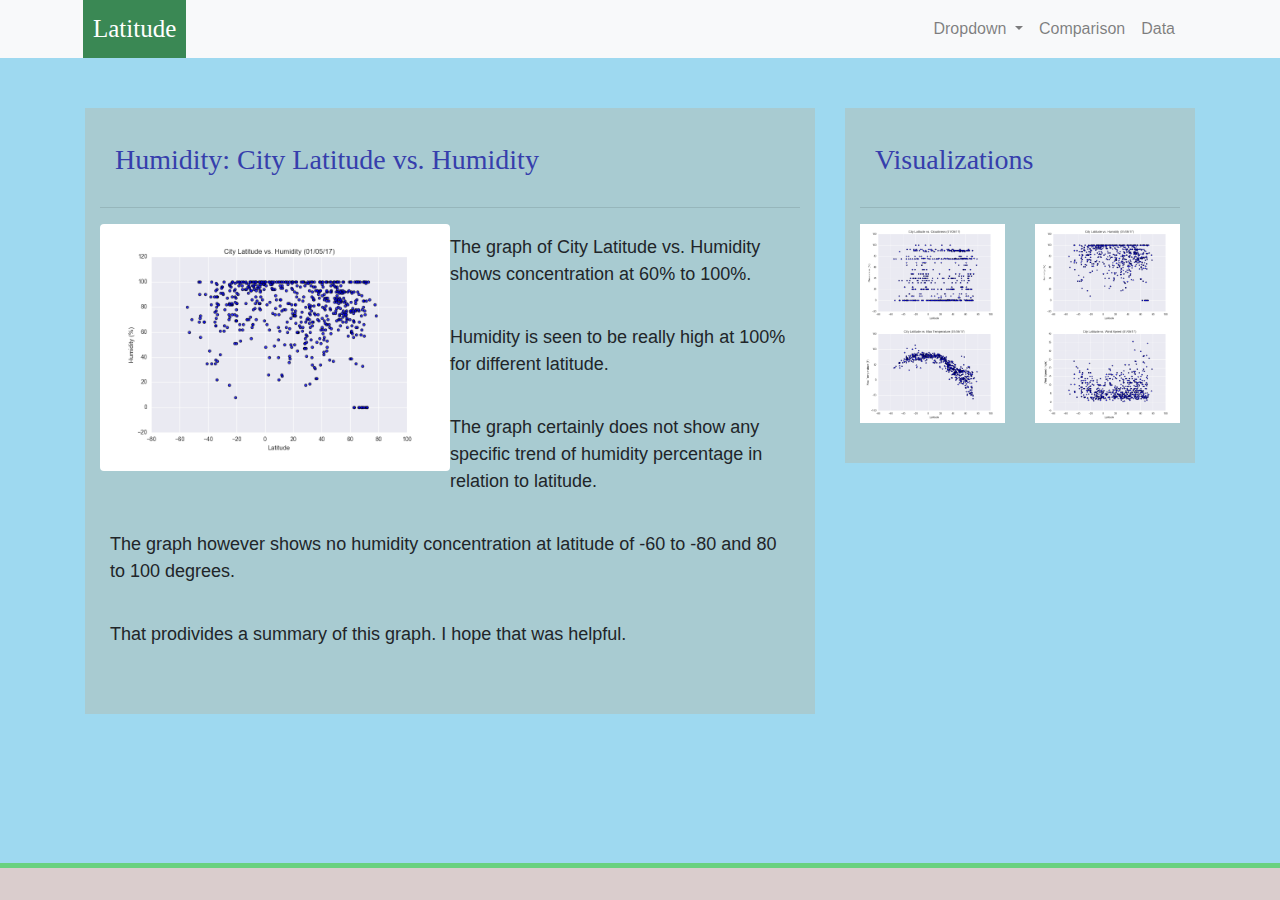
<file: humidity.html>
<!--Initializing the DOCTYPE for html coding-->
<!DOCTYPE html>
<!--Setting up the language for coding-->
<html lang="en">

<!--Creating the heading-->

<head>
    <meta charset="UTF-8">
    <title>Humidity</title>
    <link rel="stylesheet" href="https://stackpath.bootstrapcdn.com/bootstrap/4.3.1/css/bootstrap.min.css" integrity="sha384-ggOyR0iXCbMQv3Xipma34MD+dH/1fQ784/j6cY/iJTQUOhcWr7x9JvoRxT2MZw1T" crossorigin="anonymous">

    <script src="https://code.jquery.com/jquery-3.3.1.slim.min.js" integrity="sha384-q8i/X+965DzO0rT7abK41JStQIAqVgRVzpbzo5smXKp4YfRvH+8abtTE1Pi6jizo" crossorigin="anonymous"></script>
    <script src="https://cdnjs.cloudflare.com/ajax/libs/popper.js/1.14.7/umd/popper.min.js" integrity="sha384-UO2eT0CpHqdSJQ6hJty5KVphtPhzWj9WO1clHTMGa3JDZwrnQq4sF86dIHNDz0W1" crossorigin="anonymous"></script>
    <script src="https://stackpath.bootstrapcdn.com/bootstrap/4.3.1/js/bootstrap.min.js" integrity="sha384-JjSmVgyd0p3pXB1rRibZUAYoIIy6OrQ6VrjIEaFf/nJGzIxFDsf4x0xIM+B07jRM" crossorigin="anonymous"></script>

    <link rel="stylesheet" href="style.css">
</head>

<!--Creating the body content of the html coding-->

<body>
    <nav class="navbar navbar-expand-lg navbar-light bg-light">
        <div class="container">
            <a class="navbar-brand text-white" href="index.html">Latitude</a>
            <button class="navbar-toggler" type="button" data-toggle="collapse" data-target="#navbarSupportedContent" aria-controls="navbarSupportedContent" aria-expanded="false" aria-label="Toggle navigation">
            <span class="navbar-toggler-icon"></span>
            </button>

            <div class="collapse navbar-collapse" id="navbarSupportedContent">
                <ul class="navbar-nav ml-auto">

                    <li class="nav-item dropdown">
                        <a class="nav-link dropdown-toggle" href="#" id="navbarDropdown" role="button" data-toggle="dropdown" aria-haspopup="true" aria-expanded="false">
                            Dropdown
                        </a>
                        <div class="dropdown-menu dropdown-menu-right" aria-labelledby="navbarDropdown">
                            <a class="dropdown-item" href="cloudiness.html">Cloudiness</a>
                            <a class="dropdown-item" href="humidity.html">Humidity</a>
                            <a class="dropdown-item" href="temperature.html">Temperature</a>
                            <a class="dropdown-item" href="windspeed.html">Wind Speed</a>
                        </div>
                    </li>
                    <li class="nav-item">
                        <a class="nav-link" href="comparison.html" tabindex="-1" aria-disabled="true">Comparison</a>
                    </li>
                    <li class="nav-item">
                        <a class="nav-link" href="csv_data.html" tabindex="-1" aria-disabled="true">Data</a>
                    </li>
                </ul>
            </div>
        </div>
    </nav>
    <!--Creating the rows and the columns for the container and then adding the necessary images-->
    <div class="container content">
        <div class="row">
            <div class="col-md-8">
                <div class="col-md-12">
                    <h3>Humidity: City Latitude vs. Humidity </h3>
                    <hr>
                    <div class="thumbnail">
                        <img class="img-thumbnail float-left" src="Resources/assets/images/Fig2.png" width="50%" alt="humidity">
                    </div>
                    <p>The graph of City Latitude vs. Humidity shows concentration at 60% to 100%.</p>
                    <p>Humidity is seen to be really high at 100% for different latitude.</p>
                    <p>The graph certainly does not show any specific trend of humidity percentage in relation to latitude. </p>
                    <p>The graph however shows no humidity concentration at latitude of -60 to -80 and 80 to 100 degrees. </p>
                    <p>That prodivides a summary of this graph. I hope that was helpful.</p>
                </div>
            </div>
            <!--Creating the visualizations and the necessary adjustments-->
            <div class="col-md-4">
                <div class="col-md-12">
                    <h3>Visualizations</h3>
                    <hr>
                    <div class="row">
                        <div class="col-3 col-md-6">
                            <a href="cloudiness.html"><img src="Resources/assets/images/Fig3.png" width="100%" alt="cloudiness"></a>
                        </div>
                        <div class="col-3 col-md-6">
                            <a href="humidity.html"><img src="Resources/assets/images/Fig2.png" width="100%" alt="humidity"></a>
                        </div>
                        <div class="col-3 col-md-6">
                            <a href="temperature.html"><img src="Resources/assets/images/Fig1.png" width="100%" alt="temperature"></a>
                        </div>
                        <div class="col-3 col-md-6">
                            <a href="windspeed.html"><img src="Resources/assets/images/Fig4.png" width="100%" alt="wind speed"></a>
                        </div>
                    </div>
                </div>
            </div>
        </div>
    </div>
    <!-- Generating Footer of the html coding-->
    <footer class="page-footer font-small footer-dark">
        <div class="footer-copyright text-center py-3">
        </div>
    </footer>
</body>

</html>
</file>
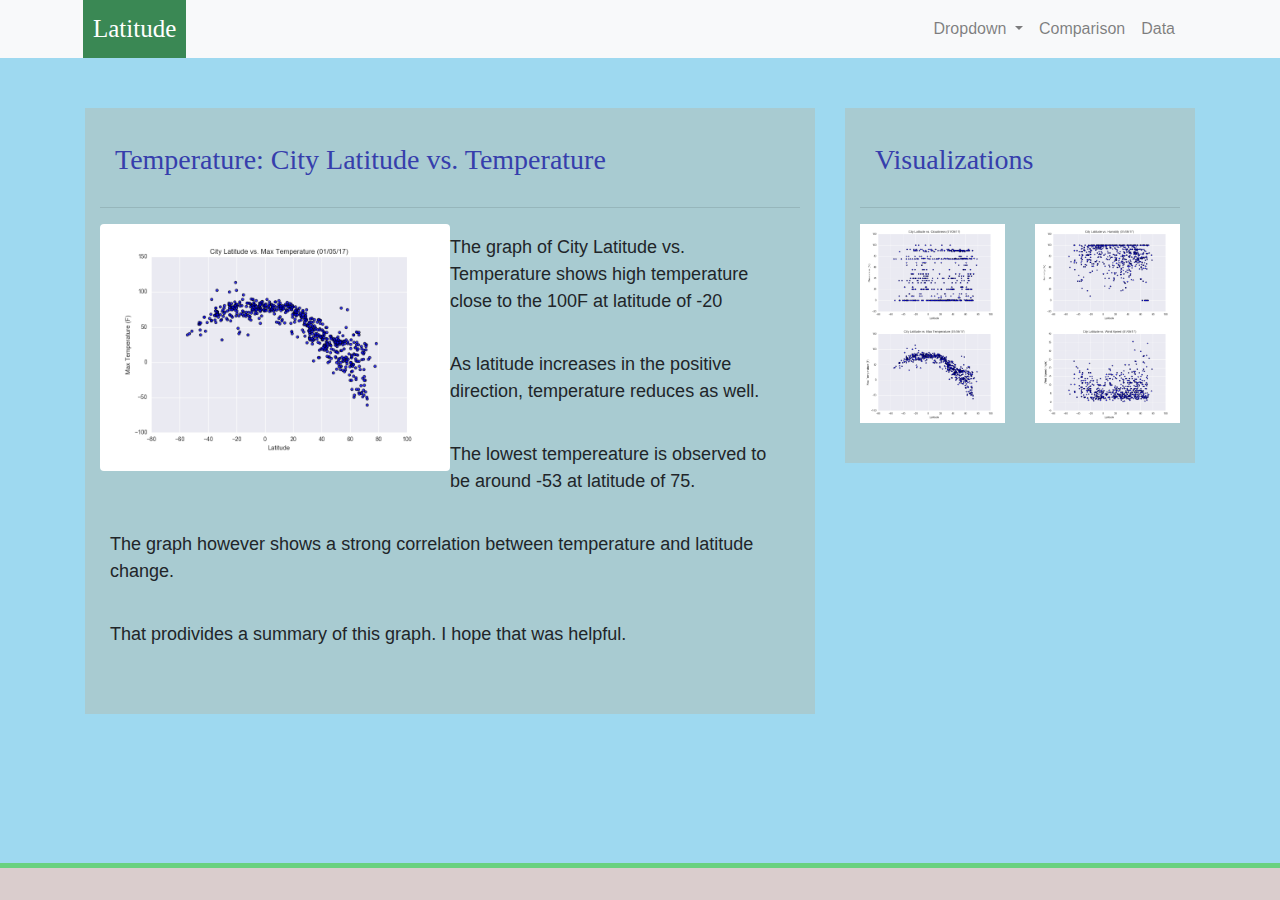
<file: temperature.html>
<!--Initializing the DOCTYPE for html coding-->
<!DOCTYPE html>
<!--Setting up the language for coding-->
<html lang="en">

<!--Creating the heading-->

<head>
    <meta charset="UTF-8">
    <title>Temperature</title>
    <link rel="stylesheet" href="https://stackpath.bootstrapcdn.com/bootstrap/4.3.1/css/bootstrap.min.css" integrity="sha384-ggOyR0iXCbMQv3Xipma34MD+dH/1fQ784/j6cY/iJTQUOhcWr7x9JvoRxT2MZw1T" crossorigin="anonymous">

    <script src="https://code.jquery.com/jquery-3.3.1.slim.min.js" integrity="sha384-q8i/X+965DzO0rT7abK41JStQIAqVgRVzpbzo5smXKp4YfRvH+8abtTE1Pi6jizo" crossorigin="anonymous"></script>
    <script src="https://cdnjs.cloudflare.com/ajax/libs/popper.js/1.14.7/umd/popper.min.js" integrity="sha384-UO2eT0CpHqdSJQ6hJty5KVphtPhzWj9WO1clHTMGa3JDZwrnQq4sF86dIHNDz0W1" crossorigin="anonymous"></script>
    <script src="https://stackpath.bootstrapcdn.com/bootstrap/4.3.1/js/bootstrap.min.js" integrity="sha384-JjSmVgyd0p3pXB1rRibZUAYoIIy6OrQ6VrjIEaFf/nJGzIxFDsf4x0xIM+B07jRM" crossorigin="anonymous"></script>

    <link rel="stylesheet" href="style.css">
</head>

<!--Creating the body content of the html coding-->

<body>
    <nav class="navbar navbar-expand-lg navbar-light bg-light">
        <div class="container">
            <a class="navbar-brand text-white" href="index.html">Latitude</a>
            <button class="navbar-toggler" type="button" data-toggle="collapse" data-target="#navbarSupportedContent" aria-controls="navbarSupportedContent" aria-expanded="false" aria-label="Toggle navigation">
            <span class="navbar-toggler-icon"></span>
            </button>

            <div class="collapse navbar-collapse" id="navbarSupportedContent">
                <ul class="navbar-nav ml-auto">

                    <li class="nav-item dropdown">
                        <a class="nav-link dropdown-toggle" href="#" id="navbarDropdown" role="button" data-toggle="dropdown" aria-haspopup="true" aria-expanded="false">
                            Dropdown
                        </a>
                        <div class="dropdown-menu dropdown-menu-right" aria-labelledby="navbarDropdown">
                            <a class="dropdown-item" href="cloudiness.html">Cloudiness</a>
                            <a class="dropdown-item" href="humidity.html">Humidity</a>
                            <a class="dropdown-item" href="temperature.html">Temperature</a>
                            <a class="dropdown-item" href="windspeed.html">Wind Speed</a>
                        </div>
                    </li>
                    <li class="nav-item">
                        <a class="nav-link" href="comparison.html" tabindex="-1" aria-disabled="true">Comparison</a>
                    </li>
                    <li class="nav-item">
                        <a class="nav-link" href="csv_data.html" tabindex="-1" aria-disabled="true">Data</a>
                    </li>
                </ul>
            </div>
        </div>
    </nav>
    <!--Creating the rows and the columns for the container and then adding the necessary images-->
    <div class="container content">
        <div class="row">
            <div class="col-md-8">
                <div class="col-md-12">
                    <h3>Temperature: City Latitude vs. Temperature</h3>
                    <hr>
                    <div class="thumbnail">
                        <img class="img-thumbnail float-left" src="Resources/assets/images/Fig1.png" width="50%" alt="temperature">
                    </div>
                    <p>The graph of City Latitude vs. Temperature shows high temperature close to the 100F at latitude of -20</p>
                    <p>As latitude increases in the positive direction, temperature reduces as well.</p>
                    <p>The lowest tempereature is observed to be around -53 at latitude of 75. </p>
                    <p>The graph however shows a strong correlation between temperature and latitude change.</p>
                    <p>That prodivides a summary of this graph. I hope that was helpful.</p>
                </div>
            </div>
            <!--Creating the visualizations and the necessary adjustments-->
            <div class="col-md-4">
                <div class="col-md-12">
                    <h3>Visualizations</h3>
                    <hr>
                    <div class="row">
                        <div class="col-3 col-md-6">
                            <a href="cloudiness.html"><img src="Resources/assets/images/Fig3.png" width="100%" alt="cloudiness"></a>
                        </div>
                        <div class="col-3 col-md-6">
                            <a href="humidity.html"><img src="Resources/assets/images/Fig2.png" width="100%" alt="humidity"></a>
                        </div>
                        <div class="col-3 col-md-6">
                            <a href="temperature.html"><img src="Resources/assets/images/Fig1.png" width="100%" alt="temperature"></a>
                        </div>
                        <div class="col-3 col-md-6">
                            <a href="windspeed.html"><img src="Resources/assets/images/Fig4.png" width="100%" alt="wind speed"></a>
                        </div>
                    </div>
                </div>
            </div>
        </div>
    </div>
    <!-- Generating Footer of the html coding-->
    <footer class="page-footer font-small footer-dark">
        <div class="footer-copyright text-center py-3">
        </div>
    </footer>
</body>

</html>
</file>
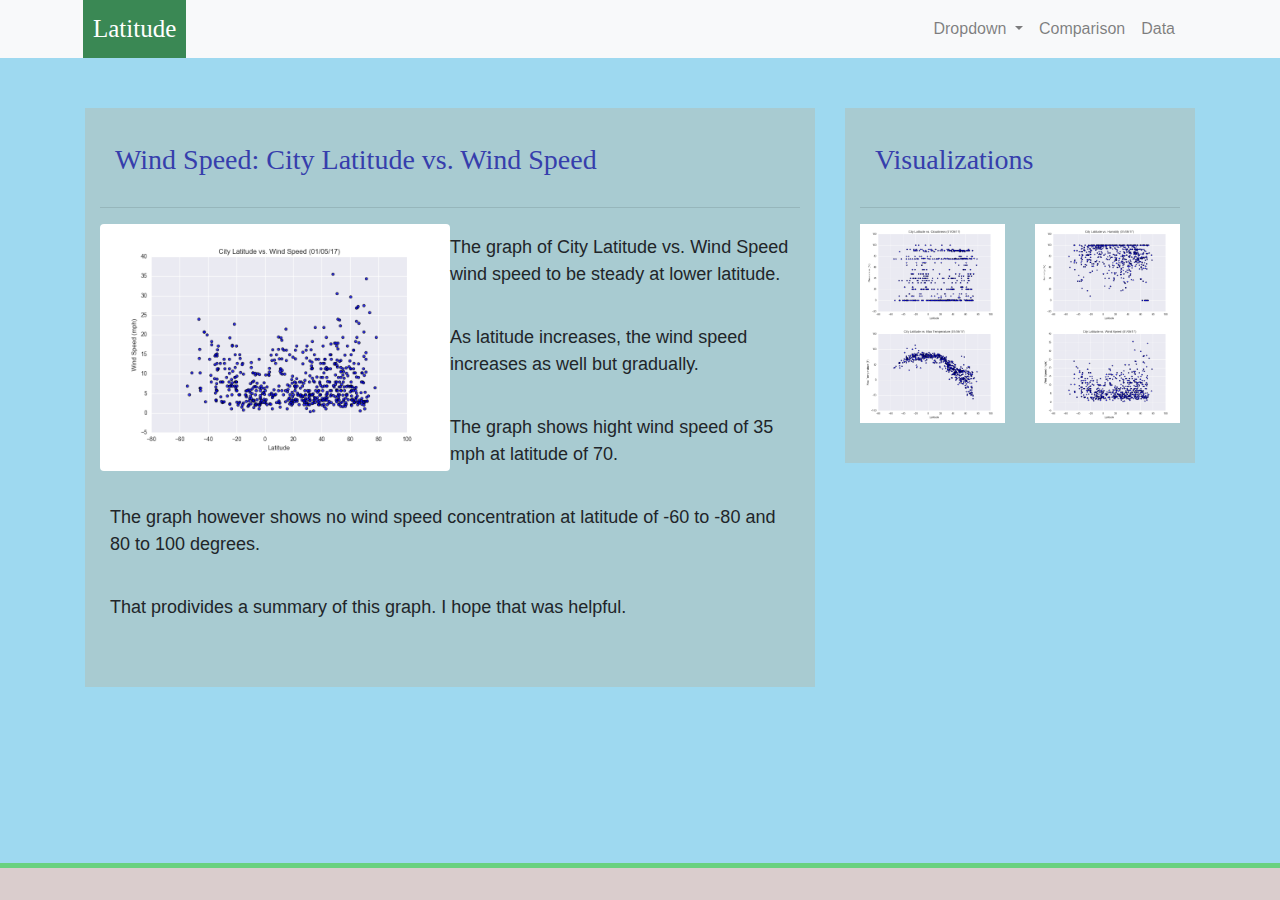
<file: windspeed.html>
<!--Initializing the DOCTYPE for html coding-->
<!DOCTYPE html>
<!--Setting up the language for coding-->
<html lang="en">

<!--Creating the heading-->

<head>
    <meta charset="UTF-8">
    <title>Wind Speed</title>
    <link rel="stylesheet" href="https://stackpath.bootstrapcdn.com/bootstrap/4.3.1/css/bootstrap.min.css" integrity="sha384-ggOyR0iXCbMQv3Xipma34MD+dH/1fQ784/j6cY/iJTQUOhcWr7x9JvoRxT2MZw1T" crossorigin="anonymous">

    <script src="https://code.jquery.com/jquery-3.3.1.slim.min.js" integrity="sha384-q8i/X+965DzO0rT7abK41JStQIAqVgRVzpbzo5smXKp4YfRvH+8abtTE1Pi6jizo" crossorigin="anonymous"></script>
    <script src="https://cdnjs.cloudflare.com/ajax/libs/popper.js/1.14.7/umd/popper.min.js" integrity="sha384-UO2eT0CpHqdSJQ6hJty5KVphtPhzWj9WO1clHTMGa3JDZwrnQq4sF86dIHNDz0W1" crossorigin="anonymous"></script>
    <script src="https://stackpath.bootstrapcdn.com/bootstrap/4.3.1/js/bootstrap.min.js" integrity="sha384-JjSmVgyd0p3pXB1rRibZUAYoIIy6OrQ6VrjIEaFf/nJGzIxFDsf4x0xIM+B07jRM" crossorigin="anonymous"></script>

    <link rel="stylesheet" href="style.css">
</head>

<!--Creating the body content of the html coding-->

<body>
    <nav class="navbar navbar-expand-lg navbar-light bg-light">
        <div class="container">
            <a class="navbar-brand text-white" href="index.html">Latitude</a>
            <button class="navbar-toggler" type="button" data-toggle="collapse" data-target="#navbarSupportedContent" aria-controls="navbarSupportedContent" aria-expanded="false" aria-label="Toggle navigation">
            <span class="navbar-toggler-icon"></span>
            </button>

            <div class="collapse navbar-collapse" id="navbarSupportedContent">
                <ul class="navbar-nav ml-auto">

                    <li class="nav-item dropdown">
                        <a class="nav-link dropdown-toggle" href="#" id="navbarDropdown" role="button" data-toggle="dropdown" aria-haspopup="true" aria-expanded="false">
                            Dropdown
                        </a>
                        <div class="dropdown-menu dropdown-menu-right" aria-labelledby="navbarDropdown">
                            <a class="dropdown-item" href="cloudiness.html">Cloudiness</a>
                            <a class="dropdown-item" href="humidity.html">Humidity</a>
                            <a class="dropdown-item" href="temperature.html">Temperature</a>
                            <a class="dropdown-item" href="windspeed.html">Wind Speed</a>
                        </div>
                    </li>
                    <li class="nav-item">
                        <a class="nav-link" href="comparison.html" tabindex="-1" aria-disabled="true">Comparison</a>
                    </li>
                    <li class="nav-item">
                        <a class="nav-link" href="csv_data.html" tabindex="-1" aria-disabled="true">Data</a>
                    </li>
                </ul>
            </div>
        </div>
    </nav>
    <!--Creating the rows and the columns for the container and then adding the necessary images-->
    <div class="container content">
        <div class="row">
            <div class="col-md-8">
                <div class="col-md-12">
                    <h3>Wind Speed: City Latitude vs. Wind Speed </h3>
                    <hr>
                    <div class="thumbnail">
                        <img class="img-thumbnail float-left" src="Resources/assets/images/Fig4.png" width="50%" alt="windspeed">
                    </div>
                    <p>The graph of City Latitude vs. Wind Speed wind speed to be steady at lower latitude.</p>
                    <p>As latitude increases, the wind speed increases as well but gradually.</p>
                    <p>The graph shows hight wind speed of 35 mph at latitude of 70. </p>
                    <p>The graph however shows no wind speed concentration at latitude of -60 to -80 and 80 to 100 degrees. </p>
                    <p>That prodivides a summary of this graph. I hope that was helpful.</p>
                </div>
            </div>
            <!--Creating the visualizations and the necessary adjustments-->
            <div class="col-md-4">
                <div class="col-md-12">
                    <h3>Visualizations</h3>
                    <hr>
                    <div class="row">
                        <div class="col-3 col-md-6">
                            <a href="cloudiness.html"><img src="Resources/assets/images/Fig3.png" width="100%" alt="cloudiness"></a>
                        </div>
                        <div class="col-3 col-md-6">
                            <a href="humidity.html"><img src="Resources/assets/images/Fig2.png" width="100%" alt="humidity"></a>
                        </div>
                        <div class="col-3 col-md-6">
                            <a href="temperature.html"><img src="Resources/assets/images/Fig1.png" width="100%" alt="temperature"></a>
                        </div>
                        <div class="col-3 col-md-6">
                            <a href="windspeed.html"><img src="Resources/assets/images/Fig4.png" width="100%" alt="wind speed"></a>
                        </div>
                    </div>
                </div>
            </div>
        </div>
    </div>
    <!-- Generating Footer of the html coding-->
    <footer class="page-footer font-small footer-dark">
        <div class="footer-copyright text-center py-3">
        </div>
    </footer>
</body>

</html>
</file>
<file: style.css>
/* Creating the navbar styling*/

a.navbar-brand {
    margin-left: 10px;
    padding: 10px;
    background-color: rgb(58, 136, 84);
    font-family: 'Times New Roman', Times, serif;
    font-size: 25px;
}


/* Creating the footer styling*/

.page-footer {
    background-color: rgb(218, 205, 205);
    margin-top: 50px;
    position: fixed;
    bottom: 0;
    width: 100%;
}

.footer-copyright {
    color: white;
    border-top: 5px solid rgb(105, 209, 127)
}


/* Creating the header styling*/

h3 {
    color: rgb(54, 62, 172);
    font-family: Georgia, 'Times New Roman', Times, serif;
    padding: 15px;
}


/* Creating the image styling*/

.img-thumbnail {
    padding: 10px;
    border: none;
}


/* Creating the fontstyling for text*/

p {
    font-family: Arial, Helvetica, sans-serif;
    font-size: large;
    padding: 10px;
}


/* Creating the body background*/

body {
    background-color: rgb(158, 217, 240);
}

.col-md-12 {
    background-color: rgb(168, 203, 209);
    padding-top: 20px;
    padding-bottom: 40px;
}


/* Creating the image border styling*/

.pic {
    border: 3px solid rgb(177, 236, 226);
}


/* Creating the navbar styling*/

.navbar {
    padding-top: 0px;
    padding-bottom: 0px;
    padding-right: 40px;
}

.nav-item.dropdown.show {
    background-color: rgb(154, 177, 101);
}

.dropdown-menu {
    margin: 0;
    background-color: rgb(114, 188, 190);
}


/* Creating the content styling*/

.content {
    padding-top: 50px;
    padding-bottom: 80px;
    overflow: hidden;
}

.content.bg-white {
    margin-top: 15px;
}


/* Creating table text adjustments*/

tr>th:nth-child(1),
tr>th:nth-child(3),
tr>th:nth-child(6),
tr>th:nth-child(7),
tr>th:nth-child(8),
tr>th:nth-child(9),
tr>th:nth-child(10),
tr>td:nth-child(1),
tr>td:nth-child(3),
tr>td:nth-child(6),
tr>td:nth-child(7),
tr>td:nth-child(8),
tr>td:nth-child(9),
tr>td:nth-child(10) {
    text-align: right;
}


/* Generating small screen adjustments*/

@media(max-width:767px) {
    .navbar.bg-light {
        background-color: rgb(161, 233, 221)!important;
    }
    .navbar-collapse {
        background-color: #6c7b8a;
    }
    .navbar {
        padding: inherit;
    }
}
</file>
